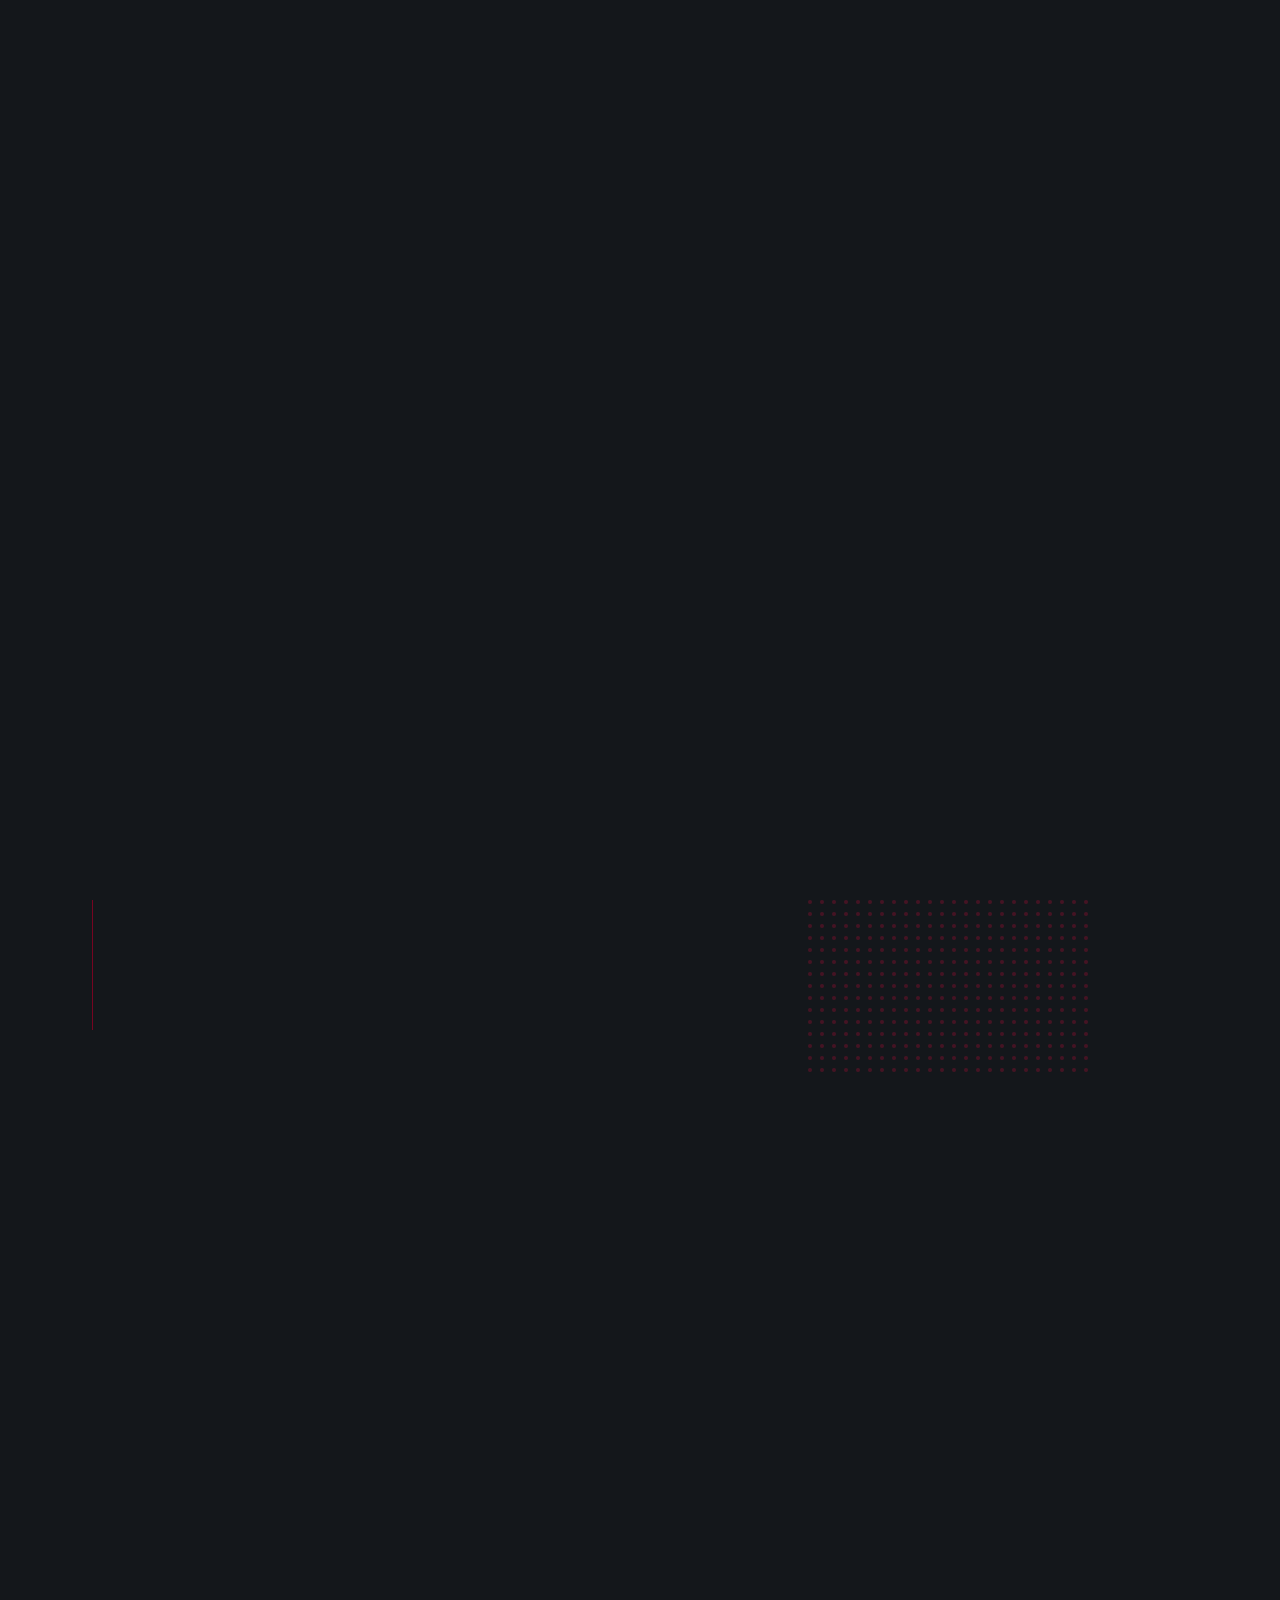
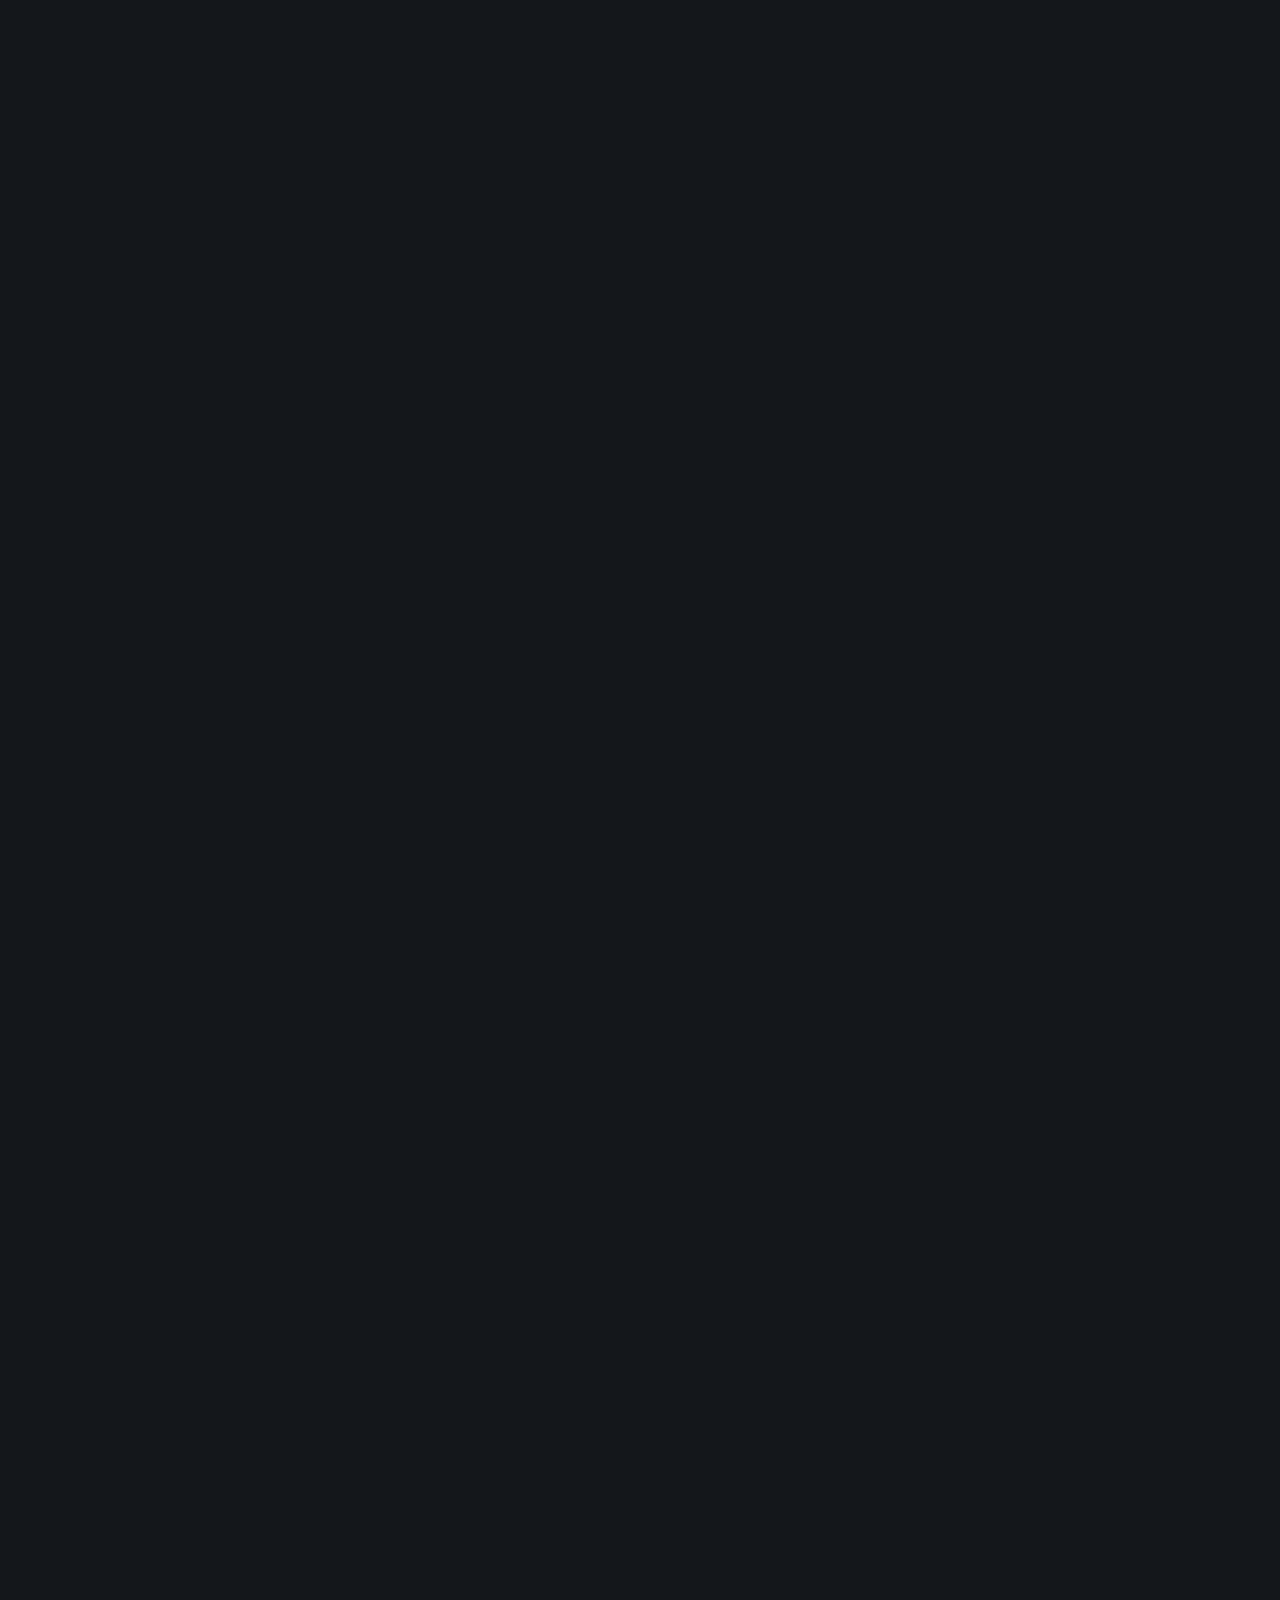
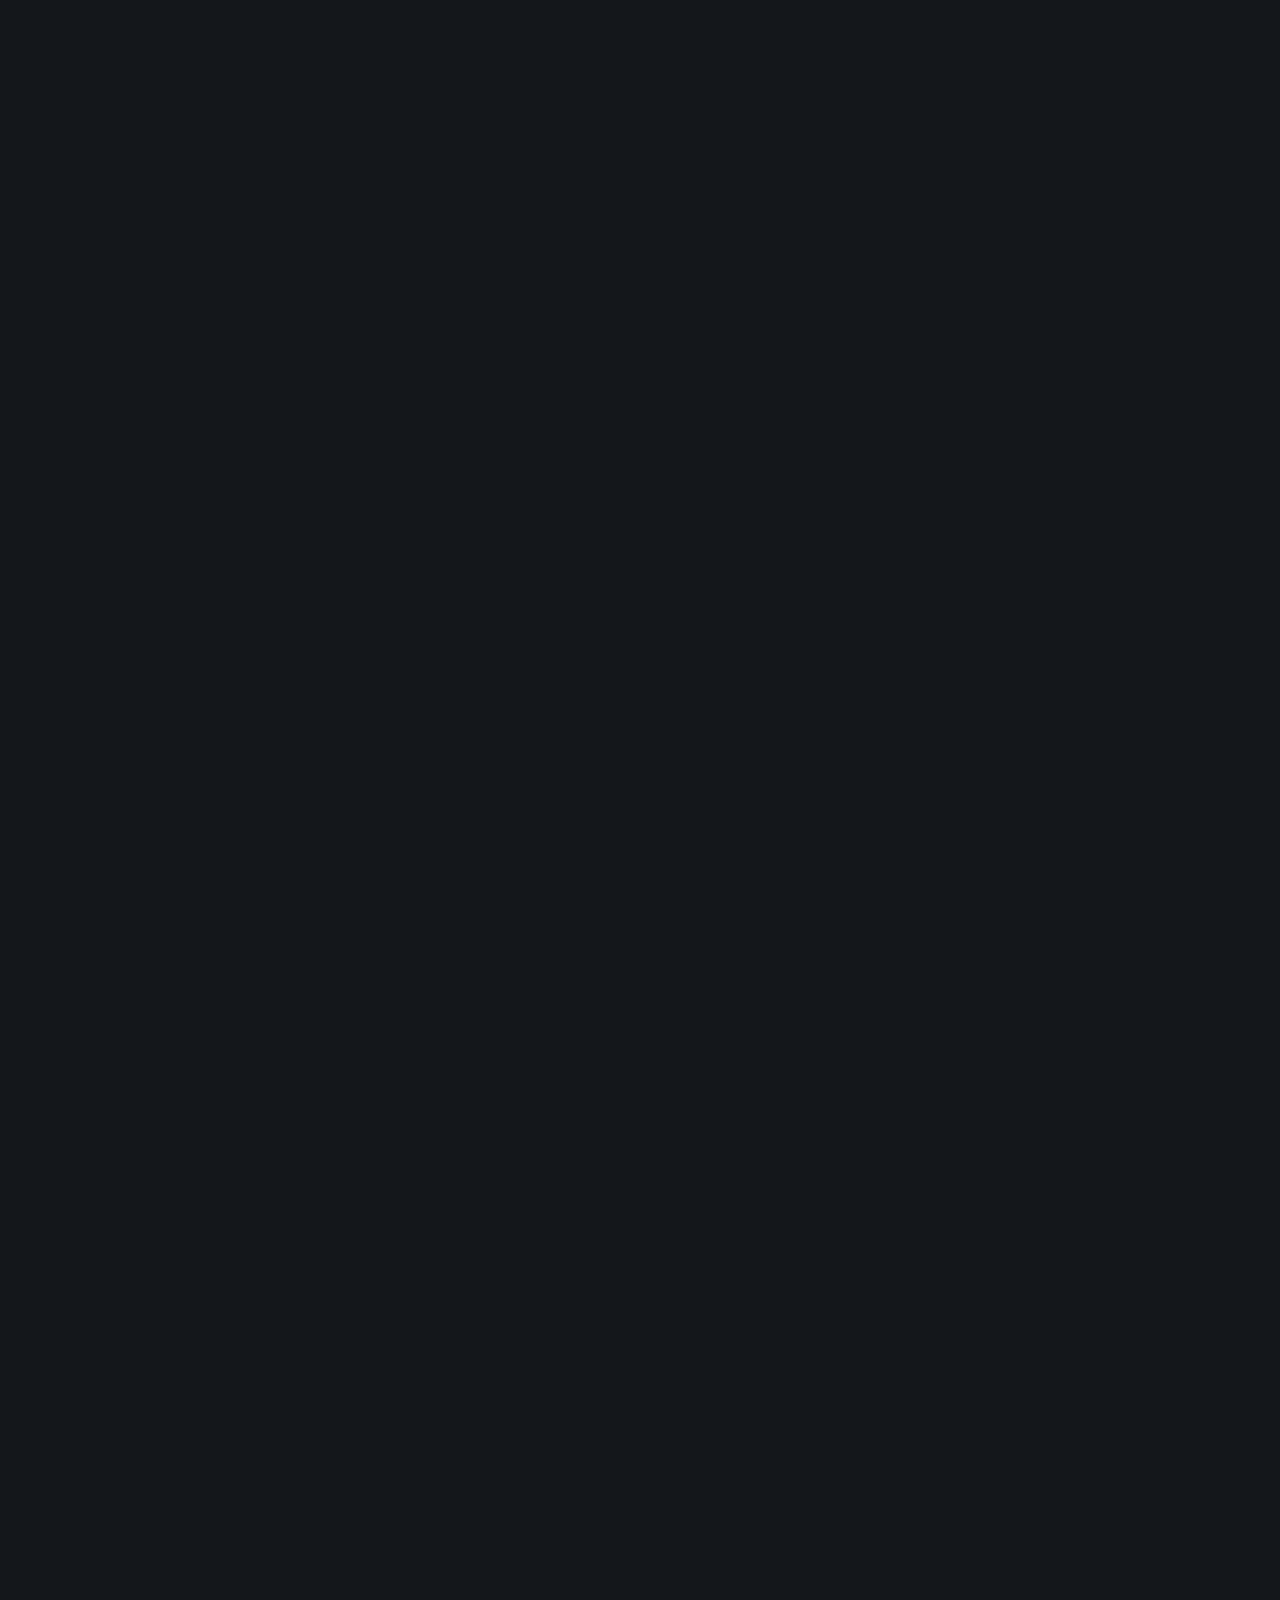
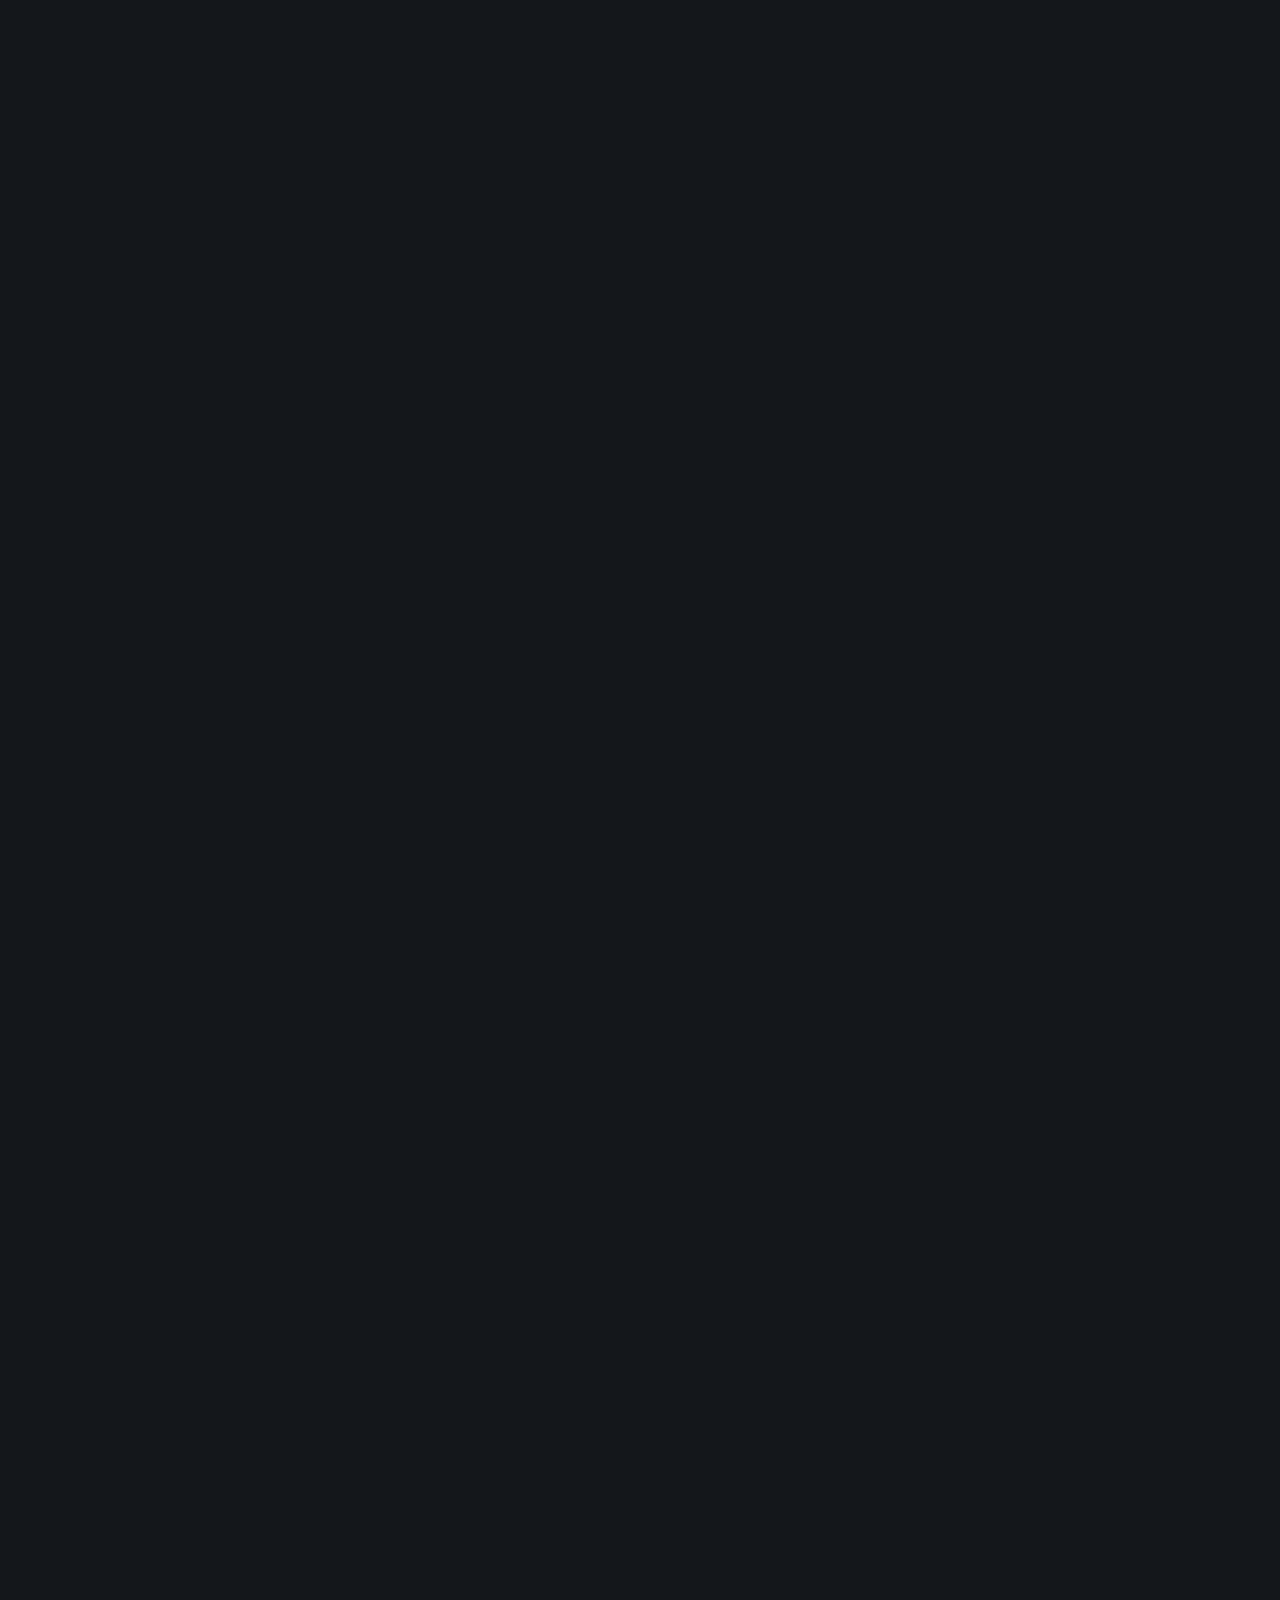
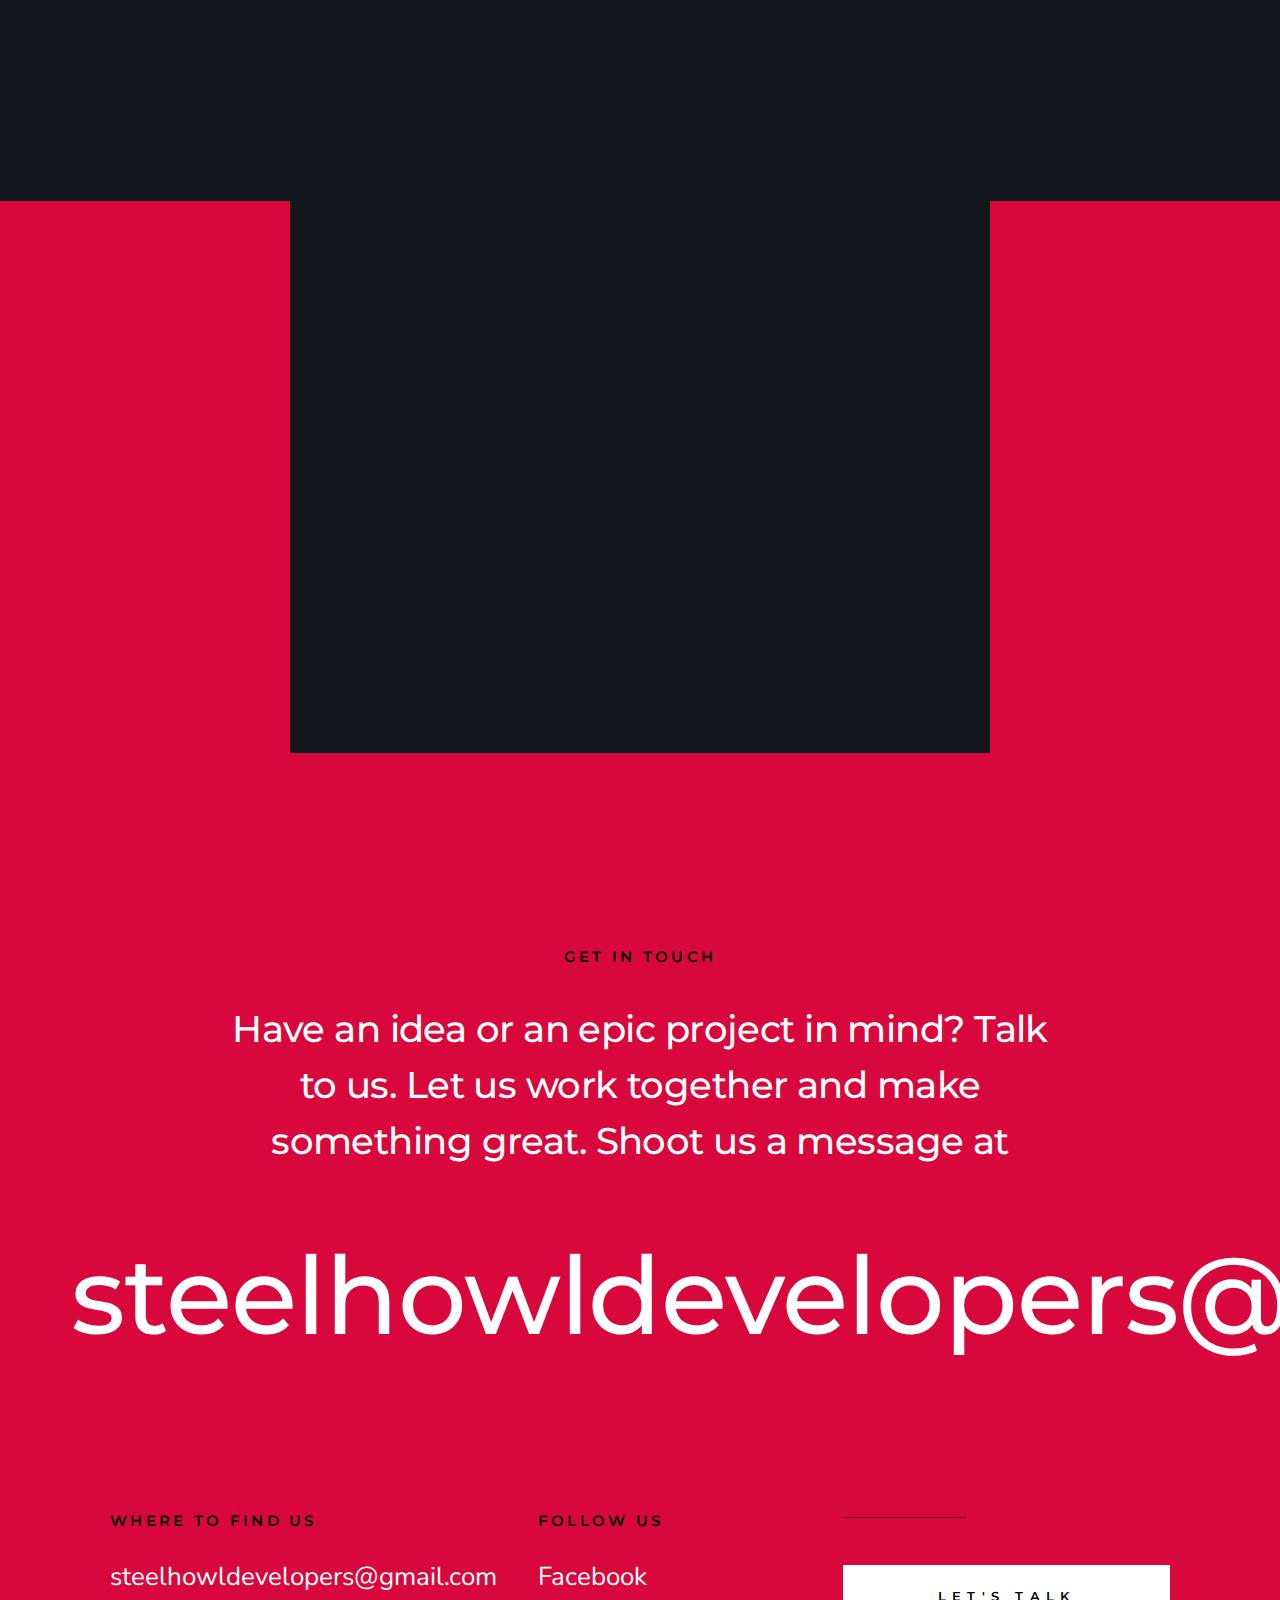
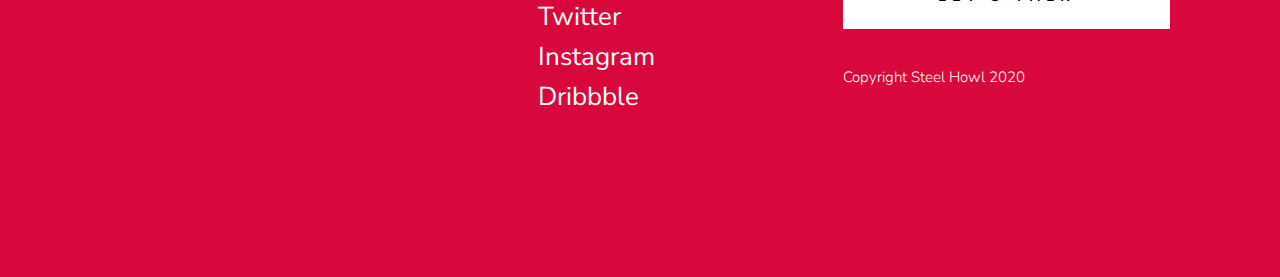
<file: index.html>
<!DOCTYPE html>
<html class="no-js" lang="en">
<head>

    <!--- basic page needs
    ================================================== -->
    <meta charset="utf-8">
    <title>Steel Howl</title>
    <meta name="description" content="">
    <meta name="author" content="">

    <!-- mobile specific metas
    ================================================== -->
    <meta name="viewport" content="width=device-width, initial-scale=1">

    <!-- CSS
    ================================================== -->
    <link rel="stylesheet" href="css/styles.css">
    <link rel="stylesheet" href="css/vendor.css">

    <!-- script
    ================================================== -->
    <script src="js/modernizr.js"></script>
    <script defer src="js/fontawesome/all.min.js"></script>

    <!-- favicons
    ================================================== -->
    <link rel="apple-touch-icon" sizes="180x180" href="logo.png">
    <link rel="icon" type="image/png" sizes="32x32" href="logo.png">
    <link rel="icon" type="image/png" sizes="16x16" href="logo.png">
    <link rel="manifest" href="site.webmanifest">

</head>

<body id="top">


    <!-- preloader
    ================================================== -->
    <div id="preloader">
        <div id="loader" class="dots-fade">
            <div></div>
            <div></div>
            <div></div>
        </div>
    </div>


    <!-- header
    ================================================== -->
    <header class="s-header">

        <div class="s-header__logo">
            <a href="index.html">
                <img src="images/logo.png" alt="Homepage">
            </a>
        </div>

        <div class="s-header__content">
    
            <nav class="s-header__nav-wrap">
                <ul class="s-header__nav">
                    <li><a class="smoothscroll" href="#hero" title="Intro">Home</a></li>
                    <li><a class="smoothscroll" href="#about" title="About">About</a></li>
                    <li><a class="smoothscroll" href="#services" title="Services">Services</a></li>
                    <li><a class="smoothscroll" href="#portfolio" title="Works">Works</a></li>
                </ul>
            </nav> <!-- end s-header__nav-wrap -->

            <a href="mailto:steelhowldevelopers@gmail.com" class="btn btn--primary btn--small">
                <svg xmlns="http://www.w3.org/2000/svg" width="24" height="24" viewBox="0 0 24 24"><path d="M24 0l-6 22-8.129-7.239 7.802-8.234-10.458 7.227-7.215-1.754 24-12zm-15 16.668v7.332l3.258-4.431-3.258-2.901z"/></svg>
                Get In Touch
            </a>

        </div> <!-- end header-content -->

        <a class="s-header__menu-toggle" href="#0"><span>Menu</span></a>

    </header> <!-- end s-header -->


    <!-- hero
    ================================================== -->
    <section id="hero" class="s-hero target-section">

        <div class="s-hero__bg">
            <div class="gradient-overlay"></div>
        </div>

        <div class="row s-hero__content">
            <div class="column">

                <h1>Hello.</h1>
                <div class="s-hero__content-about">

                    <p>
                    We are Steel Howl. We love <br>
                    building great brands <br>
                    & digital experiences.
                    </p>
    
                    <footer>
                        <div class="s-hero__content-social">
                            <a href="#0"><i class="fab fa-facebook-f" aria-hidden="true"></i></a>
                            <a href="#0"><i class="fab fa-twitter" aria-hidden="true"></i></a>
                            <a href="#0"><i class="fab fa-instagram" aria-hidden="true"></i></a>
                            <a href="#0"><i class="fab fa-dribbble" aria-hidden="true"></i></a>
                        </div>
                    </footer>
                </div>

            </div>
        </div>



        <!-- <div style="padding:56.6% 0 0 0;position:relative;"><iframe src="https://player.vimeo.com/video/1017200390?badge=0&amp;autopause=0&amp;player_id=0&amp;app_id=58479" frameborder="0" allow="autoplay; fullscreen; picture-in-picture; clipboard-write" style="position:absolute;top:0;left:0;width:100%;height:100%;" title="WhatsApp Video 2024-10-07 at 22.40.17"></iframe></div><script src="https://player.vimeo.com/api/player.js"></script> -->



        <div class="s-hero__video">
            <a class="s-hero__video-link" href="https://player.vimeo.com/video/1017200390?badge=0&amp;title=0&amp;byline=0&amp;portrait=0" data-lity="">
                <svg xmlns="http://www.w3.org/2000/svg" width="24" height="24" viewBox="0 0 24 24"><path d="M21 12l-18 12v-24z"/></svg>
                <span class="s-hero__video-text">Play Video</span>
            </a>
        </div>

        <div class="s-hero__scroll">
            <a href="#about" class="s-hero__scroll-link smoothscroll">
                Scroll Down
            </a>
        </div>

    </section> <!-- end s-hero -->


    <!-- about
    ================================================== -->
    <section id="about" class="s-about">

        <div class="horizontal-line"></div>

        <div class="row">
            <div class="column large-12">

                <div class="section-title" data-num="01" data-aos="fade-up">
                    <h3 class="h6">Who We Are</h3>
                </div>

            </div>

            <div class="column large-6 w-900-stack s-about__intro-text">
                <h1 class="display-1" data-aos="fade-up">
                    Steel Howl Developers
                </h1>

                <p class="lead" data-aos="fade-up">
                    where innovation meets scale, crafting bold solutions from web tech to AI, big data, and electronics.
                </p>
            </div>

            <div class="column large-6 w-900-stack s-about__photo-block">
                <div class="s-about__photo" data-aos="fade-up"></div>
            </div>
        </div>

        <div class="row block-large-1-2 block-tab-full s-about__process item-list">
            <div class="column item item-process" data-aos="fade-up">
                <h3 class="item-title">Define</h3>
                <p>
                Steel Howl Developers is a trailblazing tech company that thrives on pushing boundaries and bringing bold ideas to life.
                From small-scale projects to large-scale solutions, we specialize in a wide range of cutting-edge technologies. Our expertise
                spans across web development, database management, and big data analytics, to advanced fields like artificial intelligence (AI),
                machine learning (ML), electronics, and electrical engineering. Whether it's crafting high-performance web applications or building intelligent AI-powered systems,
                Steel Howl Developers is committed to delivering innovative, scalable solutions tailored to meet the unique needs of each client.
                </p>
            </div>
            <div class="column item item-process" data-aos="fade-up">
                <h3 class="item-title">Design</h3>
                <p>
                At Steel Howl Developers, we embrace the complexity and scale of any challenge, with a relentless focus on delivering excellence.
                From IoT systems and smart devices to powering data-driven enterprises, our team of dedicated professionals combines technical prowess
                with creative thinking to transform ideas into reality. We leverage the latest technologies, ensuring that every project, no matter the size,
                is designed to scale, grow, and adapt to future demands.
                </p>
            </div>
            <div class="column item item-process" data-aos="fade-up">
                <h3 class="item-title">Build</h3>
                <p>
                Our company prides itself on versatility. Whether it's deploying efficient database systems, architecting large-scale infrastructures for big data analysis,
                or working on electronics and electrical projects with precision, Steel Howl Developers excels in creating solutions that transcend industries.
                Our mission is simple: to build future-ready projects that inspire innovation and fuel success.
                </p>
            </div>
        </div>

    </section> <!-- end s-about -->


    <!-- services
    ================================================== -->
    <section id="services" class="s-services">

        <div class="row">
            <div class="column large-12">
                <div class="section-title" data-num="02" data-aos="fade-up">
                    <h3 class="h6">Our Expertise</h3>
                </div>
            </div>
            <div class="column large-6 w-900-stack">
                <h1 class="display-1" data-aos="fade-up">
                    Diverse and Cutting-Edge
                </h1>
            </div>
            <div class="column large-6 w-900-stack">
                <p class="lead" data-aos="fade-up">
                At Steel Howl Developers, our expertise spans a broad spectrum of advanced technologies.
                From crafting responsive and scalable web applications to building robust databases that manage vast
                amounts of data, we deliver solutions that meet modern demands. Our proficiency in AI and machine learning
                allows us to create intelligent systems that can automate processes, provide insights, and drive innovation.
                Additionally, our knowledge in electronics and electrical engineering enables us to develop smart devices and IoT
                solutions that enhance connectivity and efficiency. With this diverse skill set, we tackle complex projects,
                ensuring that every solution is as dynamic as it is effective.
                </p>
            </div>
        </div>

        <div class="row block-large-1-2 block-tab-full s-services__services item-list">
            <div class="column item item-service" data-aos="fade-up">
                <span class="service-icon service-icon--product-design"></span>
                <h3 class="item-title">AI & Machine Learning</h3>
                <p>
                    Our expertise in AI and machine learning allows us to create smart, adaptive systems that revolutionize industries.
                    From predictive analytics to intelligent automation, we develop solutions that make businesses more efficient,
                    insightful, and future-ready. Our AI-ML solutions help clients unlock the true value of their data and optimize decision-making.
                </p>
            </div>
            <div class="column item item-service" data-aos="fade-up">
                <span class="service-icon service-icon--branding"></span>
                <h3 class="item-title">Web Development</h3>
                <p>
                    At Steel Howl Developers, we specialize in building responsive, high-performance web applications that are scalable and secure.
                    Our team utilizes the latest technologies to deliver websites and web apps that are optimized for performance and user experience,
                    ensuring seamless functionality across all platforms.
                </p>
            </div>
            <div class="column item item-service" data-aos="fade-up">
                <span class="service-icon service-icon--frontend"></span>
                <h3 class="item-title">Big Data & Analytics</h3>
                <p>
                    Our big data solutions empower organizations to harness large volumes of data and extract actionable insights.
                    We build robust data infrastructures, enabling businesses to collect, store, and analyze data at scale. Whether it’s structured
                    or unstructured data, our solutions help drive informed business decisions.
                </p>
            </div>
            <div class="column item item-service" data-aos="fade-up">
                <span class="service-icon service-icon--research"></span>
                <h3 class="item-title">Database Management</h3>
                <p>
                    From relational databases to NoSQL systems, we design and implement high-performance database architectures that ensure data integrity,
                    security, and scalability. Our expertise in database management helps businesses handle their data efficiently while maintaining optimal performance,
                    no matter the size.
                </p>
            </div>
            <div class="column item item-service" data-aos="fade-up">
                <span class="service-icon service-icon--illustration"></span>
                <h3 class="item-title">Electronics & IoT Development</h3>
                <p>
                    We design and develop innovative electronic systems and Internet of Things (IoT) solutions that drive connectivity and automation.
                    From embedded systems to smart devices, our engineers bring concepts to life, creating products that enhance efficiency and user experience in a connected world.
                </p>
            </div>
            <div class="column item item-service" data-aos="fade-up">
                <span class="service-icon service-icon--ecommerce"></span>
                <h3 class="item-title">Electrical marveling</h3>
                <p>
                    With a strong foundation in electrical engineering, we provide end-to-end solutions for various electrical projects, including power systems,
                    circuit design, and automation. Whether it's prototyping or large-scale implementation, our engineers ensure precision, safety, and performance across all electrical systems.
                </p>
            </div>
        </div>

    </section> <!-- end s-services -->

    <section id="portfolio" class="s-portfolio">

        <div class="row s-porfolio__top">
            <div class="column large-6 w-900-stack">
                <div class="section-title" data-num="03" data-aos="fade-up">
                    <h3 class="h6">Recent Works</h3>
                </div>
            </div>
            <div class="column large-6 w-900-stack">
                <h1 class="display-1" data-aos="fade-up">
                    Here are some of our projects we done lately. Feel
                    free to check them out.
                </h1>
            </div>
        </div> <!-- end s-portfolio__top-->

        <div class="row s-portfolio__list block-large-1-2 block-tab-full collapse">

            <div class="column" data-aos="fade-up">
                <div class="folio-item">
                    <div class="folio-item__thumb">
                        <a class="folio-item__thumb-link" href="images/portfolio/gallery/g-red-wheel.jpg" title="The Red Wheel" data-size="1050x700">
                            <img src="images/portfolio/red-wheel.jpg" 
                                 srcset="images/portfolio/red-wheel.jpg 1x, images/portfolio/red-wheel@2x.jpg 2x" alt="">
                        </a>
                    </div>
                    <div class="folio-item__info">
                        <div class="folio-item__cat">Branding</div>
                        <h4 class="folio-item__title">The Red Wheel</h4>
                    </div>
                    <a href="https://www.behance.net/" title="Project Link" class="folio-item__project-link">Project Link</a>
                    <div class="folio-item__caption">
                        <p>Vero molestiae sed aut natus excepturi. Et tempora numquam. Temporibus iusto quo.Unde dolorem corrupti neque nisi.</p>
                    </div>
                </div>
            </div> <!-- end column -->
            <div class="column" data-aos="fade-up">
                <div class="folio-item">
                    <div class="folio-item__thumb">
                        <a class="folio-item__thumb-link" href="images/portfolio/gallery/g-music-life.jpg" title="Music Life" data-size="1050x700">
                            <img src="images/portfolio/music-life.jpg" 
                                 srcset="images/portfolio/music-life.jpg 1x, images/portfolio/music-life@2x.jpg 2x" alt="">
                        </a>
                    </div>
                    <div class="folio-item__info">
                        <div class="folio-item__cat">Frontend Design</div>
                        <h4 class="folio-item__title">Music Life</h4>
                    </div>
                    <a href="https://www.behance.net/" title="Project Link" class="folio-item__project-link">Project Link</a>
                    <div class="folio-item__caption">
                        <p>Vero molestiae sed aut natus excepturi. Et tempora numquam. Temporibus iusto quo.Unde dolorem corrupti neque nisi.</p>
                    </div>
                </div>
            </div> <!-- end column -->
            <div class="column" data-aos="fade-up">
                <div class="folio-item">
                    <div class="folio-item__thumb">
                        <a class="folio-item__thumb-link" href="images/portfolio/gallery/g-oi-logo.jpg" Title="OI Logo" data-size="1050x700">
                            <img src="images/portfolio/oi-logo.jpg.jpg" 
                                 srcset="images/portfolio/oi-logo.jpg 1x, images/portfolio/oi-logo@2x.jpg 2x" alt="">
                        </a>
                    </div>
                    <div class="folio-item__info">
                        <div class="folio-item__cat">Branding</div>
                        <h4 class="folio-item__title">OI Logo</h4>
                    </div>
                    <a href="https://www.behance.net/" title="Project Link" class="folio-item__project-link">Project Link</a>
                    <div class="folio-item__caption">
                        <p>Vero molestiae sed aut natus excepturi. Et tempora numquam. Temporibus iusto quo.Unde dolorem corrupti neque nisi.</p>
                    </div>
                </div>
            </div> <!-- end column -->
            <div class="column" data-aos="fade-up">
                <div class="folio-item">
                    <div class="folio-item__thumb">
                        <a class="folio-item__thumb-link" href="images/portfolio/gallery/g-corrugated-sheets.jpg" title="Corrugated Sheets" data-size="1050x700">
                            <img src="images/portfolio/corrugated-sheets.jpg" 
                                 srcset="images/portfolio/corrugated-sheets.jpg 1x, images/portfolio/corrugated-sheets@2x.jpg 2x" alt="">
                        </a>
                    </div>
                    <div class="folio-item__info">
                        <div class="folio-item__cat">Frontend Design</div>
                        <h4 class="folio-item__title">Corrugated Sheets</h4>
                    </div>
                    <a href="https://www.behance.net/" title="Project Link" class="folio-item__project-link">Project Link</a>
                    <div class="folio-item__caption">
                        <p>Vero molestiae sed aut natus excepturi. Et tempora numquam. Temporibus iusto quo.Unde dolorem corrupti neque nisi.</p>
                    </div>
                </div>
            </div> <!-- end column -->
            <div class="column" data-aos="fade-up">
                <div class="folio-item">
                    <div class="folio-item__thumb">
                        <a class="folio-item__thumb-link" href="images/portfolio/gallery/g-woodcraft.jpg" title="Sand Dunes" data-size="1050x700">
                            <img src="images/portfolio/woodcraft.jpg" 
                                 srcset="images/portfolio/woodcraft.jpg 1x, images/portfolio/woodcraft@2x.jpg 2x" alt="">
                        </a>
                    </div>
                    <div class="folio-item__info">
                        <div class="folio-item__cat">Frontend Design</div>
                        <h4 class="folio-item__title">Wooocraft</h4>
                    </div>
                    <a href="https://www.behance.net/" title="Project Link" class="folio-item__project-link">
                        Project Link
                    </a>
                    <div class="folio-item__caption">
                        <p>Vero molestiae sed aut natus excepturi. Et tempora numquam. Temporibus iusto quo.Unde dolorem corrupti neque nisi.</p>
                    </div>
                </div>
            </div> <!-- end column -->
            <div class="column" data-aos="fade-up">
                <div class="folio-item">
                    <div class="folio-item__thumb">
                        <a class="folio-item__thumb-link" href="images/portfolio/gallery/g-lamp.jpg" title="The Lamp" data-size="1050x700">
                            <img src="images/portfolio/lamp.jpg" 
                                 srcset="images/portfolio/lamp.jpg 1x, images/portfolio/lamp@2x.jpg 2x" alt="">
                        </a>
                    </div>
                    <div class="folio-item__info">
                        <div class="folio-item__cat">Frontend Design</div>
                        <h4 class="folio-item__title">The Lamp</h4>
                    </div>
                    <a href="https://www.behance.net/" title="Project Link" class="folio-item__project-link">Project Link</a>
                    <div class="folio-item__caption">
                        <p>Vero molestiae sed aut natus excepturi. Et tempora numquam. Temporibus iusto quo.Unde dolorem corrupti neque nisi.</p>
                    </div>
                </div>
            </div> <!-- end column -->

        </div> <!-- folio-list -->

    </section> <!-- end s-portfolio -->


    <!-- clients
    ================================================== -->
    <div id="clients" class="section s-clients">

        <!-- <div class="row narrower s-clients__top h-text-center">
            <div class="column">
                <h1 class="display-1" data-aos="fade-up">
                We've had the priveledge with working with
                some of the largest and most iconic brands
                </h1>
            </div>
        </div> 

        <div class="row clients-outer">
            <div class="column">
                <div class="clients" data-aos="fade-up">
                    
                    <a href="#0" title="" class="clients__slide"><img src="images/icons/clients/dropbox.svg" /></a>
                    <a href="#0" title="" class="clients__slide"><img src="images/icons/clients/atom.svg" /></a>
                    <a href="#0" title="" class="clients__slide"><img src="images/icons/clients/github.svg" /></a>
                    <a href="#0" title="" class="clients__slide"><img src="images/icons/clients/redhat.svg" /></a>
                    <a href="#0" title="" class="clients__slide"><img src="images/icons/clients/medium.svg" /></a>
                    <a href="#0" title="" class="clients__slide"><img src="images/icons/clients/messenger.svg" /></a>
                    <a href="#0" title="" class="clients__slide"><img src="images/icons/clients/steam.svg" /></a>
                    <a href="#0" title="" class="clients__slide"><img src="images/icons/clients/spotify.svg" /></a>
                     
                </div> 
            </div> -->
        </div> <!-- end clients-outer -->

        <div class="row testimonials collapse">

            <div class="column large-12">

                <div class="testimonial-slider" data-aos="fade-up">

                    <div class="testimonial-slider__slide">
                        <p>
                            "We believe that technology should be accessible to everyone and that developers should be able to create the best experiences for their users.
                             That's why we're committed to providing you with the tools and support you need to be successful."
                        </p>
                        <div class="testimonial-slider__author">
                            <img src="images/avatars/abhinav.png" alt="Author image" class="testimonial-slider__avatar">
                            <cite class="testimonial-slider__cite">
                                <strong>Abhinav R bharadwaj</strong>
                                <span>Co-founder</span>
                            </cite>
                        </div>
                    </div> <!-- end testimonials__slide -->
    
                    <div class="testimonial-slider__slide">
                        <p>
                            "At Steel Howl Developers, we believe that every project is an opportunity to push boundaries and create solutions that transform lives. 
                             Our commitment to innovation drives us to empower our teams and deliver excellence."
                        </p>
                        <div class="testimonial-slider__author">
                            <img src="images/avatars/akhilesh.png" alt="Author image" class="testimonial-slider__avatar">
                            <cite class="testimonial-slider__cite">
                                <strong>Akhilesh M K</strong>
                                <span>Co-founder</span>
                            </cite>
                        </div>
                    </div> <!-- end testimonials__slide -->
    
                    <div class="testimonial-slider__slide">
                        <p>
                            "We understand that successful projects are built on collaboration. By harnessing the collective genius of our developers,
                             we’re not just building software; we’re shaping the future of technology."
                        </p>
                        <div class="testimonial-slider__author">
                            <!-- <img src="images/avatars/user-04.jpg" alt="Author image" class="testimonial-slider__avatar"> -->
                            <cite class="testimonial-slider__cite">
                                <strong>Dhanush D</strong>
                                <span>co-founder</span>
                            </cite>
                        </div>
                    </div> <!-- end testimonials__slide -->
    
                    <div class="testimonial-slider__slide">
                        <p>
                            "Our projects are more than just code; they are pathways to new possibilities. We’re passionate about fostering a culture of innovation that
                             inspires our teams to think big and execute brilliantly."
                        </p>
                        <div class="testimonial-slider__author">
                            <img src="images/avatars/abhiram.png" alt="Author image" class="testimonial-slider__avatar">
                            <cite class="testimonial-slider__cite">
                                <strong>Abhiram H A</strong>
                                <span>Co-founder</span>
                            </cite>
                        </div>
                    </div> <!-- end testimonials__slide -->

                </div> <!-- end testimonial slider -->
                
            </div> <!-- end column -->

        </div> <!-- end row -->


    </div> <!-- end s-clients -->


    <!-- contact
    ================================================== -->
    <section class="s-contact">

        <div class="row narrower s-contact__top h-text-center">
            <div class="column">
                <h3 class="h6">Get In Touch</h3>
                <h1 class="display-1">
                Have an idea or an epic project in mind? Talk to
                us. Let us work together and make something great.
                Shoot us a message at
                </h1>
            </div>
        </div> <!-- s-footer__top -->

        <div class="row h-text-center">
            <div class="column">
                <p class="s-contact__email">
                    <a href="mailto:steelhowldevelopers@gmail.com">steelhowldevelopers@gmail.com</a>
                </p>
            </div>
        </div>

    </section>  <!-- end s-contact -->


    <!-- footer
    ================================================== -->
    <footer class="s-footer">
        <div class="row row-y-top">

            <div class="column large-8 medium-12">
                <div class="row">
                    <div class="column large-7 tab-12 s-footer__block">
                        <h4 class="h6">Where to Find Us</h4>
        
                        <p>
                        <!-- 1600 Amphitheatre Parkway <br>
                        Mountain View, California <br>
                        94043  US <br> -->
                        <a href="steelhowldeveloper@gmail.com">steelhowldevelopers@gmail.com</a>
                        </p>
                    </div>
        
                    <div class="column large-5 tab-12 s-footer__block">
                        <h4 class="h6">Follow Us</h4 class="h6">
        
                        <ul class="s-footer__list">
                            <li><a href="#0">Facebook</a></li>
                            <li><a href="#0">Twitter</a></li>
                            <li><a href="#0">Instagram</a></li>
                            <li><a href="#0">Dribbble</a></li>
                        </ul>
                    </div>
                </div>
            </div>

            <div class="column large-4 medium-12 s-footer__block--end">
                <a href="mailto:steelhowldevelopers@gmail.com" class="btn h-full-width">Let's Talk</a>

                <div class="ss-copyright">
                    <span>Copyright Steel Howl 2020</span> 
                    <!-- <span>Design by <a href="https://www.styleshout.com/">Steel Howl</a> Distribution By <a href="https://themewagon.com">ThemeWagon</a></span> -->
                </div>
            </div>

            <div class="ss-go-top">
                <a class="smoothscroll" title="Back to Top" href="#top">
                    top
                </a>
            </div> <!-- end ss-go-top -->

        </div>
    </footer>
    

    <!-- photoswipe background
    ================================================== -->
    <div aria-hidden="true" class="pswp" role="dialog" tabindex="-1">

        <div class="pswp__bg"></div>
        <div class="pswp__scroll-wrap">

            <div class="pswp__container">
                <div class="pswp__item"></div>
                <div class="pswp__item"></div>
                <div class="pswp__item"></div>
            </div>

            <div class="pswp__ui pswp__ui--hidden">
                <div class="pswp__top-bar">
                    <div class="pswp__counter"></div><button class="pswp__button pswp__button--close" title="Close (Esc)"></button> <button class="pswp__button pswp__button--share" title=
                    "Share"></button> <button class="pswp__button pswp__button--fs" title="Toggle fullscreen"></button> <button class="pswp__button pswp__button--zoom" title=
                    "Zoom in/out"></button>
                    <div class="pswp__preloader">
                        <div class="pswp__preloader__icn">
                            <div class="pswp__preloader__cut">
                                <div class="pswp__preloader__donut"></div>
                            </div>
                        </div>
                    </div>
                </div>
                <div class="pswp__share-modal pswp__share-modal--hidden pswp__single-tap">
                    <div class="pswp__share-tooltip"></div>
                </div><button class="pswp__button pswp__button--arrow--left" title="Previous (arrow left)"></button> <button class="pswp__button pswp__button--arrow--right" title=
                "Next (arrow right)"></button>
                <div class="pswp__caption">
                    <div class="pswp__caption__center"></div>
                </div>
            </div>

        </div>

    </div> <!-- end photoSwipe background -->


    <!-- Java Script
    ================================================== -->
    <script src="js/jquery-3.2.1.min.js"></script>
    <script src="js/plugins.js"></script>
    <script src="js/main.js"></script>

</body>

</html>
</file>
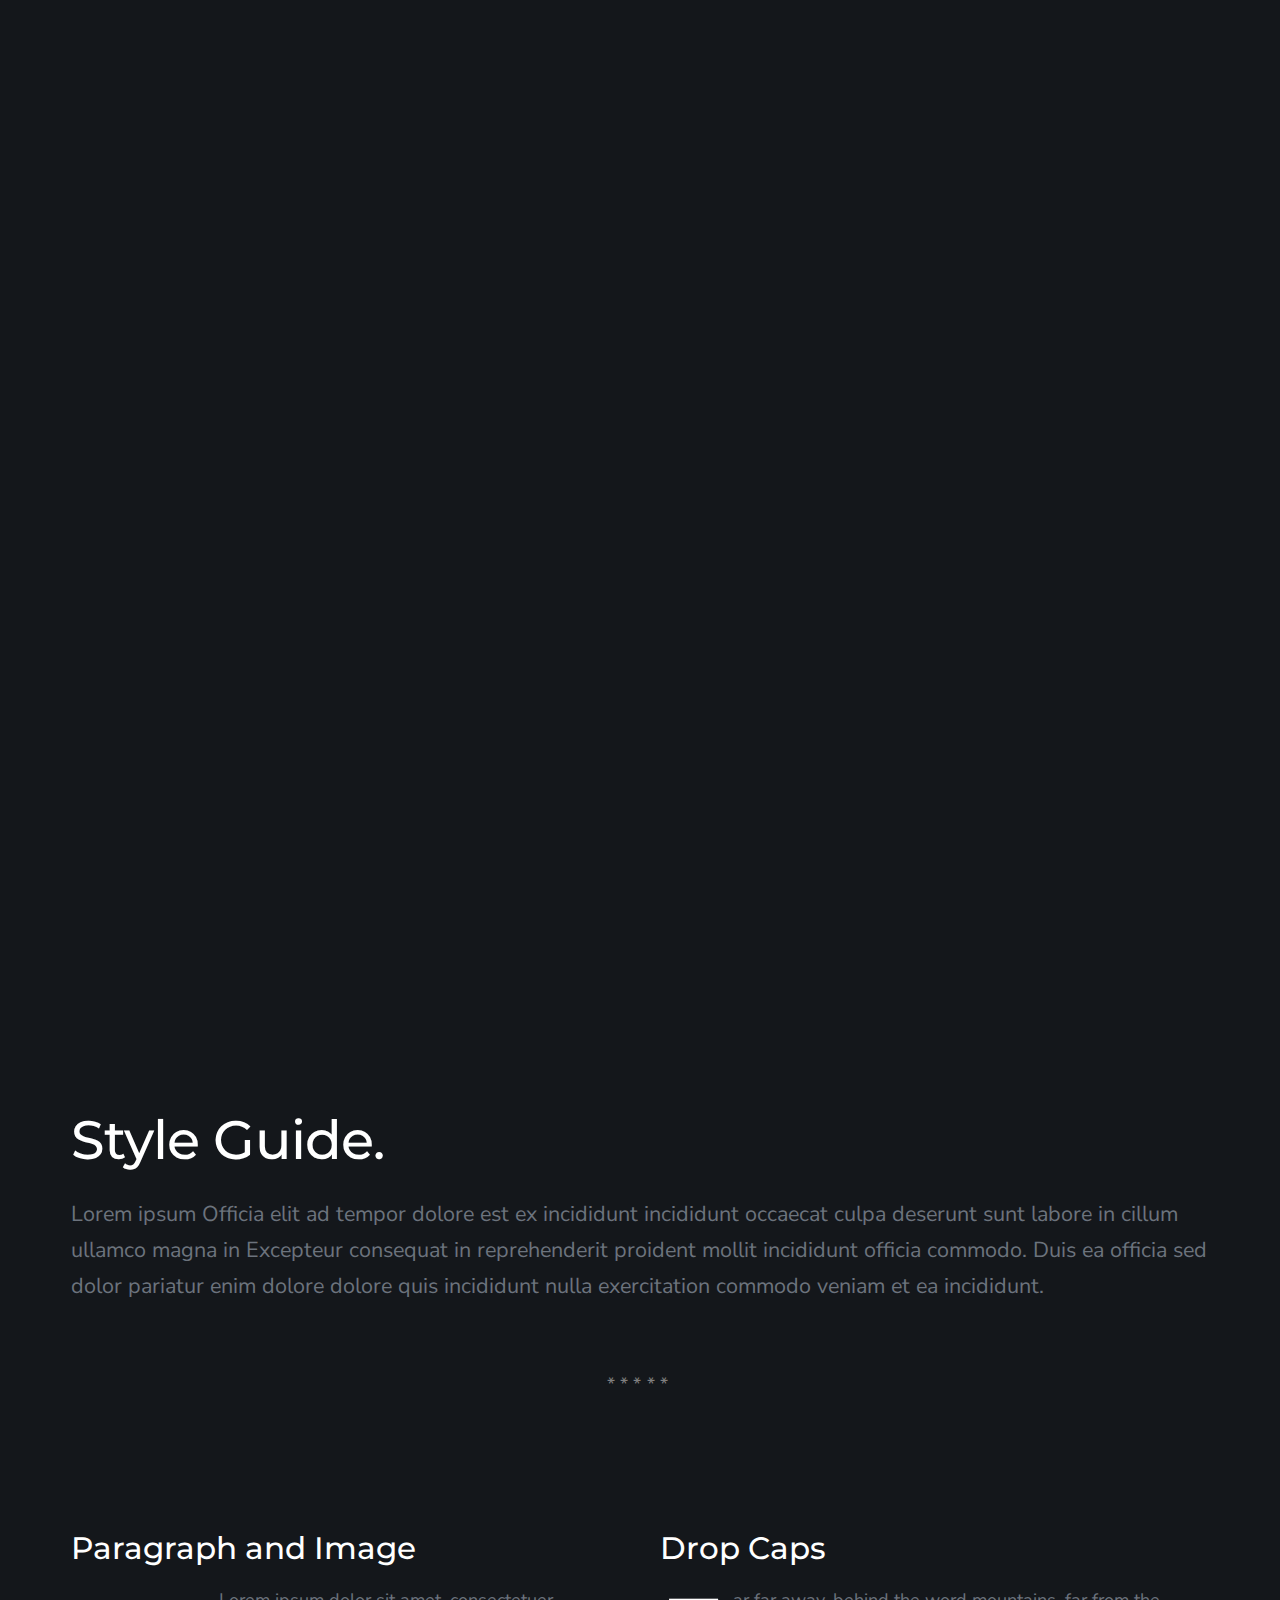
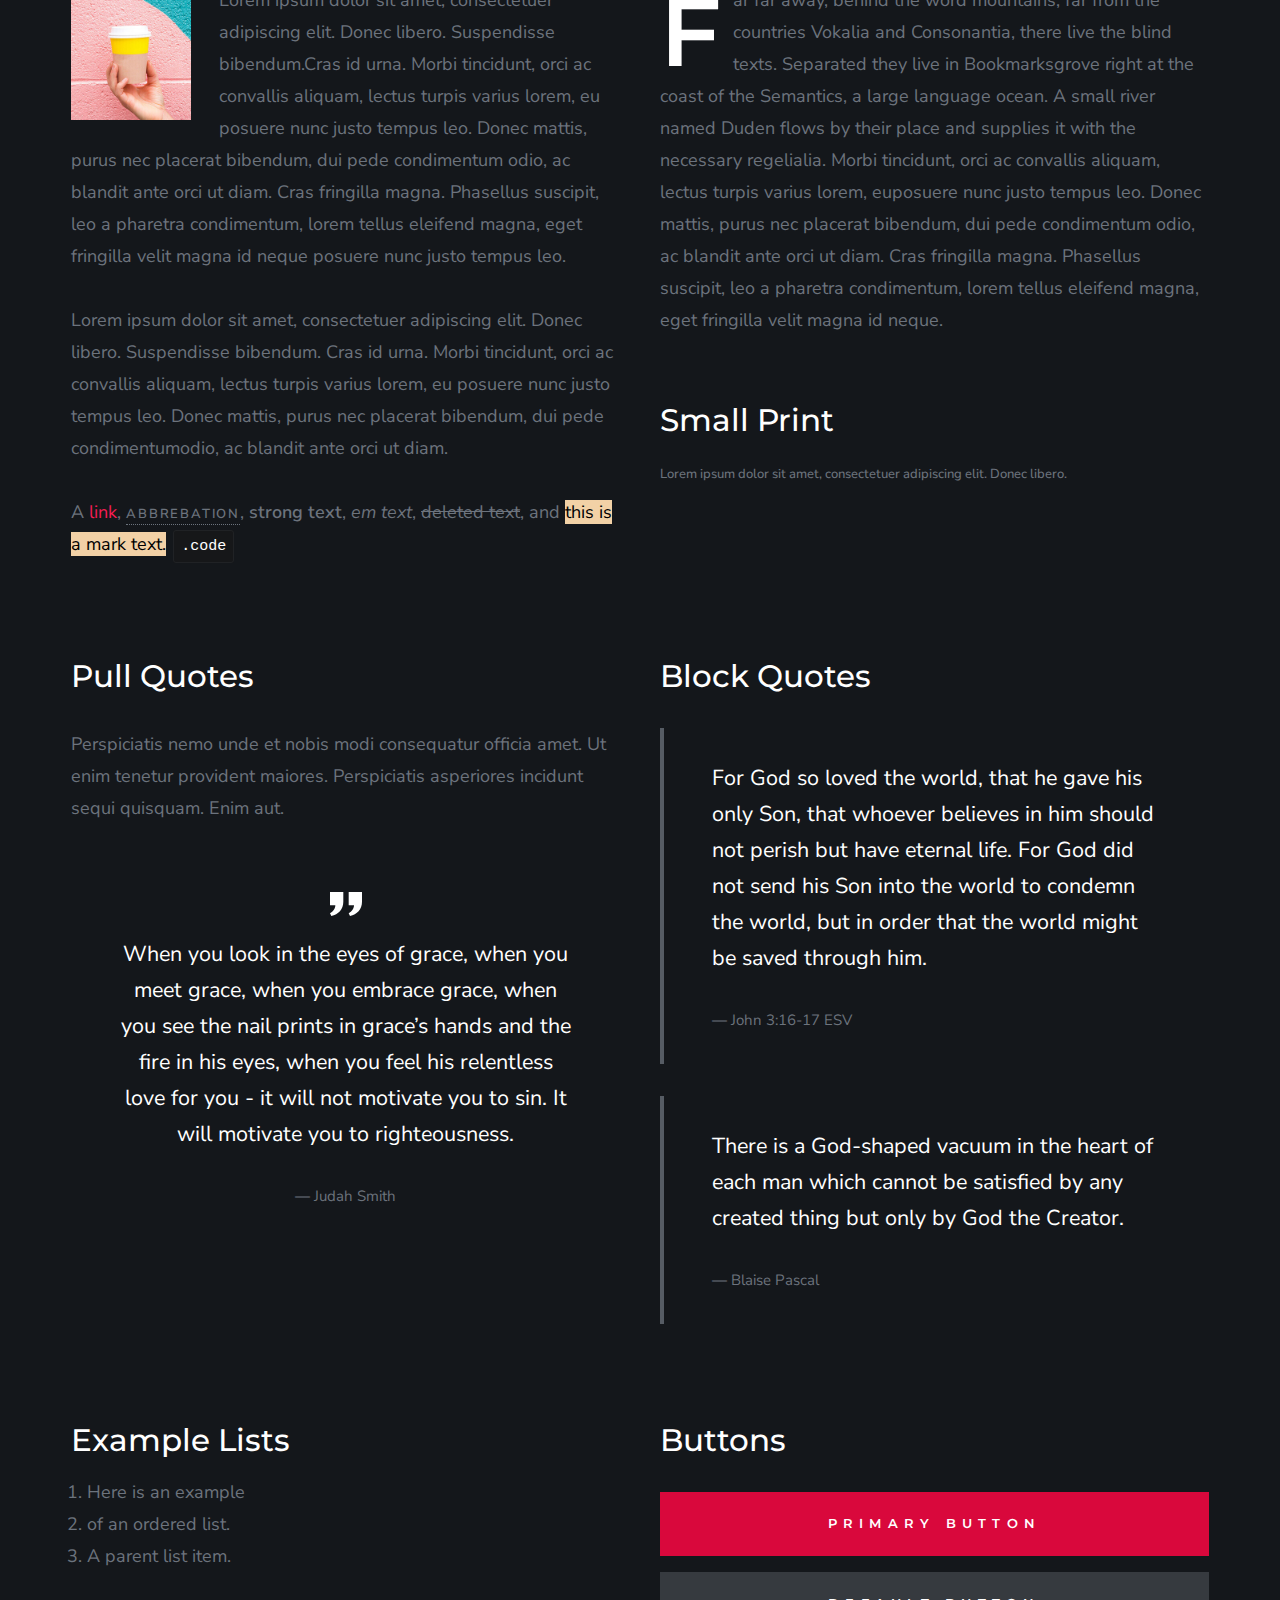
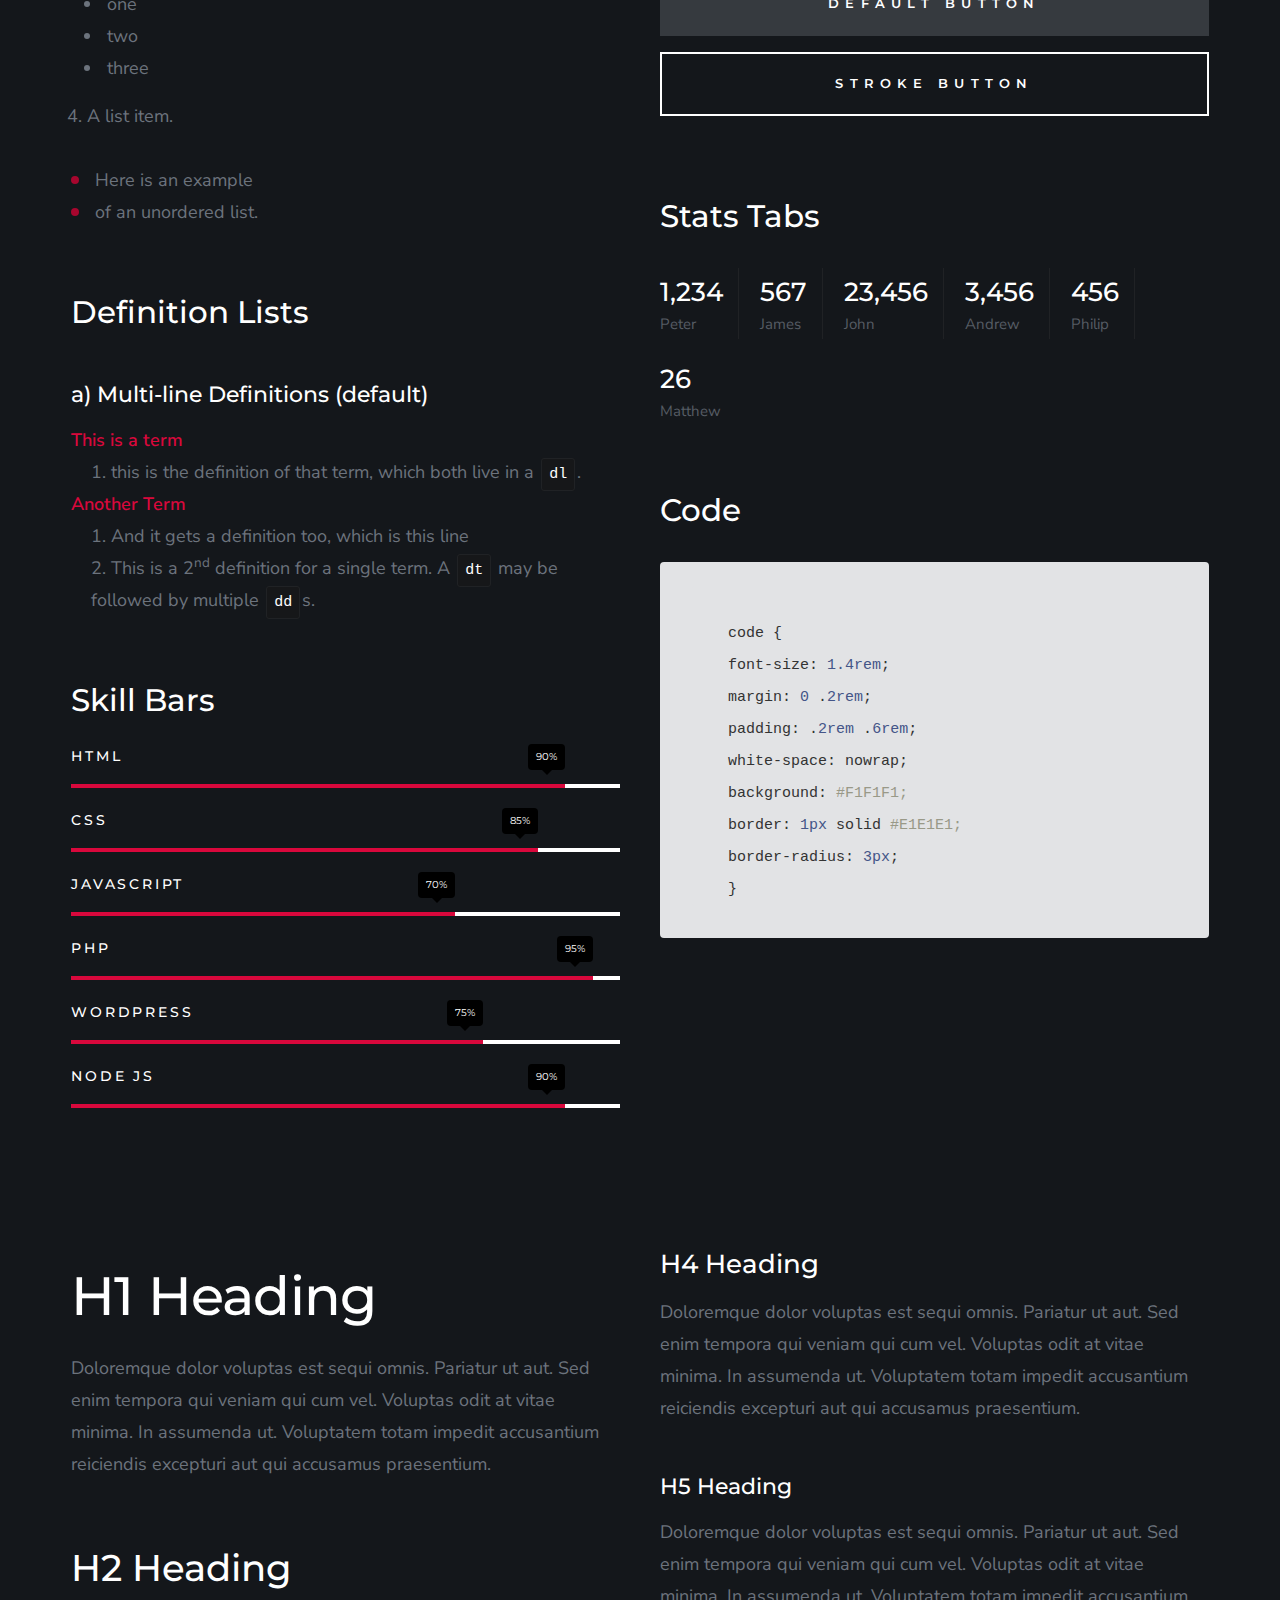
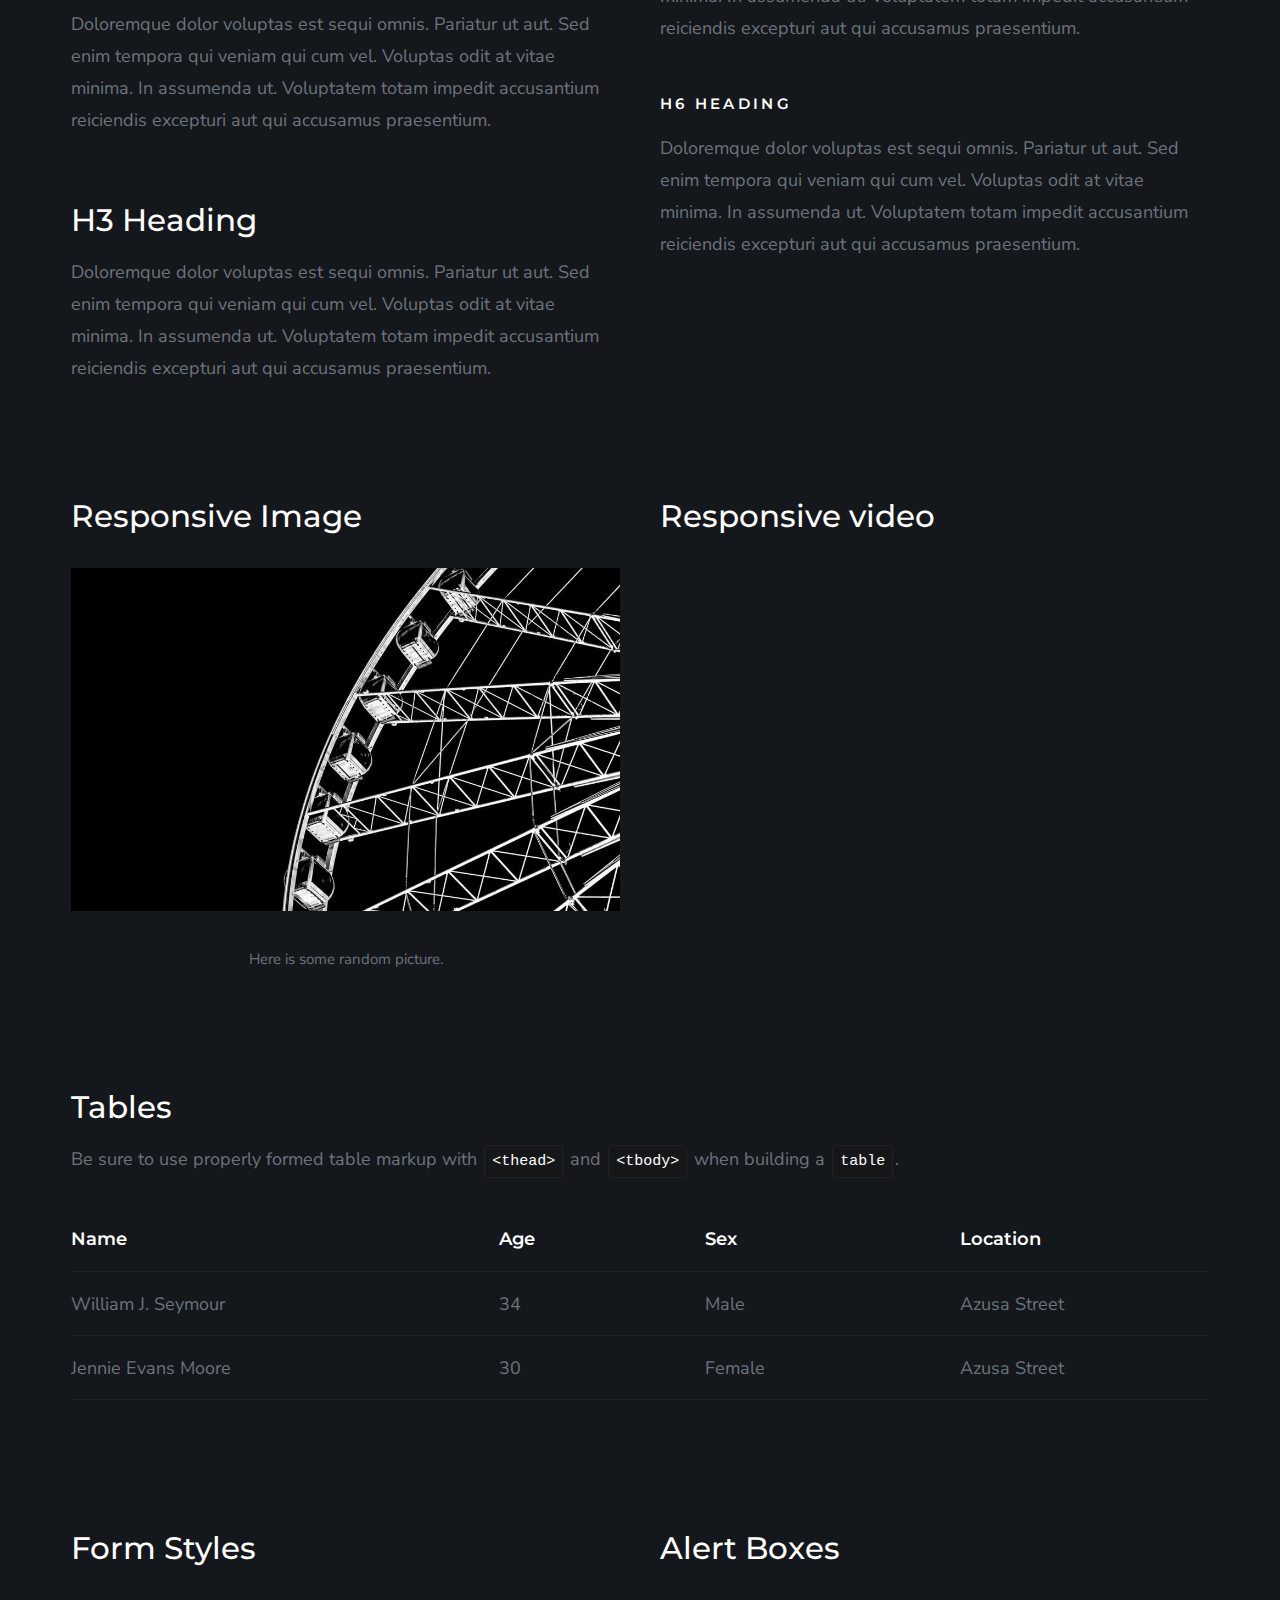
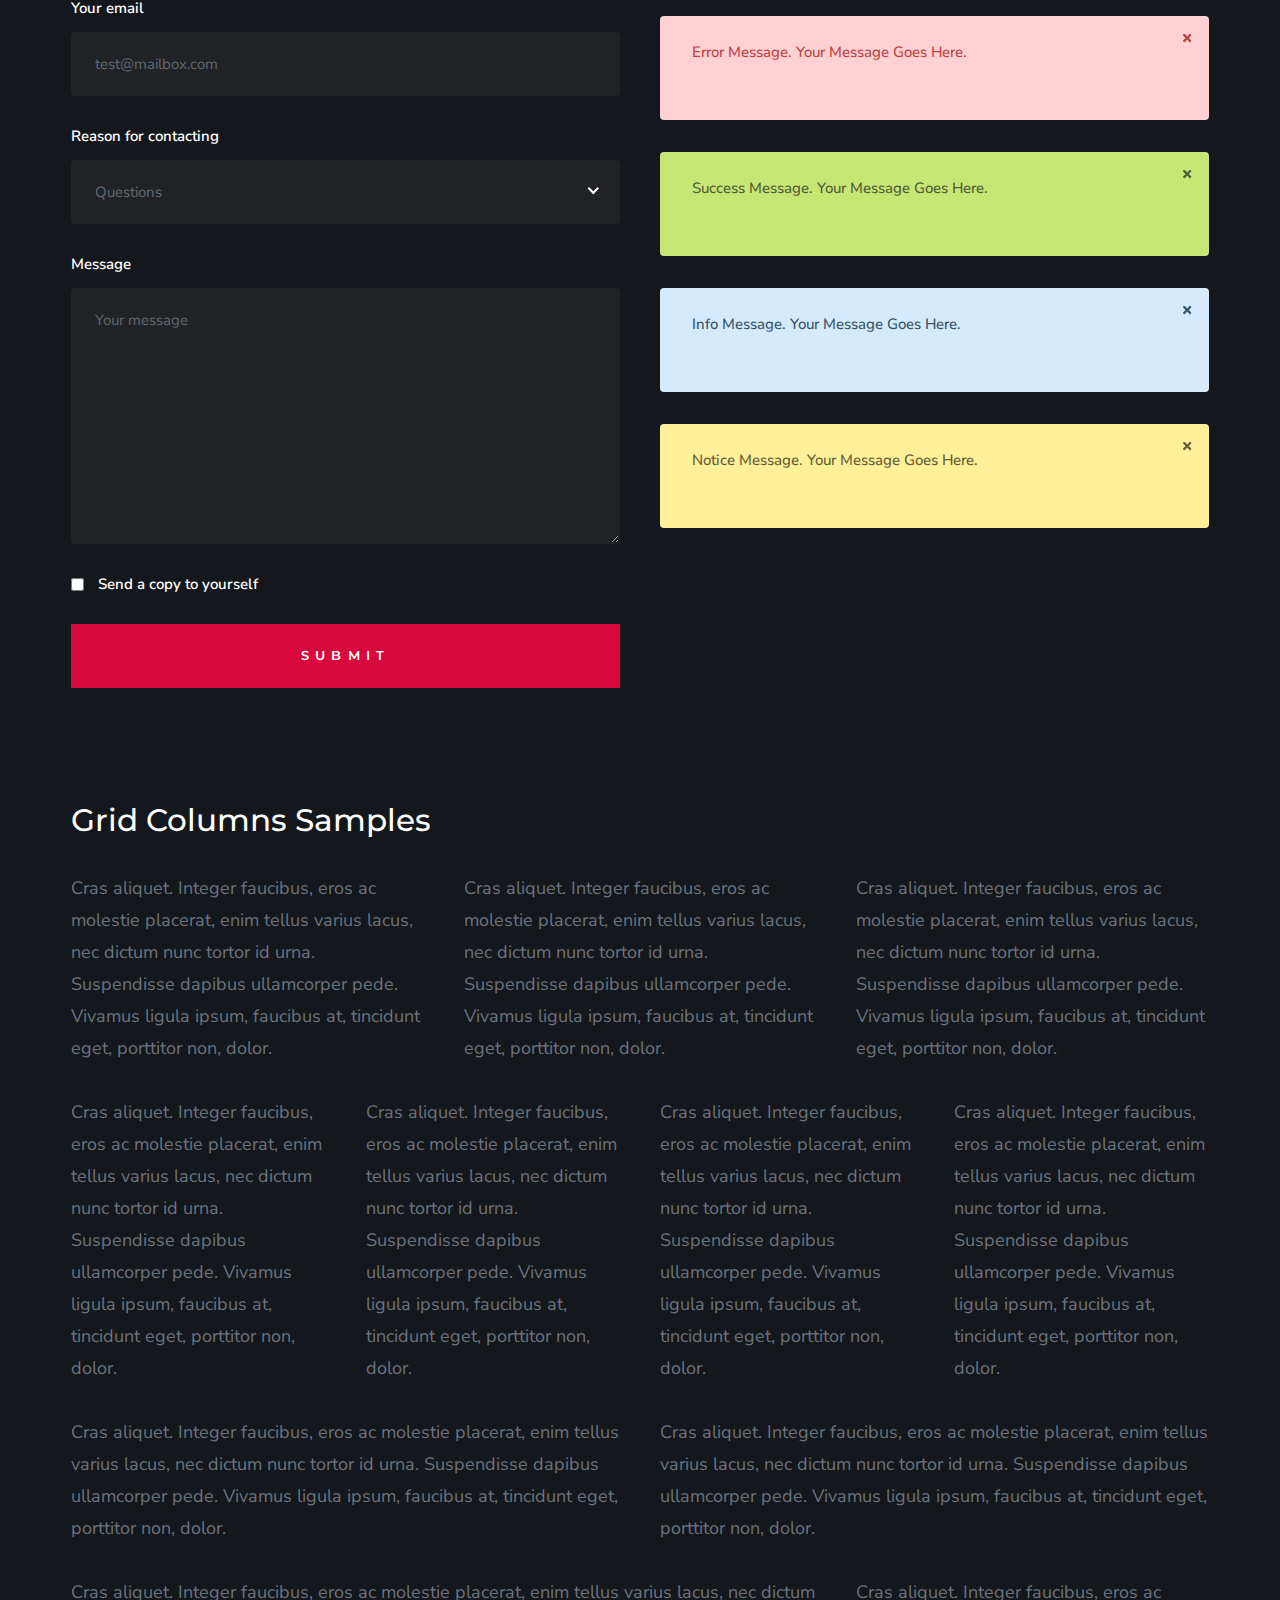
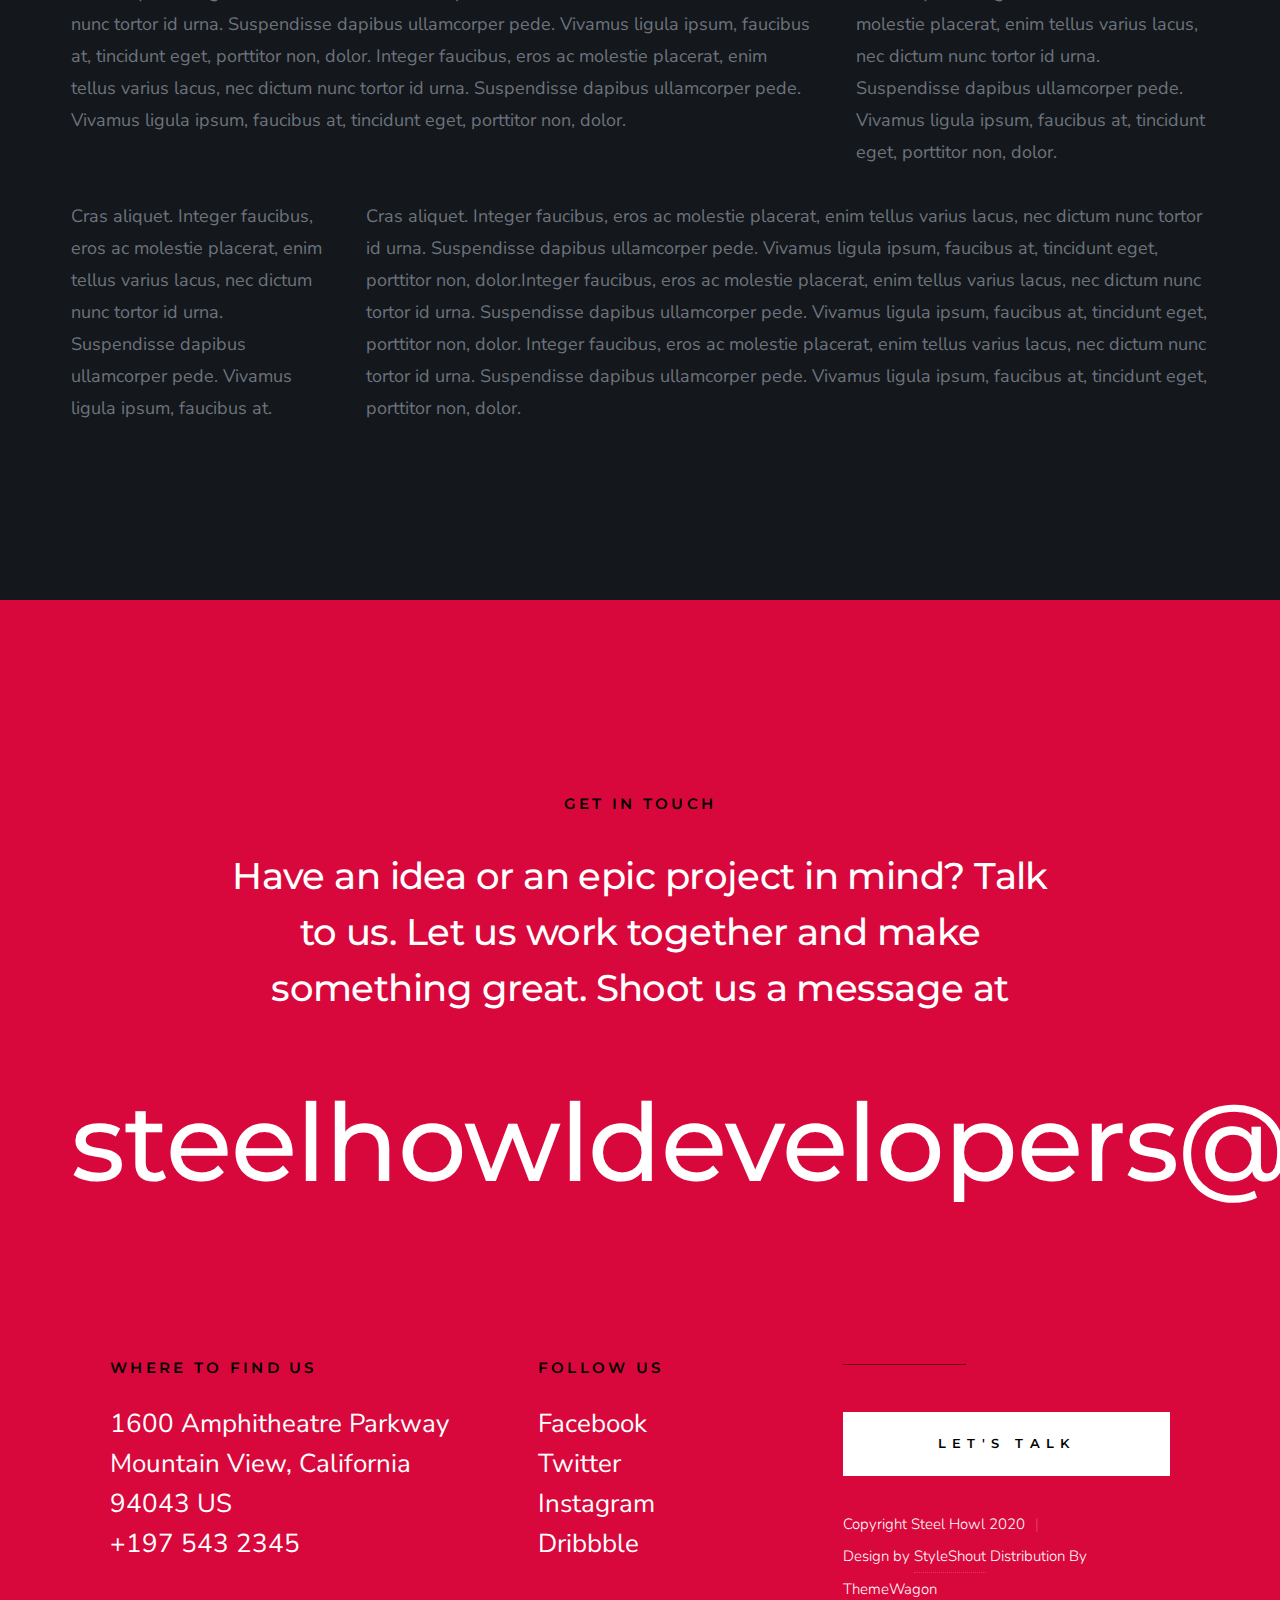
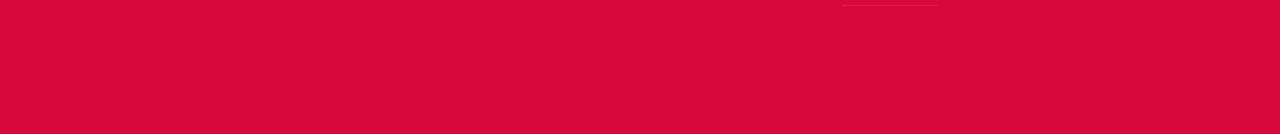
<file: styles.html>
<!DOCTYPE html>


<html class="no-js" lang="en">
<head>

    <!--- basic page needs
    ================================================== -->
    <meta charset="utf-8">
    <title>Steel Howl - Styles</title>
    <meta name="description" content="">
    <meta name="author" content="">

    <!-- mobile specific metas
    ================================================== -->
    <meta name="viewport" content="width=device-width, initial-scale=1">

    <!-- CSS
    ================================================== -->
    <link rel="stylesheet" href="css/styles.css">
    <link rel="stylesheet" href="css/vendor.css">

    <style type="text/css" media="screen">
        .s-styles { 
            background-color: var(--color-bg);
            padding-top: calc(6.5 * var(--space));
            padding-bottom: calc(4.5 * var(--space));
            position: relative;
        }
        .s-styles .intro h1 {
            margin-top: 0;
        }
    </style>

    <!-- script
    ================================================== -->
    <script src="js/modernizr.js"></script>
    <script defer src="js/fontawesome/all.min.js"></script>

    <!-- favicons
    ================================================== -->
    <link rel="apple-touch-icon" sizes="180x180" href="apple-touch-icon.png">
    <link rel="icon" type="image/png" sizes="32x32" href="favicon-32x32.png">
    <link rel="icon" type="image/png" sizes="16x16" href="favicon-16x16.png">
    <link rel="manifest" href="site.webmanifest">

</head>

<body id="top">


    <!-- preloader
    ================================================== -->
    <div id="preloader">
        <div id="loader" class="dots-fade">
            <div></div>
            <div></div>
            <div></div>
        </div>
    </div>


    <!-- header
    ================================================== -->
    <header class="s-header">

        <div class="s-header__logo">
            <a href="index.html">
                <img src="images/logo.png" alt="Homepage">
            </a>
        </div>

        <div class="s-header__content">
    
            <nav class="s-header__nav-wrap">
                <ul class="s-header__nav">
                    <li><a href="index.html#hero" title="Intro">Home</a></li>
                    <li><a href="index.html#about" title="About">About</a></li>
                    <li><a href="index.html#services" title="Services">Services</a></li>
                    <li><a href="index.html#portfolio" title="Works">Works</a></li>
                </ul>
            </nav> <!-- end s-header__nav-wrap -->

            <a href="mailto:#0" class="btn btn--primary btn--small">
                <svg xmlns="http://www.w3.org/2000/svg" width="24" height="24" viewBox="0 0 24 24"><path d="M24 0l-6 22-8.129-7.239 7.802-8.234-10.458 7.227-7.215-1.754 24-12zm-15 16.668v7.332l3.258-4.431-3.258-2.901z"/></svg>
                Get In Touch
            </a>

        </div> <!-- end header-content -->

        <a class="s-header__menu-toggle" href="#0"><span>Menu</span></a>

    </header> <!-- end s-header -->


    <!-- hero
    ================================================== -->
    <section id="hero" class="s-hero target-section">

        <div class="s-hero__bg">
            <div class="gradient-overlay"></div>
        </div>

        <div class="row s-hero__content">
            <div class="column">

                <h1>Hello.</h1>
                <div class="s-hero__content-about">

                    <p>
                    We are Steel Howl. We love <br>
                    building great brands <br>
                    & digital experiences.
                    </p>
    
                    <footer>
                        <div class="s-hero__content-social">
                            <a href="#0"><i class="fab fa-facebook-f" aria-hidden="true"></i></a>
                            <a href="#0"><i class="fab fa-twitter" aria-hidden="true"></i></a>
                            <a href="#0"><i class="fab fa-instagram" aria-hidden="true"></i></a>
                            <a href="#0"><i class="fab fa-dribbble" aria-hidden="true"></i></a>
                        </div>
                    </footer>
                </div>

            </div>
        </div>

        <div class="s-hero__video">
            <a class="s-hero__video-link" href="https://player.vimeo.com/video/117310401?color=01aef0&amp;title=0&amp;byline=0&amp;portrait=0" data-lity="">
                <svg xmlns="http://www.w3.org/2000/svg" width="24" height="24" viewBox="0 0 24 24"><path d="M21 12l-18 12v-24z"/></svg>
                <span class="s-hero__video-text">Play Video</span>
            </a>
        </div>

        <div class="s-hero__scroll">
            <a href="#styles" class="s-hero__scroll-link smoothscroll">
                Scroll Down
            </a>
        </div>

    </section> <!-- end s-hero -->


    <!-- s-styles
    ================================================== -->
    <section id="styles" class="s-styles">

        <div class="row">

            <div class="column large-12 intro">

                <h1>Style Guide.</h1>

                <p class="lead">Lorem ipsum Officia elit ad tempor dolore est ex incididunt incididunt occaecat culpa deserunt 
                sunt labore in cillum ullamco magna in Excepteur consequat in reprehenderit proident mollit incididunt officia commodo.
                Duis ea officia sed dolor pariatur enim dolore dolore quis incididunt nulla exercitation commodo veniam et ea incididunt.
                </p>

                <hr class="fancy">
            </div>

        </div> <!-- end row -->

        <div class="row">

            <div class="column large-6 tab-12">

                <h3>Paragraph and Image</h3>

                <p><a href="#"><img width="120" height="120" class="h-pull-left" alt="sample-image" src="images/sample-image.jpg"></a>
                Lorem ipsum dolor sit amet, consectetuer adipiscing elit. Donec libero. Suspendisse bibendum.Cras id urna. Morbi 
                tincidunt, orci ac convallis aliquam, lectus turpis varius lorem, eu posuere nunc justo tempus leo. Donec mattis, 
                purus nec placerat bibendum, dui pede condimentum odio, ac blandit ante orci ut diam. Cras fringilla magna. 
                Phasellus suscipit, leo a pharetra condimentum, lorem tellus eleifend magna, eget fringilla velit magna id 
                neque posuere nunc justo tempus leo. </p>

                <p>
                Lorem ipsum dolor sit amet, consectetuer adipiscing elit. Donec libero. Suspendisse bibendum. Cras id urna. 
                Morbi tincidunt, orci ac convallis aliquam, lectus turpis varius lorem, eu posuere nunc justo tempus leo. 
                Donec mattis, purus nec placerat bibendum, dui pede condimentumodio, ac blandit ante orci ut diam.	
                </p>

                <p>A <a href="#">link</a>,
                <abbr title="this really isn't a very good description">abbrebation</abbr>,
                <strong>strong text</strong>,
                <em>em text</em>,
                <del>deleted text</del>, and
                <mark>this is a mark text.</mark>
                <code>.code</code>
                </p>

            </div>

            <div class="column large-6 tab-12">

                <h3>Drop Caps</h3>

                <p class="drop-cap">Far far away, behind the word mountains, far from the countries Vokalia and Consonantia,
                there live the blind texts. Separated they live in Bookmarksgrove right at the coast of the
                Semantics, a large language ocean. A small river named Duden flows by their place and supplies it with the 
                necessary regelialia. Morbi tincidunt, orci ac convallis aliquam, lectus turpis varius lorem, 
                euposuere nunc justo tempus leo. Donec mattis, purus nec placerat bibendum, dui pede condimentum odio, 
                ac blandit ante orci ut diam. Cras fringilla magna. Phasellus suscipit, leo a pharetra condimentum, 
                lorem tellus eleifend magna, eget fringilla velit magna id neque.
                </p>

                <h3>Small Print</h3>

                <p><small>Lorem ipsum dolor sit amet, consectetuer adipiscing elit. Donec libero.</small></p>

            </div>

        </div> <!-- end row -->

        <div class="row">

            <div class="column large-6 tab-12">

                <h3 class="h-add-bottom">Pull Quotes</h3>

                <p>
                Perspiciatis nemo unde et nobis modi consequatur officia amet. Ut enim 
                tenetur provident maiores. Perspiciatis asperiores incidunt sequi 
                quisquam. Enim aut. 
                </p>

                <figure class="pull-quote">
                    <blockquote>
                        <p>
                        When you look in the eyes of grace, when you meet grace, 
                        when you embrace grace, when you see the nail prints in 
                        grace’s hands and the fire in his eyes, when you feel his 
                        relentless love for you - it will not motivate you to sin. 
                        It will motivate you to righteousness.
                        </p>

                        <footer>
                            <cite>Judah Smith</cite>
                        </footer>
                    </blockquote>
                </figure>

            </div>

            <div class="column large-6 tab-12">

                <h3 class="h-add-bottom">Block Quotes</h3>

                <blockquote cite="http://where-i-got-my-info-from.com">
                    <p>
                    For God so loved the world, that he gave his only Son, that whoever believes in 
                    him should not perish but have eternal life. For God did not send his Son into 
                    the world to condemn the world, but in order that the world might be 
                    saved through him.
                    </p>

                    <footer>
                        <cite>
                            <a href="#0">John 3:16-17 ESV</a>
                        </cite>
                    </footer>

                </blockquote>

                <blockquote>
                    <p>There is a God-shaped vacuum in the heart of each man which cannot be satisfied 
                    by any created thing but only by God the Creator.</p>

                    <footer>
                        <cite>Blaise Pascal</cite>
                    </footer>

                </blockquote>

            </div>

        </div> <!-- end row -->

        <div class="row h-add-half-bottom">

            <div class="column large-6 tab-12">

                <h3>Example Lists</h3>

                <ol>
                    <li>Here is an example</li>
                    <li>of an ordered list.</li>
                    <li>A parent list item.
                        <ul>
                            <li>one</li>
                            <li>two</li>
                            <li>three</li>
                        </ul>
                        </li>
                        <li>A list item.</li>
                    </ol>

                <ul class="disc">
                    <li>Here is an example</li>
                    <li>of an unordered list.</li>
                </ul>

                <h3>Definition Lists</h3>

                <h5>a) Multi-line Definitions (default) </h5>

                <dl class="dictionary-style">
                    <dt><strong>This is a term</strong></dt>
                        <dd>this is the definition of that term, which both live in a <code>dl</code>.</dd>
                    <dt><strong>Another Term</strong></dt>
                        <dd>And it gets a definition too, which is this line</dd>
                        <dd>This is a 2<sup>nd</sup> definition for a single term. A <code>dt</code> may be followed by multiple <code>dd</code>s.</dd>
                </dl>

                <h3 class="h-add-bottom">Skill Bars</h3>

                <ul class="skill-bars">
                    <li>
                    <div class="progress percent90"><span>90%</span></div>
                    <strong>HTML</strong>
                    </li>
                    <li>
                    <div class="progress percent85"><span>85%</span></div>
                    <strong>CSS</strong>
                    </li>
                    <li>
                    <div class="progress percent70"><span>70%</span></div>
                    <strong>Javascript</strong>
                    </li>
                    <li>
                    <div class="progress percent95"><span>95%</span></div>
                    <strong>PHP</strong>
                    </li>
                    <li>
                    <div class="progress percent75"><span>75%</span></div>
                    <strong>Wordpress</strong>
                    </li>
                    <li>
                    <div class="progress percent90"><span>90%</span></div>
                    <strong>Node JS</strong>
                    </li>
                </ul>

            </div>

            <div class="column large-6 tab-12">

                <h3 class="h-add-bottom">Buttons</h3>

                <p>
                    <a class="btn btn--primary h-full-width" href="#0">Primary Button</a>
                    <a class="btn h-full-width" href="#0">Default Button</a>
                    <a class="btn btn--stroke h-full-width" href="#0">Stroke Button</a>
                </p>

                <h3>Stats Tabs</h3>

                <ul class="stats-tabs">
                    <li><a href="#0">1,234 <em>Peter</em></a></li>
                    <li><a href="#0">567 <em>James</em></a></li>
                    <li><a href="#0">23,456 <em>John</em></a></li>
                    <li><a href="#0">3,456 <em>Andrew</em></a></li>
                    <li><a href="#0">456 <em>Philip</em></a></li>
                    <li><a href="#0">26 <em>Matthew</em></a></li>
                </ul>

                <h3 class="h-add-bottom">Code</h3>
<pre><code>
    code {
    font-size: 1.4rem;
    margin: 0 .2rem;
    padding: .2rem .6rem;
    white-space: nowrap;
    background: #F1F1F1;
    border: 1px solid #E1E1E1;	
    border-radius: 3px;
    }
</code></pre>

            </div>

        </div> <!-- end row -->

        <div class="row h-add-half-bottom">

            <div class="column large-6 tab-12">
                    
                <h1>H1 Heading</h1>
                <p>Doloremque dolor voluptas est sequi omnis. Pariatur ut aut. Sed enim tempora qui veniam qui cum vel. 
                Voluptas odit at vitae minima. In assumenda ut. Voluptatem totam impedit accusantium reiciendis excepturi aut qui accusamus praesentium.</p>

                <h2>H2 Heading</h2>
                <p>Doloremque dolor voluptas est sequi omnis. Pariatur ut aut. Sed enim tempora qui veniam qui cum vel. 
                Voluptas odit at vitae minima. In assumenda ut. Voluptatem totam impedit accusantium reiciendis excepturi aut qui accusamus praesentium.</p>

                <h3>H3 Heading</h3>
                <p>Doloremque dolor voluptas est sequi omnis. Pariatur ut aut. Sed enim tempora qui veniam qui cum vel. 
                Voluptas odit at vitae minima. In assumenda ut. Voluptatem totam impedit accusantium reiciendis excepturi aut qui accusamus praesentium.</p>

                
            </div>

            <div class="column large-6 tab-12">
                <h4>H4 Heading</h4>
                <p>Doloremque dolor voluptas est sequi omnis. Pariatur ut aut. Sed enim tempora qui veniam qui cum vel. 
                Voluptas odit at vitae minima. In assumenda ut. Voluptatem totam impedit accusantium reiciendis excepturi aut qui accusamus praesentium.</p>

                <h5>H5 Heading</h5>
                <p>Doloremque dolor voluptas est sequi omnis. Pariatur ut aut. Sed enim tempora qui veniam qui cum vel. 
                Voluptas odit at vitae minima. In assumenda ut. Voluptatem totam impedit accusantium reiciendis excepturi aut qui accusamus praesentium.</p>

                <h6>H6 Heading</h6>
                <p>Doloremque dolor voluptas est sequi omnis. Pariatur ut aut. Sed enim tempora qui veniam qui cum vel. 
                Voluptas odit at vitae minima. In assumenda ut. Voluptatem totam impedit accusantium reiciendis excepturi aut qui accusamus praesentium.</p>
    
                
            </div>

        </div> <!-- end row -->

        <div class="row h-add-half-bottom">

            <div class="column large-6 tab-12">

                <h3 class="h-add-bottom">Responsive Image</h3>

                <figure>
                    <img src="images/wheel-500.jpg" 
                    srcset="images/wheel-1000.jpg 1000w, 
                    images/wheel-500.jpg 500w" 
                    sizes="(max-width: 1000px) 100vw, 1000px" alt="">

                    <figcaption>
                        Here is some random picture.
                    </figcaption>
                </figure>

            </div>

            <div class="column large-6 tab-12">

                <h3 class="h-add-bottom">Responsive video</h3>

                <div class="video-container">
                <iframe src="https://player.vimeo.com/video/14592941?color=00a650&title=0&byline=0&portrait=0" width="500" height="281" frameborder="0" webkitallowfullscreen mozallowfullscreen allowfullscreen></iframe> 
                </div>

            </div>
            
        </div> <!-- end row -->

        <div class="row h-add-bottom">

            <div class="column large-12">

                <h3>Tables</h3>
                <p>Be sure to use properly formed table markup with <code>&lt;thead&gt;</code> and <code>&lt;tbody&gt;</code> when building a <code>table</code>.</p>

                <div class="table-responsive">

                    <table>
                            <thead>
                            <tr>
                                <th>Name</th>
                                <th>Age</th>
                                <th>Sex</th>
                                <th>Location</th>
                            </tr>
                            </thead>
                            <tbody>
                            <tr>
                                <td>William J. Seymour</td>
                                <td>34</td>
                                <td>Male</td>
                                <td>Azusa Street</td>
                            </tr>
                            <tr>
                                <td>Jennie Evans Moore</td>
                                <td>30</td>
                                <td>Female</td>
                                <td>Azusa Street</td>
                            </tr>
                            </tbody>
                    </table>

                </div>

            </div>
            
        </div> <!-- end row -->


        <div class="row">

            <div class="column large-6 tab-12">

                <h3 class="h-add-bottom">Form Styles</h3>

                <form>
                    <div>
                        <label for="sampleInput">Your email</label>
                        <input class="h-full-width" type="email" placeholder="test@mailbox.com" id="sampleInput">
                    </div>
                    <div>
                        <label for="sampleRecipientInput">Reason for contacting</label>
                        <div class="ss-custom-select">
                            <select class="h-full-width" id="sampleRecipientInput">
                                <option value="Option 1">Questions</option>
                                <option value="Option 2">Report</option>
                                <option value="Option 3">Others</option>
                            </select>
                        </div>
                    </div>
                    
                    <label for="exampleMessage">Message</label>
                    <textarea class="h-full-width" placeholder="Your message" id="exampleMessage"></textarea>

                    <label class="h-add-bottom">
                        <input type="checkbox">
                        <span class="label-text">Send a copy to yourself</span>
                    </label>
                
                    <input class="btn--primary h-full-width" type="submit" value="Submit">
                </form>

            </div>

            <div class="column large-6 tab-12">

                <h3>Alert Boxes</h3>

                <br>
                
                <div class="alert-box alert-box--error hideit">
                    <p>Error Message. Your Message Goes Here.</p>
                    <i class="fa fa-times alert-box__close" aria-hidden="true"></i>
                </div><!-- end error -->
                        
                <div class="alert-box alert-box--success hideit">
                    <p>Success Message. Your Message Goes Here.</p>
                    <i class="fa fa-times alert-box__close" aria-hidden="true"></i>
                </div><!-- end success -->
                        
                <div class="alert-box alert-box--info hideit">
                    <p>Info Message. Your Message Goes Here.</p>
                    <i class="fa fa-times alert-box__close" aria-hidden="true"></i>
                </div><!-- end info -->
                        
                <div class="alert-box alert-box--notice hideit">
                    <p>Notice Message. Your Message Goes Here.</p>
                    <i class="fa fa-times alert-box__close" aria-hidden="true"></i>
                </div><!-- end notice -->
            
            </div>

        </div> <!-- end row -->

        <div class="row">

            <div class="large-12 column">
               <h3 class="h-add-bottom">Grid Columns Samples</h3>
            </div>
   
        </div> <!-- Row End-->


        <div class="row">
   
            <div class="large-4 mob-12 column">
                <p>
                Cras aliquet. Integer faucibus, eros ac molestie placerat, enim tellus varius lacus,
                nec dictum nunc tortor id urna. Suspendisse dapibus ullamcorper pede. Vivamus ligula ipsum,
                faucibus at, tincidunt eget, porttitor non, dolor. 
                </p>
             </div>
   
            <div class="large-4 mob-12 column">
                <p>
                Cras aliquet. Integer faucibus, eros ac molestie placerat, enim tellus varius lacus,
                nec dictum nunc tortor id urna. Suspendisse dapibus ullamcorper pede. Vivamus ligula ipsum,
                faucibus at, tincidunt eget, porttitor non, dolor. 
                </p>
            </div>
   
            <div class="large-4 mob-12 column">
                <p>
                Cras aliquet. Integer faucibus, eros ac molestie placerat, enim tellus varius lacus,
                nec dictum nunc tortor id urna. Suspendisse dapibus ullamcorper pede. Vivamus ligula ipsum,
                faucibus at, tincidunt eget, porttitor non, dolor. 
                </p>
            </div>
   
        </div>
   
        <div class="row">
   
            <div class="large-3 tab-6 mob-12 column">
                <p>
                Cras aliquet. Integer faucibus, eros ac molestie placerat, enim tellus varius lacus,
                nec dictum nunc tortor id urna. Suspendisse dapibus ullamcorper pede. Vivamus ligula ipsum,
                faucibus at, tincidunt eget, porttitor non, dolor. 
                </p>
            </div>
   
            <div class="large-3 tab-6 mob-12 column">
                <p>
                Cras aliquet. Integer faucibus, eros ac molestie placerat, enim tellus varius lacus,
                nec dictum nunc tortor id urna. Suspendisse dapibus ullamcorper pede. Vivamus ligula ipsum,
                faucibus at, tincidunt eget, porttitor non, dolor. 
                </p>
            </div>
   
            <div class="large-3 tab-6 mob-12 column">
                <p>
                Cras aliquet. Integer faucibus, eros ac molestie placerat, enim tellus varius lacus,
                nec dictum nunc tortor id urna. Suspendisse dapibus ullamcorper pede. Vivamus ligula ipsum,
                faucibus at, tincidunt eget, porttitor non, dolor. 
                </p>
            </div>
   
            <div class="large-3 tab-6 mob-12 column">
                <p>
                Cras aliquet. Integer faucibus, eros ac molestie placerat, enim tellus varius lacus,
                nec dictum nunc tortor id urna. Suspendisse dapibus ullamcorper pede. Vivamus ligula ipsum,
                faucibus at, tincidunt eget, porttitor non, dolor. 
                </p>
            </div>
   
        </div>
   
        <div class="row">
   
            <div class="large-6 mob-12 column">
                <p>
                Cras aliquet. Integer faucibus, eros ac molestie placerat, enim tellus varius lacus,
                nec dictum nunc tortor id urna. Suspendisse dapibus ullamcorper pede. Vivamus ligula ipsum,
                faucibus at, tincidunt eget, porttitor non, dolor. 
                </p>
            </div>
   
            <div class="large-6 mob-12 column">
                <p>
                Cras aliquet. Integer faucibus, eros ac molestie placerat, enim tellus varius lacus,
                nec dictum nunc tortor id urna. Suspendisse dapibus ullamcorper pede. Vivamus ligula ipsum,
                faucibus at, tincidunt eget, porttitor non, dolor. 
                </p>
            </div>
   
        </div>
   
        <div class="row">
   
            <div class="large-8 tab-7 mob-12 column">
                <p>
                Cras aliquet. Integer faucibus, eros ac molestie placerat, enim tellus varius lacus,
                nec dictum nunc tortor id urna. Suspendisse dapibus ullamcorper pede. Vivamus ligula ipsum,
                faucibus at, tincidunt eget, porttitor non, dolor. Integer faucibus, eros ac molestie placerat, enim tellus varius lacus,
                nec dictum nunc tortor id urna. Suspendisse dapibus ullamcorper pede. Vivamus ligula ipsum,
                faucibus at, tincidunt eget, porttitor non, dolor.
                </p>
            </div>
   
            <div class="large-4 tab-5 mob-12 column">
                <p>
                Cras aliquet. Integer faucibus, eros ac molestie placerat, enim tellus varius lacus,
                nec dictum nunc tortor id urna. Suspendisse dapibus ullamcorper pede. Vivamus ligula ipsum,
                faucibus at, tincidunt eget, porttitor non, dolor. 
                </p>
            </div>
   
         </div>
   
         <div class="row">
   
            <div class="large-3 tab-5 mob-12 column">
                <p>
                Cras aliquet. Integer faucibus, eros ac molestie placerat, enim tellus varius lacus,
                nec dictum nunc tortor id urna. Suspendisse dapibus ullamcorper pede. Vivamus ligula ipsum,
                faucibus at. 
                </p>
             </div>
   
            <div class="large-9 tab-7 mob-12 column">
                <p>
                Cras aliquet. Integer faucibus, eros ac molestie placerat, enim tellus varius lacus,
                nec dictum nunc tortor id urna. Suspendisse dapibus ullamcorper pede. Vivamus ligula ipsum,
                faucibus at, tincidunt eget, porttitor non, dolor.Integer faucibus, eros ac molestie placerat, enim tellus varius lacus,
                nec dictum nunc tortor id urna. Suspendisse dapibus ullamcorper pede. Vivamus ligula ipsum,
                faucibus at, tincidunt eget, porttitor non, dolor. Integer faucibus, eros ac molestie placerat, enim tellus varius lacus,
                nec dictum nunc tortor id urna. Suspendisse dapibus ullamcorper pede. Vivamus ligula ipsum,
                faucibus at, tincidunt eget, porttitor non, dolor.
                </p>
             </div>
   
         </div> 

    </section> <!-- end s-styles -->


    <!-- contact
    ================================================== -->
    <section class="s-contact">

        <div class="row narrower s-contact__top h-text-center">
            <div class="column">
                <h3 class="h6">Get In Touch</h3>
                <h1 class="display-1">
                Have an idea or an epic project in mind? Talk to
                us. Let us work together and make something great.
                Shoot us a message at
                </h1>
            </div>
        </div> <!-- s-footer__top -->

        <div class="row h-text-center">
            <div class="column">
                <p class="s-contact__email">
                    <a href="mailto:#0">steelhowldevelopers@gmail.com</a>
                </p>
            </div>
        </div>

    </section>  <!-- end s-contact -->


    <!-- footer
    ================================================== -->
    <footer class="s-footer">
        <div class="row row-y-top">

            <div class="column large-8 medium-12">
                <div class="row">
                    <div class="column large-7 tab-12 s-footer__block">
                        <h4 class="h6">Where to Find Us</h4>
        
                        <p>
                        1600 Amphitheatre Parkway <br>
                        Mountain View, California <br>
                        94043  US <br>
                        <a href="tel:197-543-2345">+197 543 2345</a>
                        </p>
                    </div>
        
                    <div class="column large-5 tab-12 s-footer__block">
                        <h4 class="h6">Follow Us</h4 class="h6">
        
                        <ul class="s-footer__list">
                            <li><a href="#0">Facebook</a></li>
                            <li><a href="#0">Twitter</a></li>
                            <li><a href="#0">Instagram</a></li>
                            <li><a href="#0">Dribbble</a></li>
                        </ul>
                    </div>
                </div>
            </div>

            <div class="column large-4 medium-12 s-footer__block--end">
                <a href="mailto:#0" class="btn h-full-width">Let's Talk</a>

                <div class="ss-copyright">
                    <span>Copyright Steel Howl 2020</span> 
                    <span>Design by <a href="https://www.styleshout.com/">StyleShout</a> Distribution By <a href="https://themewagon.com">ThemeWagon</a> </span>
                </div>
            </div>

            <div class="ss-go-top">
                <a class="smoothscroll" title="Back to Top" href="#top">
                    top
                </a>
            </div> <!-- end ss-go-top -->

        </div>
    </footer>


    <!-- Java Script
    ================================================== -->
    <script src="js/jquery-3.2.1.min.js"></script>
    <script src="js/plugins.js"></script>
    <script src="js/main.js"></script>

</body>

</html>
</file>
<file: css/styles.css>
/* =================================================================== 
 * Flare Main Stylesheet
 * Template Ver. 1.0.0
 * 03-19-2020
 * ------------------------------------------------------------------
 *
 * TOC:
 * # settings and variables
 *      ## fonts
 *      ## colors
 *      ## vertical spacing and typescale
 *      ## grid variables
 * # normalize
 * # basic/base setup styles
 *      ## media
 *      ## typography resets
 *      ## links
 *      ## inputs
 * # Grid v3.0.0
 *      ## medium screen devices
 *      ## tablets
 *      ## mobile devices
 *      ## small mobile devices <= 400px
 * # block grids
 *      ## block grids - medium screen devices
 *      ## block grids - tablets
 *      ## block grids - mobile devices
 *      ## block grids - small mobile devices <= 400px
 * # MISC
 * # custom grid, block grid STACK breakpoints 
 * # base style overrides
 *      ## links
 * # typography & general theme styles
 *      ## lists
 *      ## responsive video container
 *      ## floated image
 *      ## tables
 *      ## spacing
 * # preloader
 * # forms 
 *      ## style placeholder text
 *      ## change autocomplete styles in Chrome
 * # buttons
 * # additional components
 *      ## additional typo styles
 *      ## skillbars
 *      ## alert box
 * # common and reusable styles
 *      ## item list 
 *      ## slick slider 
 * # site header
 *      ## header logo
 *      ## main navigation
 *      ## mobile menu toggle
 *      ## header contact button
 * # hero
 *      ## hero content
 *      ## hero video
 *      ## hero scroll
 *      ## animate intro content
 *      ## animations
 * # about
 *      ## about photo
 *      ## about process
 * # services
 * # portfolio
 *      ## portfolio list
 * # clients
 *      ## clients slider
 *      ## testimonials
 * # contact
 * # footer
 *      ## footer block
 *      ## footer list
 *      ## copyright
 *      ## go top
 *
 * ------------------------------------------------------------------ */



/* ===================================================================
 * # settings and variables
 *
 * ------------------------------------------------------------------- */

/* ------------------------------------------------------------------- 
 * ## fonts
 * ------------------------------------------------------------------- */

@import url("https://fonts.googleapis.com/css?family=Montserrat:300,300i,400,400i,500,500i,600,600i,700,700i|Nunito+Sans:300,300i,400,400i,600,600i,700,700i&display=swap");

:root {
    --font-1: "Nunito Sans", sans-serif;
    --font-2: "Montserrat", sans-serif;

    /* monospace
     */
    --font-mono: Consolas, "Andale Mono", Courier, "Courier New", monospace;
}


/* ------------------------------------------------------------------- 
 * ## colors
 * ------------------------------------------------------------------- */
:root {

    /* color-1(#d9083c)
     * color-2(#eb5e55)
     * color-3(#f2d0a4)
     */
    --color-1: hsla(345, 93%, 44%, 1);
    --color-2: hsla(4, 79%, 63%, 1);
    --color-3: hsla(34, 75%, 80%, 1);

    /* theme color variations
     */
    --color-1-lighter: hsla(345, 93%, 64%, 1);
    --color-1-light  : hsla(345, 93%, 54%, 1);
    --color-1-dark   : hsla(345, 93%, 34%, 1);
    --color-1-darker : hsla(345, 93%, 24%, 1);
    --color-2-lighter: hsla(4, 79%, 83%, 1);
    --color-2-light  : hsla(4, 79%, 73%, 1);
    --color-2-dark   : hsla(4, 79%, 53%, 1);
    --color-2-darker : hsla(4, 79%, 43%, 1);

    /* feedback colors
     * color-error(#ffd1d2), color-success(#c8e675), 
     * color-info(#d7ecfb), color-notice(#fff099)
     */
    --color-error          : hsla(359, 100%, 91%, 1);
    --color-success        : hsla(76, 69%, 68%, 1);
    --color-info           : hsla(205, 82%, 91%, 1);
    --color-notice         : hsla(51, 100%, 80%, 1);
    --color-error-content  : hsla(359, 50%, 50%, 1);
    --color-success-content: hsla(76, 29%, 28%, 1);
    --color-info-content   : hsla(205, 32%, 31%, 1);
    --color-notice-content : hsla(51, 30%, 30%, 1);

    /* shades 
     * generated using 
     * Tint & Shade Generator 
     * (https://maketintsandshades.com/)
     */
    --color-black  : #000000;
    --color-gray-19: #0b0b0c;
    --color-gray-18: #161719;
    --color-gray-17: #202225;
    --color-gray-16: #2b2e32;
    --color-gray-15: #363a3f;
    --color-gray-14: #41454b;
    --color-gray-13: #4c5158;
    --color-gray-12: #565c64;
    --color-gray-11: #616871;
    --color-gray-10: #6c737d;
    --color-gray-9 : #7b818a;
    --color-gray-8 : #898f97;
    --color-gray-7 : #989da4;
    --color-gray-6 : #a7abb1;
    --color-gray-5 : #b6b9be;
    --color-gray-4 : #c4c7cb;
    --color-gray-3 : #d3d5d8;
    --color-gray-2 : #e2e3e5;
    --color-gray-1 : #f0f1f2;
    --color-white  : #ffffff;

    /* text
     */
    --color-text       : var(--color-gray-10);
    --color-text-dark  : var(--color-white);
    --color-text-light : var(--color-gray-12);
    --color-placeholder: var(--color-gray-11);

    /* buttons
     */
    --color-btn                   : var(--color-gray-15);
    --color-btn-text              : var(--color-white);
    --color-btn-hover             : var(--color-white);
    --color-btn-hover-text        : var(--color-black);
    --color-btn-primary           : var(--color-1);
    --color-btn-primary-text      : var(--color-white);
    --color-btn-primary-hover     : var(--color-white);
    --color-btn-primary-hover-text: var(--color-black);
    --color-btn-stroke            : var(--color-white);
    --color-btn-stroke-text       : var(--color-white);
    --color-btn-stroke-hover      : var(--color-white);
    --color-btn-stroke-hover-text : var(--color-black);

    /* others
     */
    --color-body  : var(--color-1);
    --color-bg    : #14171B;
    --color-border: var(--color-gray-17);
}


/* ------------------------------------------------------------------- 
 * ## vertical spacing and typescale
 * ------------------------------------------------------------------- */
:root {

    /* spacing
     * base font size: 18px 
     * vertical space unit : 32px
     */
    --base-size     : 62.5%;
    --base-font-size: 1.8rem;
    --space         : 3.2rem;

    /* vertical spacing 
     */
    --vspace-0_25: calc(0.25 * var(--space));
    --vspace-0_5 : calc(0.5 * var(--space));
    --vspace-0_75: calc(0.75 * var(--space));
    --vspace-1   : calc(var(--space));
    --vspace-1_25: calc(1.25 * var(--space));
    --vspace-1_5 : calc(1.5 * var(--space));
    --vspace-1_75: calc(1.75 * var(--space));
    --vspace-2   : calc(2 * var(--space));
    --vspace-2_5 : calc(2.5 * var(--space));
    --vspace-3   : calc(3 * var(--space));
    --vspace-3_5 : calc(3.5 * var(--space));
    --vspace-4   : calc(4 * var(--space));

    /* type scale
     * ratio 1:2 | base: 18px
     * -------------------------------------------------------
     *
     * --text-display-3 = (77.40px)
     * --text-display-2 = (64.50px)
     * --text-display-1 = (53.75px)
     * --text-xxxl      = (44.79px)
     * --text-xxl       = (37.32px)
     * --text-xl        = (31.10px)
     * --text-lg        = (25.92px)
     * --text-md        = (21.60px)
     * --text-size      = (18.00px) BASE
     * --text-sm        = (15.00px)
     * --text-xs        = (12.50px)
     *
     * -------------------------------------------------------
     */
    --text-scale-ratio: 1.2;
    --text-size       : var(--base-font-size);
    --text-xs         : calc((var(--text-size) / var(--text-scale-ratio)) / var(--text-scale-ratio));
    --text-sm         : calc(var(--text-xs) * var(--text-scale-ratio));
    --text-md         : calc(var(--text-sm) * var(--text-scale-ratio) * var(--text-scale-ratio));
    --text-lg         : calc(var(--text-md) * var(--text-scale-ratio));
    --text-xl         : calc(var(--text-lg) * var(--text-scale-ratio));
    --text-xxl        : calc(var(--text-xl) * var(--text-scale-ratio));
    --text-xxxl       : calc(var(--text-xxl) * var(--text-scale-ratio));
    --text-display-1  : calc(var(--text-xxxl) * var(--text-scale-ratio));
    --text-display-2  : calc(var(--text-display-1) * var(--text-scale-ratio));
    --text-display-3  : calc(var(--text-display-2) * var(--text-scale-ratio));

    /* default button height
     */
    --vspace-btn: var(--vspace-2);
}

/* on mobile devices below 480px
 */
@media screen and (max-width: 480px) {
    :root {
        --base-font-size: 1.6rem;
        --space         : 2.8rem;
    }
}


/* ------------------------------------------------------------------- 
 * ## grid variables
 * ------------------------------------------------------------------- */
:root {

    /* widths for rows and containers
     */
    --width-full    : 100%;
    --width-max     : 1200px;
    --width-wide    : 1400px;
    --width-wider   : 1600px;
    --width-widest  : 1800px;
    --width-narrow  : 1000px;
    --width-narrower: 900px;
    --width-grid-max: var(--width-max);

    /* gutters
     */
    --gutter-lg : 2rem;
    --gutter-md : 1.6rem;
    --gutter-mob: 1rem;
}



/* ==========================================================================
 * # normalize
 * normalize.css v8.0.1 | MIT License |
 * github.com/necolas/normalize.css
 *
 * -------------------------------------------------------------------------- */

/* ------------------------------------------------------------------- 
 * ## document
 * ------------------------------------------------------------------- */

/* 1. Correct the line height in all browsers.
 * 2. Prevent adjustments of font size after orientation changes in iOS.*/

html {
    line-height: 1.15;
    /* 1 */
    -webkit-text-size-adjust: 100%;
    /* 2 */
}

/* ------------------------------------------------------------------- 
 * ## sections
 * ------------------------------------------------------------------- */

/* Remove the margin in all browsers. */

body {
    margin: 0;
}

/* Render the `main` element consistently in IE. */

main {
    display: block;
}

/* Correct the font size and margin on `h1` elements within `section` and
 * `article` contexts in Chrome, Firefox, and Safari. */

h1 {
    font-size: 2em;
    margin: 0.67em 0;
}

/* ------------------------------------------------------------------- 
 * ## grouping
 * ------------------------------------------------------------------- */

/* 1. Add the correct box sizing in Firefox.
 * 2. Show the overflow in Edge and IE. */

hr {
    -webkit-box-sizing: content-box;
    box-sizing: content-box;
    /* 1 */
    height: 0;
    /* 1 */
    overflow: visible;
    /* 2 */
}

/* 1. Correct the inheritance and scaling of font size in all browsers.
 * 2. Correct the odd `em` font sizing in all browsers. */

pre {
    font-family: monospace, monospace;
    /* 1 */
    font-size: 1em;
    /* 2 */
}

/* ------------------------------------------------------------------- 
 * ## text-level semantics
 * ------------------------------------------------------------------- */

/* Remove the gray background on active links in IE 10. */

a {
    background-color: transparent;
}

/* 1. Remove the bottom border in Chrome 57-
 * 2. Add the correct text decoration in Chrome, Edge, IE, Opera, and Safari. */

abbr[title] {
    border-bottom: none;
    /* 1 */
    text-decoration: underline;
    /* 2 */
    -webkit-text-decoration: underline dotted;
    text-decoration: underline dotted;
    /* 2 */
}

/* Add the correct font weight in Chrome, Edge, and Safari. */

b, strong {
    font-weight: bolder;
}

/* 1. Correct the inheritance and scaling of font size in all browsers.
 * 2. Correct the odd `em` font sizing in all browsers. */

code, kbd, samp {
    font-family: monospace, monospace;
    /* 1 */
    font-size: 1em;
    /* 2 */
}

/* Add the correct font size in all browsers. */

small {
    font-size: 80%;
}

/* Prevent `sub` and `sup` elements from affecting the line height in
 * all browsers. */

sub, sup {
    font-size: 75%;
    line-height: 0;
    position: relative;
    vertical-align: baseline;
}

sub {
    bottom: -0.25em;
}

sup {
    top: -0.5em;
}

/* ------------------------------------------------------------------- 
 * ## embedded content
 * ------------------------------------------------------------------- */

/* Remove the border on images inside links in IE 10. */

img {
    border-style: none;
}

/* ------------------------------------------------------------------- 
 * ## forms
 * ------------------------------------------------------------------- */

/* 1. Change the font styles in all browsers.
 * 2. Remove the margin in Firefox and Safari. */

button, input, optgroup, select, textarea {
    font-family: inherit;
    /* 1 */
    font-size: 100%;
    /* 1 */
    line-height: 1.15;
    /* 1 */
    margin: 0;
    /* 2 */
}

/* Show the overflow in IE.
 * 1. Show the overflow in Edge. */

button, input {
    /* 1 */
    overflow: visible;
}

/* Remove the inheritance of text transform in Edge, Firefox, and IE.
 * 1. Remove the inheritance of text transform in Firefox. */

button, select {
    /* 1 */
    text-transform: none;
}

/* Correct the inability to style clickable types in iOS and Safari. */

button, [type="button"], [type="reset"], [type="submit"] {
    -webkit-appearance: button;
}

/* Remove the inner border and padding in Firefox. */

button::-moz-focus-inner, [type="button"]::-moz-focus-inner, [type="reset"]::-moz-focus-inner, [type="submit"]::-moz-focus-inner {
    border-style: none;
    padding: 0;
}

/* Restore the focus styles unset by the previous rule. */

button:-moz-focusring, [type="button"]:-moz-focusring, [type="reset"]:-moz-focusring, [type="submit"]:-moz-focusring {
    outline: 1px dotted ButtonText;
}

/* Correct the padding in Firefox. */

fieldset {
    padding: 0.35em 0.75em 0.625em;
}

/* 1. Correct the text wrapping in Edge and IE.
 * 2. Correct the color inheritance from `fieldset` elements in IE.
 * 3. Remove the padding so developers are not caught out when they zero out
 *    `fieldset` elements in all browsers. */

legend {
    -webkit-box-sizing: border-box;
    box-sizing: border-box;
    /* 1 */
    color: inherit;
    /* 2 */
    display: table;
    /* 1 */
    max-width: 100%;
    /* 1 */
    padding: 0;
    /* 3 */
    white-space: normal;
    /* 1 */
}

/* Add the correct vertical alignment in Chrome, Firefox, and Opera. */

progress {
    vertical-align: baseline;
}

/* Remove the default vertical scrollbar in IE 10+. */

textarea {
    overflow: auto;
}

/* 1. Add the correct box sizing in IE 10.
 * 2. Remove the padding in IE 10. */

[type="checkbox"], [type="radio"] {
    -webkit-box-sizing: border-box;
    box-sizing: border-box;
    /* 1 */
    padding: 0;
    /* 2 */
}

/* Correct the cursor style of increment and decrement buttons in Chrome. */

[type="number"]::-webkit-inner-spin-button, [type="number"]::-webkit-outer-spin-button {
    height: auto;
}

/* 1. Correct the odd appearance in Chrome and Safari.
 * 2. Correct the outline style in Safari. */

[type="search"] {
    -webkit-appearance: textfield;
    /* 1 */
    outline-offset: -2px;
    /* 2 */
}

/* Remove the inner padding in Chrome and Safari on macOS. */

[type="search"]::-webkit-search-decoration {
    -webkit-appearance: none;
}

/* 1. Correct the inability to style clickable types in iOS and Safari.
 * 2. Change font properties to `inherit` in Safari. */

::-webkit-file-upload-button {
    -webkit-appearance: button;
    /* 1 */
    font: inherit;
    /* 2 */
}

/* ------------------------------------------------------------------- 
 * ## interactive
 * ------------------------------------------------------------------- */

/* Add the correct display in Edge, IE 10+, and Firefox. */

details {
    display: block;
}

/* Add the correct display in all browsers. */

summary {
    display: list-item;
}

/* ------------------------------------------------------------------- 
 * ## misc
 * ------------------------------------------------------------------- */

/* Add the correct display in IE 10+. */

template {
    display: none;
}

/* Add the correct display in IE 10. */

[hidden] {
    display: none;
}



/* ===================================================================
 * # basic/base setup styles
 *
 * ------------------------------------------------------------------- */
html {
    font-size: 62.5%;
    -webkit-box-sizing: border-box;
    box-sizing: border-box;
}

*, *::before, *::after {
    -webkit-box-sizing: inherit;
    box-sizing: inherit;
}

body {
    font-weight: normal;
    line-height: 1;
    word-wrap: break-word;
    -moz-font-smoothing: grayscale;
    -moz-osx-font-smoothing: grayscale;
    -webkit-font-smoothing: antialiased;
    -webkit-overflow-scrolling: touch;
    -webkit-text-size-adjust: none;
}


/* ------------------------------------------------------------------- 
 * ## media
 * ------------------------------------------------------------------- */
svg, img, video embed, iframe, object {
    max-width: 100%;
    height: auto;
}


/* ------------------------------------------------------------------- 
 * ## typography resets
 * ------------------------------------------------------------------- */
div, dl, dt, dd, ul, ol, li, h1, h2, h3, h4, h5, h6, pre, form, p, blockquote, th, td {
    margin: 0;
    padding: 0;
}

p {
    font-size: inherit;
    text-rendering: optimizeLegibility;
}

em, i {
    font-style: italic;
    line-height: inherit;
}

strong, b {
    font-weight: bold;
    line-height: inherit;
}

small {
    font-size: 60%;
    line-height: inherit;
}

ol, ul {
    list-style: none;
}

li {
    display: block;
}


/* ------------------------------------------------------------------- 
 * ## links
 * ------------------------------------------------------------------- */
a {
    text-decoration: none;
    line-height: inherit;
}

a img {
    border: none;
}


/* ------------------------------------------------------------------- 
 * ## inputs
 * ------------------------------------------------------------------- */
fieldset {
    margin: 0;
    padding: 0;
}

input[type="email"], 
input[type="number"], 
input[type="search"], 
input[type="text"], 
input[type="tel"], 
input[type="url"], 
input[type="password"], 
textarea {
    -webkit-appearance: none;
    -moz-appearance: none;
    appearance: none;
}



/* ===================================================================
 * # Grid v3.0.0
 *
 *   -----------------------------------------------------------------
 * - Grid breakpoints are based on MAXIMUM WIDTH media queries, 
 *   meaning they apply to that one breakpoint and ALL THOSE BELOW IT.
 * - Grid columns without a specified width will automatically layout 
 *   as equal width columns.
 * ------------------------------------------------------------------- */

/* rows
 * ------------------------------------- */
.row {
    width: 92%;
    max-width: var(--width-grid-max);
    margin: 0 auto;
    display: -ms-flexbox;
    display: -webkit-box;
    display: flex;
    -ms-flex-flow: row wrap;
    -webkit-box-orient: horizontal;
    -webkit-box-direction: normal;
    flex-flow: row wrap;
}

.row .row {
    width: auto;
    max-width: none;
    margin-left: calc(var(--gutter-lg) * -1);
    margin-right: calc(var(--gutter-lg) * -1);
}

/* columns
 * -------------------------------------- */
.column {
    -ms-flex: 1 1 0%;
    -webkit-box-flex: 1;
    flex: 1 1 0%;
    padding: 0 var(--gutter-lg);
}

.collapse>.column, .column.collapse {
    padding: 0;
}

/* flex row containers utility classes
 */
.row.row-wrap {
    -ms-flex-wrap: wrap;
    flex-wrap: wrap;
}

.row.row-nowrap {
    -ms-flex-wrap: none;
    flex-wrap: nowrap;
}

.row.row-y-top {
    -ms-flex-align: start;
    -webkit-box-align: start;
    align-items: flex-start;
}

.row.row-y-bottom {
    -ms-flex-align: end;
    -webkit-box-align: end;
    align-items: flex-end;
}

.row.row-y-center {
    -ms-flex-align: center;
    -webkit-box-align: center;
    align-items: center;
}

.row.row-stretch {
    -ms-flex-align: stretch;
    -webkit-box-align: stretch;
    align-items: stretch;
}

.row.row-baseline {
    -ms-flex-align: baseline;
    -webkit-box-align: baseline;
    align-items: baseline;
}

.row.row-x-left {
    -ms-flex-pack: start;
    -webkit-box-pack: start;
    justify-content: flex-start;
}

.row.row-x-right {
    -ms-flex-pack: end;
    -webkit-box-pack: end;
    justify-content: flex-end;
}

.row.row-x-center {
    -ms-flex-pack: center;
    -webkit-box-pack: center;
    justify-content: center;
}

/* flex item utility alignment classes
 */
.align-center {
    margin: auto;
    -webkit-align-self: center;
    -ms-flex-item-align: center;
    -ms-grid-row-align: center;
    align-self: center;
}

.align-left {
    margin-right: auto;
    -webkit-align-self: center;
    -ms-flex-item-align: center;
    -ms-grid-row-align: center;
    align-self: center;
}

.align-right {
    margin-left: auto;
    -webkit-align-self: center;
    -ms-flex-item-align: center;
    -ms-grid-row-align: center;
    align-self: center;
}

.align-x-center {
    margin-right: auto;
    margin-left: auto;
}

.align-x-left {
    margin-right: auto;
}

.align-x-right {
    margin-left: auto;
}

.align-y-center {
    -webkit-align-self: center;
    -ms-flex-item-align: center;
    -ms-grid-row-align: center;
    align-self: center;
}

.align-y-top {
    -webkit-align-self: flex-start;
    -ms-flex-item-align: start;
    align-self: flex-start;
}

.align-y-bottom {
    -webkit-align-self: flex-end;
    -ms-flex-item-align: end;
    align-self: flex-end;
}

/* large screen column widths 
 */
.large-1 {
    -ms-flex: 0 0 8.33333%;
    -webkit-box-flex: 0;
    flex: 0 0 8.33333%;
    max-width: 8.33333%;
}

.large-2 {
    -ms-flex: 0 0 16.66667%;
    -webkit-box-flex: 0;
    flex: 0 0 16.66667%;
    max-width: 16.66667%;
}

.large-3 {
    -ms-flex: 0 0 25%;
    -webkit-box-flex: 0;
    flex: 0 0 25%;
    max-width: 25%;
}

.large-4 {
    -ms-flex: 0 0 33.33333%;
    -webkit-box-flex: 0;
    flex: 0 0 33.33333%;
    max-width: 33.33333%;
}

.large-5 {
    -ms-flex: 0 0 41.66667%;
    -webkit-box-flex: 0;
    flex: 0 0 41.66667%;
    max-width: 41.66667%;
}

.large-6 {
    -ms-flex: 0 0 50%;
    -webkit-box-flex: 0;
    flex: 0 0 50%;
    max-width: 50%;
}

.large-7 {
    -ms-flex: 0 0 58.33333%;
    -webkit-box-flex: 0;
    flex: 0 0 58.33333%;
    max-width: 58.33333%;
}

.large-8 {
    -ms-flex: 0 0 66.66667%;
    -webkit-box-flex: 0;
    flex: 0 0 66.66667%;
    max-width: 66.66667%;
}

.large-9 {
    -ms-flex: 0 0 75%;
    -webkit-box-flex: 0;
    flex: 0 0 75%;
    max-width: 75%;
}

.large-10 {
    -ms-flex: 0 0 83.33333%;
    -webkit-box-flex: 0;
    flex: 0 0 83.33333%;
    max-width: 83.33333%;
}

.large-11 {
    -ms-flex: 0 0 91.66667%;
    -webkit-box-flex: 0;
    flex: 0 0 91.66667%;
    max-width: 91.66667%;
}

.large-12 {
    -ms-flex: 0 0 100%;
    -webkit-box-flex: 0;
    flex: 0 0 100%;
    max-width: 100%;
}


/* ------------------------------------------------------------------- 
 * ## medium screen devices
 * ------------------------------------------------------------------- */
@media screen and (max-width: 1200px) {
    .row .row {
        margin-left: calc(var(--gutter-md) * -1);
        margin-right: calc(var(--gutter-md) * -1);
    }
    .column {
        padding: 0 var(--gutter-md);
    }
    .medium-1 {
        -ms-flex: 0 0 8.33333%;
        -webkit-box-flex: 0;
        flex: 0 0 8.33333%;
        max-width: 8.33333%;
    }
    .medium-2 {
        -ms-flex: 0 0 16.66667%;
        -webkit-box-flex: 0;
        flex: 0 0 16.66667%;
        max-width: 16.66667%;
    }
    .medium-3 {
        -ms-flex: 0 0 25%;
        -webkit-box-flex: 0;
        flex: 0 0 25%;
        max-width: 25%;
    }
    .medium-4 {
        -ms-flex: 0 0 33.33333%;
        -webkit-box-flex: 0;
        flex: 0 0 33.33333%;
        max-width: 33.33333%;
    }
    .medium-5 {
        -ms-flex: 0 0 41.66667%;
        -webkit-box-flex: 0;
        flex: 0 0 41.66667%;
        max-width: 41.66667%;
    }
    .medium-6 {
        -ms-flex: 0 0 50%;
        -webkit-box-flex: 0;
        flex: 0 0 50%;
        max-width: 50%;
    }
    .medium-7 {
        -ms-flex: 0 0 58.33333%;
        -webkit-box-flex: 0;
        flex: 0 0 58.33333%;
        max-width: 58.33333%;
    }
    .medium-8 {
        -ms-flex: 0 0 66.66667%;
        -webkit-box-flex: 0;
        flex: 0 0 66.66667%;
        max-width: 66.66667%;
    }
    .medium-9 {
        -ms-flex: 0 0 75%;
        -webkit-box-flex: 0;
        flex: 0 0 75%;
        max-width: 75%;
    }
    .medium-10 {
        -ms-flex: 0 0 83.33333%;
        -webkit-box-flex: 0;
        flex: 0 0 83.33333%;
        max-width: 83.33333%;
    }
    .medium-11 {
        -ms-flex: 0 0 91.66667%;
        -webkit-box-flex: 0;
        flex: 0 0 91.66667%;
        max-width: 91.66667%;
    }
    .medium-12 {
        -ms-flex: 0 0 100%;
        -webkit-box-flex: 0;
        flex: 0 0 100%;
        max-width: 100%;
    }
}


/* ------------------------------------------------------------------- 
 * ## tablets
 * ------------------------------------------------------------------- */
@media screen and (max-width: 800px) {
    .row {
        width: 90%;
    }
    .tab-1 {
        -ms-flex: 0 0 8.33333%;
        -webkit-box-flex: 0;
        flex: 0 0 8.33333%;
        max-width: 8.33333%;
    }
    .tab-2 {
        -ms-flex: 0 0 16.66667%;
        -webkit-box-flex: 0;
        flex: 0 0 16.66667%;
        max-width: 16.66667%;
    }
    .tab-3 {
        -ms-flex: 0 0 25%;
        -webkit-box-flex: 0;
        flex: 0 0 25%;
        max-width: 25%;
    }
    .tab-4 {
        -ms-flex: 0 0 33.33333%;
        -webkit-box-flex: 0;
        flex: 0 0 33.33333%;
        max-width: 33.33333%;
    }
    .tab-5 {
        -ms-flex: 0 0 41.66667%;
        -webkit-box-flex: 0;
        flex: 0 0 41.66667%;
        max-width: 41.66667%;
    }
    .tab-6 {
        -ms-flex: 0 0 50%;
        -webkit-box-flex: 0;
        flex: 0 0 50%;
        max-width: 50%;
    }
    .tab-7 {
        -ms-flex: 0 0 58.33333%;
        -webkit-box-flex: 0;
        flex: 0 0 58.33333%;
        max-width: 58.33333%;
    }
    .tab-8 {
        -ms-flex: 0 0 66.66667%;
        -webkit-box-flex: 0;
        flex: 0 0 66.66667%;
        max-width: 66.66667%;
    }
    .tab-9 {
        -ms-flex: 0 0 75%;
        -webkit-box-flex: 0;
        flex: 0 0 75%;
        max-width: 75%;
    }
    .tab-10 {
        -ms-flex: 0 0 83.33333%;
        -webkit-box-flex: 0;
        flex: 0 0 83.33333%;
        max-width: 83.33333%;
    }
    .tab-11 {
        -ms-flex: 0 0 91.66667%;
        -webkit-box-flex: 0;
        flex: 0 0 91.66667%;
        max-width: 91.66667%;
    }
    .tab-12 {
        -ms-flex: 0 0 100%;
        -webkit-box-flex: 0;
        flex: 0 0 100%;
        max-width: 100%;
    }
    .hide-on-tablet {
        display: none;
    }
}


/* ------------------------------------------------------------------- 
 * ## mobile devices
 * ------------------------------------------------------------------- */
@media screen and (max-width: 600px) {
    .row {
        width: 100%;
        padding-left: 6vw;
        padding-right: 6vw;
    }
    .row .row {
        margin-left: calc(var(--gutter-mob) * -1);
        margin-right: calc(var(--gutter-mob) * -1);
        padding-left: 0;
        padding-right: 0;
    }
    .column {
        padding: 0 var(--gutter-mob);
    }
    .mob-1 {
        -ms-flex: 0 0 8.33333%;
        -webkit-box-flex: 0;
        flex: 0 0 8.33333%;
        max-width: 8.33333%;
    }
    .mob-2 {
        -ms-flex: 0 0 16.66667%;
        -webkit-box-flex: 0;
        flex: 0 0 16.66667%;
        max-width: 16.66667%;
    }
    .mob-3 {
        -ms-flex: 0 0 25%;
        -webkit-box-flex: 0;
        flex: 0 0 25%;
        max-width: 25%;
    }
    .mob-4 {
        -ms-flex: 0 0 33.33333%;
        -webkit-box-flex: 0;
        flex: 0 0 33.33333%;
        max-width: 33.33333%;
    }
    .mob-5 {
        -ms-flex: 0 0 41.66667%;
        -webkit-box-flex: 0;
        flex: 0 0 41.66667%;
        max-width: 41.66667%;
    }
    .mob-6 {
        -ms-flex: 0 0 50%;
        -webkit-box-flex: 0;
        flex: 0 0 50%;
        max-width: 50%;
    }
    .mob-7 {
        -ms-flex: 0 0 58.33333%;
        -webkit-box-flex: 0;
        flex: 0 0 58.33333%;
        max-width: 58.33333%;
    }
    .mob-8 {
        -ms-flex: 0 0 66.66667%;
        -webkit-box-flex: 0;
        flex: 0 0 66.66667%;
        max-width: 66.66667%;
    }
    .mob-9 {
        -ms-flex: 0 0 75%;
        -webkit-box-flex: 0;
        flex: 0 0 75%;
        max-width: 75%;
    }
    .mob-10 {
        -ms-flex: 0 0 83.33333%;
        -webkit-box-flex: 0;
        flex: 0 0 83.33333%;
        max-width: 83.33333%;
    }
    .mob-11 {
        -ms-flex: 0 0 91.66667%;
        -webkit-box-flex: 0;
        flex: 0 0 91.66667%;
        max-width: 91.66667%;
    }
    .mob-12 {
        -ms-flex: 0 0 100%;
        -webkit-box-flex: 0;
        flex: 0 0 100%;
        max-width: 100%;
    }
    .hide-on-mobile {
        display: none;
    }
}

/* ------------------------------------------------------------------- 
 * ## small mobile devices <= 400px
 * ------------------------------------------------------------------- */
@media screen and (max-width: 400px) {
    .row .row {
        margin-left: 0;
        margin-right: 0;
    }
    .column {
        -ms-flex: 0 0 100%;
        -webkit-box-flex: 0;
        flex: 0 0 100%;
        max-width: 100%;
        margin-left: 0;
        margin-right: 0;
        padding: 0;
    }
}



/* ===================================================================
 * # block grids
 *
 * -------------------------------------------------------------------
 * Equally-sized columns define at parent/row level.
 * ------------------------------------------------------------------- */
.block-large-1-8>.column {
    -ms-flex: 0 0 12.5%;
    -webkit-box-flex: 0;
    flex: 0 0 12.5%;
    max-width: 12.5%;
}

.block-large-1-6>.column {
    -ms-flex: 0 0 16.66667%;
    -webkit-box-flex: 0;
    flex: 0 0 16.66667%;
    max-width: 16.66667%;
}

.block-large-1-5>.column {
    -ms-flex: 0 0 20%;
    -webkit-box-flex: 0;
    flex: 0 0 20%;
    max-width: 20%;
}

.block-large-1-4>.column {
    -ms-flex: 0 0 25%;
    -webkit-box-flex: 0;
    flex: 0 0 25%;
    max-width: 25%;
}

.block-large-1-3>.column {
    -ms-flex: 0 0 33.33333%;
    -webkit-box-flex: 0;
    flex: 0 0 33.33333%;
    max-width: 33.33333%;
}

.block-large-1-2>.column {
    -ms-flex: 0 0 50%;
    -webkit-box-flex: 0;
    flex: 0 0 50%;
    max-width: 50%;
}

.block-large-full>.column {
    -ms-flex: 0 0 100%;
    -webkit-box-flex: 0;
    flex: 0 0 100%;
    max-width: 100%;
}


/* ------------------------------------------------------------------- 
 * ## block grids - medium screen devices
 * ------------------------------------------------------------------- */
@media screen and (max-width: 1200px) {
    .block-medium-1-8>.column {
        -ms-flex: 0 0 12.5%;
        -webkit-box-flex: 0;
        flex: 0 0 12.5%;
        max-width: 12.5%;
    }
    .block-medium-1-6>.column {
        -ms-flex: 0 0 16.66667%;
        -webkit-box-flex: 0;
        flex: 0 0 16.66667%;
        max-width: 16.66667%;
    }
    .block-medium-1-5>.column {
        -ms-flex: 0 0 20%;
        -webkit-box-flex: 0;
        flex: 0 0 20%;
        max-width: 20%;
    }
    .block-medium-1-4>.column {
        -ms-flex: 0 0 25%;
        -webkit-box-flex: 0;
        flex: 0 0 25%;
        max-width: 25%;
    }
    .block-medium-1-3>.column {
        -ms-flex: 0 0 33.33333%;
        -webkit-box-flex: 0;
        flex: 0 0 33.33333%;
        max-width: 33.33333%;
    }
    .block-medium-1-2>.column {
        -ms-flex: 0 0 50%;
        -webkit-box-flex: 0;
        flex: 0 0 50%;
        max-width: 50%;
    }
    .block-medium-full>.column {
        -ms-flex: 0 0 100%;
        -webkit-box-flex: 0;
        flex: 0 0 100%;
        max-width: 100%;
    }
}


/* ------------------------------------------------------------------- 
 * ## block grids - tablets
 * ------------------------------------------------------------------- */
@media screen and (max-width: 800px) {
    .block-tab-1-8>.column {
        -ms-flex: 0 0 12.5%;
        -webkit-box-flex: 0;
        flex: 0 0 12.5%;
        max-width: 12.5%;
    }
    .block-tab-1-6>.column {
        -ms-flex: 0 0 16.66667%;
        -webkit-box-flex: 0;
        flex: 0 0 16.66667%;
        max-width: 16.66667%;
    }
    .block-tab-1-5>.column {
        -ms-flex: 0 0 20%;
        -webkit-box-flex: 0;
        flex: 0 0 20%;
        max-width: 20%;
    }
    .block-tab-1-4>.column {
        -ms-flex: 0 0 25%;
        -webkit-box-flex: 0;
        flex: 0 0 25%;
        max-width: 25%;
    }
    .block-tab-1-3>.column {
        -ms-flex: 0 0 33.33333%;
        -webkit-box-flex: 0;
        flex: 0 0 33.33333%;
        max-width: 33.33333%;
    }
    .block-tab-1-2>.column {
        -ms-flex: 0 0 50%;
        -webkit-box-flex: 0;
        flex: 0 0 50%;
        max-width: 50%;
    }
    .block-tab-full>.column {
        -ms-flex: 0 0 100%;
        -webkit-box-flex: 0;
        flex: 0 0 100%;
        max-width: 100%;
    }
}


/* ------------------------------------------------------------------- 
 * ## block grids - mobile devices
 * ------------------------------------------------------------------- */
@media screen and (max-width: 600px) {
    .block-mob-1-8>.column {
        -ms-flex: 0 0 12.5%;
        -webkit-box-flex: 0;
        flex: 0 0 12.5%;
        max-width: 12.5%;
    }
    .block-mob-1-6>.column {
        -ms-flex: 0 0 16.66667%;
        -webkit-box-flex: 0;
        flex: 0 0 16.66667%;
        max-width: 16.66667%;
    }
    .block-mob-1-5>.column {
        -ms-flex: 0 0 20%;
        -webkit-box-flex: 0;
        flex: 0 0 20%;
        max-width: 20%;
    }
    .block-mob-1-4>.column {
        -ms-flex: 0 0 25%;
        -webkit-box-flex: 0;
        flex: 0 0 25%;
        max-width: 25%;
    }
    .block-mob-1-3>.column {
        -ms-flex: 0 0 33.33333%;
        -webkit-box-flex: 0;
        flex: 0 0 33.33333%;
        max-width: 33.33333%;
    }
    .block-mob-1-2>.column {
        -ms-flex: 0 0 50%;
        -webkit-box-flex: 0;
        flex: 0 0 50%;
        max-width: 50%;
    }
    .block-mob-full>.column {
        -ms-flex: 0 0 100%;
        -webkit-box-flex: 0;
        flex: 0 0 100%;
        max-width: 100%;
    }
}


/* ------------------------------------------------------------------- 
 * ## block grids - small mobile devices <= 400px
 * ------------------------------------------------------------------- */
@media screen and (max-width: 400px) {
    .stack>.column {
        -ms-flex: 0 0 100%;
        -webkit-box-flex: 0;
        flex: 0 0 100%;
        max-width: 100%;
        margin-left: 0;
        margin-right: 0;
        padding: 0;
    }
}



/* ===================================================================
 * # MISC
 *
 * ------------------------------------------------------------------- */
.h-group:after {
    content: "";
    display: table;
    clear: both;
}

/* misc helper classes
 */
.is-hidden {
    display: none;
}
.is-invisible {
    visibility: hidden;
}
.h-antialiased {
    -webkit-font-smoothing: antialiased;
    -moz-osx-font-smoothing: grayscale;
}
.h-overflow-hidden {
    overflow: hidden;
}
.h-remove-top {
    margin-top: 0;
}
.h-remove-bottom {
    margin-bottom: 0;
}
.h-add-half-bottom {
    margin-bottom: var(--vspace-0_5) !important;
}
.h-add-bottom {
    margin-bottom: var(--vspace-1) !important;
}
.h-no-border {
    border: none;
}
.h-full-width {
    width: 100%;
}
.h-text-center {
    text-align: center;
}
.h-text-left {
    text-align: left;
}
.h-text-right {
    text-align: right;
}
.h-pull-left {
    float: left;
}
.h-pull-right {
    float: right;
}



/* ===================================================================
 * # custom grid, block grid STACK breakpoints 
 *
 * ------------------------------------------------------------------- */
@media screen and (max-width: 1000px) {
    .block-1000-stack>.column {
        -ms-flex: 0 0 100%;
        -webkit-box-flex: 0;
        flex: 0 0 100%;
        max-width: 100%;
    }
}
@media screen and (max-width: 900px) {
    .w-900-stack, .block-900-stack>.column {
        -ms-flex: 0 0 100%;
        -webkit-box-flex: 0;
        flex: 0 0 100%;
        max-width: 100%;
    }
}



/* ===================================================================
 * # base style overrides
 *
 * ------------------------------------------------------------------- */
html {
    font-size: var(--base-size);
}

html, body {
    height: 100%;
}

body {
    background: var(--color-body);
    font-family: var(--font-1);
    font-size: var(--text-size);
    font-style: normal;
    font-weight: normal;
    line-height: var(--vspace-1);
    color: var(--color-text);
    margin: 0;
    padding: 0;
}


/* ------------------------------------------------------------------- 
 * ## links
 * ------------------------------------------------------------------- */
a {
    color: var(--color-1-light);
    -webkit-transition: all 0.3s ease-in-out;
    transition: all 0.3s ease-in-out;
}

a:hover, a:focus, a:active {
    color: white;
}

a:hover, a:active {
    outline: 0;
}



/* ===================================================================
 * # typography & general theme styles
 * 
 * ------------------------------------------------------------------- */

/* type scale - ratio 1:2 | base: 18px
 * -------------------------------------------------------------------
    --text-display-3 = (77.40px)
    --text-display-2 = (64.50px)
    --text-display-1 = (53.75px)
    --text-xxxl      = (44.79px)
    --text-xxl       = (37.32px)
    --text-xl        = (31.10px)
    --text-lg        = (25.92px)
    --text-md        = (21.60px)
    --text-size      = (18.00px) BASE
    --text-sm        = (15.00px)
    --text-xs        = (12.50px)
 * -------------------------------------------------------------------- */
h1, h2, h3, h4, h5, h6, .h1, .h2, .h3, .h4, .h5, .h6 {
    font-family: var(--font-2);
    font-weight: 500;
    font-style: normal;
    color: var(--color-text-dark);
    -webkit-font-variant-ligatures: common-ligatures;
    font-variant-ligatures: common-ligatures;
    text-rendering: optimizeLegibility;
}

h1, .h1 {
    margin-top: var(--vspace-2_5);
    margin-bottom: var(--vspace-0_75);
}

h2, .h2, h3, .h3, h4, .h4 {
    margin-top: var(--vspace-2);
    margin-bottom: var(--vspace-0_5);
}

h5, .h5, h6, .h6 {
    margin-top: var(--vspace-1_5);
    margin-bottom: var(--vspace-0_5);
}

h1, .h1 {
    font-size: var(--text-display-1);
    line-height: var(--vspace-2);
    letter-spacing: -.015em;
}

@media screen and (max-width: 400px) {
    h1, .h1 {
        font-size: var(--text-xxxl);
        line-height: var(--vspace-1_75);
    }
}

h2, .h2 {
    font-size: var(--text-xxl);
    line-height: var(--vspace-1_5);
}

h3, .h3 {
    font-size: var(--text-xl);
    line-height: var(--vspace-1_25);
}

h4, .h4 {
    font-size: var(--text-lg);
    line-height: var(--vspace-1);
}

h5, .h5 {
    font-size: var(--text-md);
    line-height: calc(0.875 * var(--space));
}

h6, .h6 {
    font-size: var(--text-sm);
    font-weight: 600;
    line-height: var(--vspace-0_75);
    text-transform: uppercase;
    letter-spacing: .22em;
}

.lead, .attention-getter {
    font-family: var(--font-1);
    font-weight: 400;
    font-size: var(--text-md);
    line-height: calc(1.125 * var(--space));
}

@media screen and (max-width: 400px) {
    .lead, .attention-getter {
        font-size: 1.9rem;
    }
}

figure img, p img {
    margin: 0;
    vertical-align: bottom;
}

em, i, strong, b {
    font-size: inherit;
    line-height: inherit;
}

em, i {
    font-family: var(--font-1);
    font-style: italic;
}

strong, b {
    font-family: var(--font-1);
    font-weight: 600;
}

small {
    font-size: 1.3rem;
    font-weight: 500;
    line-height: calc(0.5 * var(--space));
}

blockquote {
    margin: 0 0 var(--vspace-1) 0;
    padding: var(--vspace-1) var(--vspace-1_5);
    border-left: 4px solid var(--color-text-light);
    position: relative;
}

@media screen and (max-width: 400px) {
    blockquote {
        padding: var(--vspace-0_75) var(--vspace-0_75);
    }
}

blockquote p {
    font-family: var(--font-1);
    font-weight: 400;
    font-size: var(--text-md);
    font-style: normal;
    line-height: calc(1.125 * var(--space));
    color: var(--color-text-dark);
    padding: 0;
}

blockquote cite {
    display: block;
    font-family: var(--font-1);
    font-weight: 400;
    font-size: var(--text-sm);
    line-height: var(--vspace-0_75);
    font-style: normal;
}

blockquote cite:before {
    content: "\2014 \0020";
}

blockquote cite, blockquote cite a, blockquote cite a:visited {
    color: var(--color-text);
    border: none;
}

figure {
    display: block;
    margin-left: 0;
    margin-right: 0;
}

figure img+figcaption {
    margin-top: var(--vspace-1);
}

figcaption {
    font-size: var(--text-sm);
    text-align: center;
    margin-bottom: 0;
}

var, kbd, samp, code, pre {
    font-family: var(--font-mono);
}

pre {
    padding: var(--vspace-0_75) var(--vspace-1) var(--vspace-1);
    background: var(--color-gray-18);
    overflow-x: auto;
}

code {
    font-size: var(--text-sm);
    line-height: 1.6rem;
    margin: 0 .2rem;
    padding: calc(((var(--vspace-1) - 1.6rem) / 2) - .1rem) calc(.8rem - .1rem);
    white-space: nowrap;
    background: var(--color-gray-18);
    border: 1px solid var(--color-gray-17);
    color: var(--color-text-dark);
    border-radius: 3px;
}

pre>code {
    display: block;
    white-space: pre;
    line-height: var(--vspace-1);
    padding: 0;
    margin: 0;
    border: none;
}

.prettyprint code {
    background: var(--color-gray-2);
}

pre.prettyprint>code {
    border: none;
}

del {
    text-decoration: line-through;
}

abbr {
    font-family: var(--font-1);
    font-weight: 600;
    font-variant: small-caps;
    text-transform: lowercase;
    letter-spacing: .1em;
}

abbr[title], dfn[title] {
    border-bottom: 1px dotted;
    cursor: help;
    text-decoration: none;
}

mark {
    background: var(--color-3);
    color: black;
}

hr {
    border: solid var(--color-border);
    border-width: .1rem 0 0;
    clear: both;
    margin: var(--vspace-2) 0 calc(var(--vspace-2) - .1rem);
    height: 0;
}

hr.fancy {
    border: none;
    margin: var(--vspace-2) 0;
    height: var(--vspace-1);
    text-align: center;
}

hr.fancy::before {
    content: "*****";
    letter-spacing: .3em;
}


/* ------------------------------------------------------------------- 
 * ## lists
 * ------------------------------------------------------------------- */
ol {
    list-style: decimal;
}
ul {
    list-style: disc;
}
li {
    display: list-item;
}
ol, ul {
    margin-left: 1.6rem;
}
ul li {
    padding-left: .4rem;
}
ul ul, ul ol, ol ol, ol ul {
    margin: var(--vspace-0_5) 0 var(--vspace-0_5) var(--vspace-0_5);
}

ul.disc li {
    display: list-item;
    list-style: none;
    padding: 0 0 0 .8rem;
    position: relative;
}

ul.disc li::before {
    content: "";
    display: inline-block;
    width: var(--vspace-0_25);
    height: var(--vspace-0_25);
    border-radius: 50%;
    background: var(--color-1-dark);
    position: absolute;
    left: -.9em;
    top: .65em;
    vertical-align: middle;
}

dt {
    margin: 0;
    color: var(--color-1);
}

dd {
    margin: 0 0 0 2rem;
}


/* ------------------------------------------------------------------- 
 * ## responsive video container
 * ------------------------------------------------------------------- */
.video-container {
    position: relative;
    padding-bottom: 56.25%;
    height: 0;
    overflow: hidden;
}

.video-container iframe, 
.video-container object, 
.video-container embed, 
.video-container video {
    position: absolute;
    top: 0;
    left: 0;
    width: 100%;
    height: 100%;
}


/* ------------------------------------------------------------------- 
 * ## floated image
 * ------------------------------------------------------------------- */
img.h-pull-right {
    margin: var(--vspace-0_5) 0 var(--vspace-0_5) 2.8rem;
}

img.h-pull-left {
    margin: var(--vspace-0_5) 2.8rem var(--vspace-0_5) 0;
}


/* ------------------------------------------------------------------- 
 * ## tables
 * ------------------------------------------------------------------- */
table {
    border-width: 0;
    width: 100%;
    max-width: 100%;
    font-family: var(--font-1);
    border-collapse: collapse;
}

th, td {
    padding: var(--vspace-0_5) 3.2rem calc(var(--vspace-0_5) - .1rem);
    text-align: left;
    border-bottom: 1px solid var(--color-border);
}

th {
    padding: var(--vspace-0_5) 3.2rem;
    color: var(--color-text-dark);
    font-family: var(--font-2);
    font-weight: 600;
}

th:first-child, 
td:first-child {
    padding-left: 0;
}

th:last-child, td:last-child {
    padding-right: 0;
}

.table-responsive {
    overflow-x: auto;
    -webkit-overflow-scrolling: touch;
}


/* ------------------------------------------------------------------- 
 * ## spacing
 * ------------------------------------------------------------------- */
img, 
p, 
pre, 
table, 
blockquote, 
figure, 
figcaption, 
ul, 
ol,
dl, 
form, 
fieldset, 
input, 
textarea, 
select, 
button, 
.btn, 
.video-container, 
.ss-custom-select {
    margin-bottom: var(--vspace-1);
}



/* ===================================================================
 * # preloader
 *
 * ------------------------------------------------------------------- */
#preloader {
    position: fixed;
    top: 0;
    left: 0;
    right: 0;
    bottom: 0;
    background: var(--color-bg);
    z-index: 500;
    height: 100vh;
    width: 100%;
    overflow: hidden;
}

.no-js #preloader, .oldie #preloader {
    display: none;
}

#loader {
    position: absolute;
    left: 50%;
    top: 50%;
    width: 6px;
    height: 6px;
    padding: 0;
    display: inline-block;
    -webkit-transform: translate3d(-50%, -50%, 0);
    transform: translate3d(-50%, -50%, 0);
}

#loader>div {
    content: "";
    background: white;
    width: 6px;
    height: 6px;
    position: absolute;
    top: 0;
    left: 0;
    border-radius: 50%;
}

#loader>div:nth-of-type(1) {
    left: 15px;
}

#loader>div:nth-of-type(3) {
    left: -15px;
}

/* dots jump */
.dots-jump>div {
    -webkit-animation: dots-jump 1.2s infinite ease;
    animation: dots-jump 1.2s infinite ease;
    -webkit-animation-delay: 0.2s;
    animation-delay: 0.2s;
}

.dots-jump>div:nth-of-type(1) {
    -webkit-animation-delay: 0.4s;
    animation-delay: 0.4s;
}

.dots-jump>div:nth-of-type(3) {
    -webkit-animation-delay: 0s;
    animation-delay: 0s;
}

@-webkit-keyframes dots-jump {
    0% {
        top: 0;
    }
    40% {
        top: -6px;
    }
    80% {
        top: 0;
    }
}

@keyframes dots-jump {
    0% {
        top: 0;
    }
    40% {
        top: -6px;
    }
    80% {
        top: 0;
    }
}

/* dots fade */
.dots-fade>div {
    -webkit-animation: dots-fade 1.6s infinite ease;
    animation: dots-fade 1.6s infinite ease;
    -webkit-animation-delay: 0.4s;
    animation-delay: 0.4s;
}

.dots-fade>div:nth-of-type(1) {
    -webkit-animation-delay: 0.8s;
    animation-delay: 0.8s;
}

.dots-fade>div:nth-of-type(3) {
    -webkit-animation-delay: 0s;
    animation-delay: 0s;
}

@-webkit-keyframes dots-fade {
    0% {
        opacity: 1;
    }
    40% {
        opacity: 0.2;
    }
    80% {
        opacity: 1;
    }
}

@keyframes dots-fade {
    0% {
        opacity: 1;
    }
    40% {
        opacity: 0.2;
    }
    80% {
        opacity: 1;
    }
}

/* dots pulse */
.dots-pulse>div {
    -webkit-animation: dots-pulse 1.2s infinite ease;
    animation: dots-pulse 1.2s infinite ease;
    -webkit-animation-delay: 0.2s;
    animation-delay: 0.2s;
}

.dots-pulse>div:nth-of-type(1) {
    -webkit-animation-delay: 0.4s;
    animation-delay: 0.4s;
}

.dots-pulse>div:nth-of-type(3) {
    -webkit-animation-delay: 0s;
    animation-delay: 0s;
}

@-webkit-keyframes dots-pulse {
    0% {
        -webkit-transform: scale(1);
        transform: scale(1);
    }
    40% {
        -webkit-transform: scale(1.1);
        transform: scale(1.3);
    }
    80% {
        -webkit-transform: scale(1);
        transform: scale(1);
    }
}

@keyframes dots-pulse {
    0% {
        -webkit-transform: scale(1);
        transform: scale(1);
    }
    40% {
        -webkit-transform: scale(1.1);
        transform: scale(1.3);
    }
    80% {
        -webkit-transform: scale(1);
        transform: scale(1);
    }
}



/* ===================================================================
 * # forms 
 *
 * ------------------------------------------------------------------- */
fieldset {
    border: none;
    margin-bottom: var(--vspace-0_5);
}

input[type="email"], 
input[type="number"], 
input[type="search"], 
input[type="text"], 
input[type="tel"], 
input[type="url"], 
input[type="password"], 
textarea, 
select {
    --input-height: var(--vspace-2);
    --input-line-height: var(--vspace-1);
    --input-vpadding: calc(((var(--input-height) - var(--input-line-height)) / 2) - .1rem);

    display: block;
    height: var(--input-height);
    padding: var(--input-vpadding) calc(2.4rem - .1rem);
    border: 0;
    outline: none;
    color: var(--color-placeholder);
    font-family: var(--font-1);
    font-size: var(--text-sm);
    line-height: var(--input-line-height);
    max-width: 100%;
    background-color: var(--color-gray-17);
    border: .1rem solid transparent;
    -webkit-transition: all .3s ease-in-out;
    transition: all .3s ease-in-out;
    border-radius: 4px;
}

.ss-custom-select {
    position: relative;
    padding: 0;
}

.ss-custom-select select {
    -webkit-appearance: none;
    -moz-appearance: none;
    appearance: none;
    text-indent: 0.01px;
    text-overflow: '';
    margin: 0;
    vertical-align: middle;
}

.ss-custom-select select option {
    padding-left: 2rem;
    padding-right: 2rem;
}

.ss-custom-select select::-ms-expand {
    display: none;
}

.ss-custom-select::after {
    border-bottom: 2px solid var(--color-white);
    border-right: 2px solid var(--color-white);
    content: '';
    display: block;
    height: 8px;
    width: 8px;
    margin-top: -7px;
    pointer-events: none;
    position: absolute;
    right: 2.4rem;
    top: 50%;
    -webkit-transition: all 0.15s ease-in-out;
    transition: all 0.15s ease-in-out;
    -webkit-transform-origin: 66% 66%;
    transform-origin: 66% 66%;
    -webkit-transform: rotate(45deg);
    transform: rotate(45deg);
}

textarea {
    min-height: calc(8 * var(--space));
}

input[type="email"]:focus, 
input[type="number"]:focus, 
input[type="search"]:focus, 
input[type="text"]:focus, 
input[type="tel"]:focus, 
input[type="url"]:focus, 
input[type="password"]:focus, 
textarea:focus, 
select:focus {
    color: white;
    -webkit-box-shadow: 0 0 8px var(--color-gray-15);
    box-shadow: 0 0 8px var(--color-gray-15);
    border: 1px solid var(--color-gray-15);
}

label, legend {
    font-family: var(--font-1);
    font-weight: 600;
    font-size: var(--text-sm);
    line-height: var(--vspace-0_5);
    margin-bottom: var(--vspace-0_5);
    color: var(--color-text-dark);
    display: block;
}

input[type="checkbox"], 
input[type="radio"] {
    display: inline;
}

label>.label-text {
    display: inline-block;
    margin-left: 1rem;
    font-family: var(--font-1);
    line-height: inherit;
}

label>input[type="checkbox"], 
label>input[type="radio"] {
    margin: 0;
    position: relative;
    top: .2rem;
}


/* ------------------------------------------------------------------- 
 * ## style placeholder text
 * ------------------------------------------------------------------- */
::-webkit-input-placeholder {
    /* WebKit, Blink, Edge */
    color: var(--color-placeholder);
}
:-ms-input-placeholder {
    /* Internet Explorer 10-11 */
    color: var(--color-placeholder);
}
::-ms-input-placeholder {
    /* Microsoft Edge */
    color: var(--color-placeholder);
}
::placeholder {
    /* Most modern browsers support this now. */
    color: var(--color-placeholder);
}
.placeholder {
    color: var(--color-placeholder) !important;
}


/* ------------------------------------------------------------------- 
 * ## change autocomplete styles in Chrome
 * ------------------------------------------------------------------- */
input:-webkit-autofill, input:-webkit-autofill:hover, input:-webkit-autofill:focus input:-webkit-autofill, textarea:-webkit-autofill, textarea:-webkit-autofill:hover textarea:-webkit-autofill:focus, select:-webkit-autofill, select:-webkit-autofill:hover, select:-webkit-autofill:focus {
    -webkit-text-fill-color: var(--color-1);
    -webkit-transition: background-color 5000s ease-in-out 0s;
    transition: background-color 5000s ease-in-out 0s;
}



/* ===================================================================
 * # buttons
 *
 * ------------------------------------------------------------------- */
.btn, 
button, 
input[type="submit"], 
input[type="reset"], 
input[type="button"] {
    --btn-height: var(--vspace-btn);

    display: inline-block;
    font-family: var(--font-2);
    font-weight: 600;
    font-size: var(--text-xs);
    text-transform: uppercase;
    letter-spacing: .5em;
    height: var(--btn-height);
    line-height: calc(var(--btn-height) - .4rem);
    padding: 0 3.2rem;
    margin: 0 0.4rem var(--vspace-0_5) 0;
    color: var(--color-btn-text);
    text-decoration: none;
    text-align: center;
    white-space: nowrap;
    cursor: pointer;
    -webkit-transition: all .3s;
    transition: all .3s;
    -webkit-font-smoothing: antialiased;
    -moz-osx-font-smoothing: grayscale;
    background-color: var(--color-btn);
    border: 0.2rem solid var(--color-btn);
}

.btn:hover, 
button:hover, 
input[type="submit"]:hover, 
input[type="reset"]:hover, 
input[type="button"]:hover, 
.btn:focus, 
button:focus, 
input[type="submit"]:focus, 
input[type="reset"]:focus, 
input[type="button"]:focus {
    background-color: var(--color-btn-hover);
    border-color: var(--color-btn-hover);
    color: var(--color-btn-hover-text);
    outline: 0;
}

/* button primary
 * ------------------------------------------------- */
.btn.btn--primary, 
button.btn--primary, 
input[type="submit"].btn--primary, 
input[type="reset"].btn--primary, 
input[type="button"].btn--primary {
    background: var(--color-btn-primary);
    border-color: var(--color-btn-primary);
    color: var(--color-btn-primary-text);
}

.btn.btn--primary:hover, 
button.btn--primary:hover, 
input[type="submit"].btn--primary:hover, 
input[type="reset"].btn--primary:hover, 
input[type="button"].btn--primary:hover, 
.btn.btn--primary:focus, 
button.btn--primary:focus, 
input[type="submit"].btn--primary:focus, 
input[type="reset"].btn--primary:focus, 
input[type="button"].btn--primary:focus {
    background: var(--color-btn-primary-hover);
    border-color: var(--color-btn-primary-hover);
    color: var(--color-btn-primary-hover-text);
}

/* button modifiers
 * ------------------------------------------------- */
.btn.h-full-width, 
button.h-full-width {
    width: 100%;
    margin-right: 0;
}

.btn--small, 
button.btn--small {
    font-size: 1.2rem;
    --btn-height: calc(var(--vspace-btn) - var(--vspace-0_5));
}

.btn--medium, 
button.btn--medium {
    --btn-height: calc(var(--vspace-btn) + var(--vspace-0_25));
}

.btn--large, 
button.btn--large {
    --btn-height: calc(var(--vspace-btn) + var(--vspace-0_5));
}

.btn--stroke, 
button.btn--stroke {
    background: transparent !important;
    border: 0.2rem solid var(--color-btn-stroke);
    color: var(--color-btn-stroke-text);
}

.btn--stroke:hover, 
button.btn--stroke:hover {
    background: var(--color-btn-stroke-hover) !important;
    border: 0.2rem solid var(--color-btn-stroke-hover);
    color: var(--color-btn-stroke-hover-text);
}

.btn--pill, 
button.btn--pill {
    padding-left: 3.2rem !important;
    padding-right: 3.2rem !important;
    border-radius: 1000px !important;
}

button::-moz-focus-inner, 
input::-moz-focus-inner {
    border: 0;
    padding: 0;
}



/* =================================================================== 
 * # additional components
 *
 * ------------------------------------------------------------------- */

/* ------------------------------------------------------------------- 
 * ## additional typo styles
 * ------------------------------------------------------------------- */
.drop-cap:first-letter {
    float: left;
    font-family: var(--font-2);
    font-weight: 600;
    font-size: calc(3 * var(--space));
    line-height: 1;
    padding: 0 0.125em 0 0;
    text-transform: uppercase;
    background: transparent;
    color: var(--color-text-dark);
}

/* line definition style 
 * ----------------------------------------------- */
.lining dt, .lining dd {
    display: inline;
    margin: 0;
}

.lining dt+dt:before, .lining dd+dt:before {
    content: "\A";
    white-space: pre;
}

.lining dd+dd:before {
    content: ", ";
}

.lining dd+dd:before {
    content: ", ";
}

.lining dd:before {
    content: ": ";
    margin-left: -0.2em;
}

/* dictionary definition style 
 * ----------------------------------------------- */
.dictionary-style dt {
    display: inline;
    counter-reset: definitions;
}

.dictionary-style dt+dt:before {
    content: ", ";
    margin-left: -0.2em;
}

.dictionary-style dd {
    display: block;
    counter-increment: definitions;
}

.dictionary-style dd:before {
    content: counter(definitions, decimal) ". ";
}

/** 
 * Pull Quotes
 * -----------
 * markup:
 *
 * <figure class="pull-quote">
 *		<blockquote>
 *			<p></p>
 *		</blockquote>
 * </figure>
 *
 * --------------------------------------------------------------------- */
.pull-quote {
    position: relative;
    padding: 0;
    margin-top: 0;
    text-align: center;
}

.pull-quote blockquote {
    border: none;
    margin: 0 auto;
    max-width: 62rem;
    padding-top: var(--vspace-2_5);
    position: relative;
}

.pull-quote blockquote p {
    font-weight: 400;
    color: var(--color-text-dark);
}

.pull-quote blockquote:before {
    content: "";
    display: block;
    height: var(--vspace-1);
    width: var(--vspace-1);
    background-repeat: no-repeat;
    background: center center;
    background-size: contain;
    background-image: url(../images/icons/icon-quote.svg);
    -webkit-transform: translateX(-50%);
    transform: translateX(-50%);
    position: absolute;
    top: var(--vspace-1);
    left: 50%;
}

/** 
 * Stats Tab
 * ---------
 * markup:
 *
 * <ul class="stats-tabs">
 *		<li><a href="#">[value]<em>[name]</em></a></li>
 *	</ul>
 *
 * Extend this object into your markup.
 *
 * --------------------------------------------------------------------- */
.stats-tabs {
    padding: 0;
    margin: var(--vspace-1) 0;
}

.stats-tabs li {
    display: inline-block;
    margin: 0 1.6rem var(--vspace-0_5) 0;
    padding: 0 1.5rem 0 0;
    border-right: 1px solid var(--color-border);
}

.stats-tabs li:last-child {
    margin: 0;
    padding: 0;
    border: none;
}

.stats-tabs li a {
    display: inline-block;
    font-size: var(--text-lg);
    font-family: var(--font-2);
    font-weight: 500;
    line-height: var(--vspace-1_5);
    border: none;
    color: var(--color-white);
}

.stats-tabs li a:hover {
    color: var(--color-1-light);
}

.stats-tabs li a em {
    display: block;
    margin: 0;
    font-family: var(--font-1);
    font-size: var(--text-sm);
    line-height: var(--vspace-0_5);
    font-weight: normal;
    font-style: normal;
    color: var(--color-text-light);
}


/* ------------------------------------------------------------------- 
 * ## skillbars
 * ------------------------------------------------------------------- */
.skill-bars {
    list-style: none;
    margin: var(--vspace-2) 0 var(--vspace-1);
}

.skill-bars li {
    height: .4rem;
    background: var(--color-white);
    width: 100%;
    margin-bottom: calc(var(--vspace-2) - .4rem);
    padding: 0;
    position: relative;
}

.skill-bars li strong {
    position: absolute;
    left: 0;
    top: calc((var(--vspace-1) * 1.25) * -1);
    font-family: var(--font-2);
    font-weight: 500;
    color: var(--color-white);
    text-transform: uppercase;
    letter-spacing: .2em;
    font-size: 1.4rem;
    line-height: var(--vspace-0_75);
}

.skill-bars li .progress {
    background: var(--color-1);
    position: relative;
    height: 100%;
}

.skill-bars li .progress span {
    position: absolute;
    right: 0;
    top: calc((var(--vspace-1) + .8rem) * -1);
    display: block;
    font-family: var(--font-2);
    color: var(--color-white);
    font-size: 1rem;
    line-height: 1;
    background: var(--color-black);
    padding: calc(0.25 * var(--space)) calc(0.25 * var(--space));
    border-radius: 4px;
}

.skill-bars li .progress span::after {
    position: absolute;
    left: 50%;
    bottom: -10px;
    margin-left: -5px;
    width: 0;
    height: 0;
    border: 5px solid transparent;
    border-top-color: var(--color-black, var(--color-black));
    content: "";
}

.skill-bars li .percent5 {
    width: 5%;
}
.skill-bars li .percent10 {
    width: 10%;
}
.skill-bars li .percent15 {
    width: 15%;
}
.skill-bars li .percent20 {
    width: 20%;
}
.skill-bars li .percent25 {
    width: 25%;
}
.skill-bars li .percent30 {
    width: 30%;
}
.skill-bars li .percent35 {
    width: 35%;
}
.skill-bars li .percent40 {
    width: 40%;
}
.skill-bars li .percent45 {
    width: 45%;
}
.skill-bars li .percent50 {
    width: 50%;
}
.skill-bars li .percent55 {
    width: 55%;
}
.skill-bars li .percent60 {
    width: 60%;
}
.skill-bars li .percent65 {
    width: 65%;
}
.skill-bars li .percent70 {
    width: 70%;
}
.skill-bars li .percent75 {
    width: 75%;
}
.skill-bars li .percent80 {
    width: 80%;
}
.skill-bars li .percent85 {
    width: 85%;
}
.skill-bars li .percent90 {
    width: 90%;
}
.skill-bars li .percent95 {
    width: 95%;
}
.skill-bars li .percent100 {
    width: 100%;
}


/* ------------------------------------------------------------------- 
 * ## alert box
 * ------------------------------------------------------------------- */
.alert-box {
    padding: var(--vspace-0_75) 4rem var(--vspace-0_75) 3.2rem;
    position: relative;
    margin-bottom: var(--vspace-1);
    border-radius: 4px;
    font-family: var(--font-1);
    font-weight: 500;
    font-size: var(--text-sm);
    line-height: var(--vspace-0_75);
}

.alert-box__close {
    position: absolute;
    display: block;
    right: 1.6rem;
    top: 1.6rem;
    cursor: pointer;
    width: 12px;
    height: 12px;
}

.alert-box__close::before, 
.alert-box__close::after {
    content: '';
    position: absolute;
    display: inline-block;
    width: 2px;
    height: 12px;
    top: 0;
    left: 5px;
}

.alert-box__close::before {
    -webkit-transform: rotate(45deg);
    transform: rotate(45deg);
}

.alert-box__close::after {
    -webkit-transform: rotate(-45deg);
    transform: rotate(-45deg);
}

.alert-box--error {
    background-color: var(--color-error);
    color: var(--color-error-content);
}

.alert-box--error .alert-box__close::before, 
.alert-box--error .alert-box__close::after {
    background-color: var(--color-error-content);
}

.alert-box--success {
    background-color: var(--color-success);
    color: var(--color-success-content);
}

.alert-box--success .alert-box__close::before, 
.alert-box--success .alert-box__close::after {
    background-color: var(--color-success-content);
}

.alert-box--info {
    background-color: var(--color-info);
    color: var(--color-info-content);
}

.alert-box--info .alert-box__close::before, 
.alert-box--info .alert-box__close::after {
    background-color: var(--color-info-content);
}

.alert-box--notice {
    background-color: var(--color-notice);
    color: var(--color-notice-content);
}

.alert-box--notice .alert-box__close::before, 
.alert-box--notice .alert-box__close::after {
    background-color: var(--color-notice-content);
}



/* ===================================================================
 * # common and reusable styles
 *
 * ------------------------------------------------------------------- */
.wide {
    max-width: var(--width-wide);
}
.wider {
    max-width: var(--width-wider);
}
.narrow {
    max-width: var(--width-narrow);
}
.narrower {
    max-width: var(--width-narrower);
}

.section-title {
    display: block;
    margin-bottom: var(--vspace-2);
    position: relative;
}
.section-title::before {
    content: attr(data-num);
    font-family: var(--font-2);
    font-weight: 600;
    font-size: calc(var(--text-size) * 10);
    line-height: 1;
    letter-spacing: -0.02em;
    color: var(--color-text);
    opacity: .1;
}

.section-title h3 {
    z-index: 2;
    font-weight: 500;
    color: var(--color-1);
    padding-bottom: 2em;
    margin-top: 0;
    position: absolute;
    left: 1em;
    bottom: 0;
}

.display-1 {
    font-size: var(--text-xxl);
    font-weight: 500;
    line-height: var(--vspace-1_75);
    margin-top: 0;
}

.item-title {
    font-family: var(--font-2);
    font-weight: 500;
    font-size: var(--text-lg);
    line-height: var(--vspace-1_25);
    margin-top: 0;
    margin-bottom: var(--vspace-0_5);
}


/* ------------------------------------------------------------------- 
 * ## item list 
 * ------------------------------------------------------------------- */
.item-list {
    margin-top: var(--vspace-2_5);
}
.item-list .item {
    padding-right: 8.6rem;
    margin-bottom: var(--vspace-0_5);
}


/* ------------------------------------------------------------------- 
 * ## slick slider 
 * ------------------------------------------------------------------- */
.slick-slider .slick-slide {
    outline: none;
}

.slick-slider .slick-dots {
    display: block;
    list-style: none;
    width: 100%;
    padding: 0;
    margin: var(--vspace-1) 0 0 0;
    text-align: center;
    position: absolute;
    top: 100%;
    left: 0;
}

.slick-slider .slick-dots li {
    display: inline-block;
    width: 28px;
    height: 28px;
    margin: 0;
    padding: 10px;
    cursor: pointer;
}

.slick-slider .slick-dots li button {
    display: block;
    width: 8px;
    height: 8px;
    border-radius: 50%;
    background: white;
    border: none;
    line-height: 8px;
    padding: 0;
    margin: 0;
    cursor: pointer;
    font: 0/0 a;
    text-shadow: none;
    color: transparent;
}

.slick-slider .slick-dots li button:hover, 
.slick-slider .slick-dots li button:focus {
    outline: none;
}

.slick-slider .slick-dots li.slick-active button, 
.slick-slider .slick-dots li:hover button {
    background: var(--color-1);
}


/* ------------------------------------------------------------------- 
 * responsive:
 * common and reusable styles
 * ------------------------------------------------------------------- */
@media screen and (max-width: 1100px) {
    .item-list .item {
        padding-right: 2rem;
    }
}
@media screen and (max-width: 1000px) {
    .section-title::before {
        font-size: calc(var(--text-size) * 8);
    }
}
@media screen and (max-width: 800px) {
    .section-title {
        margin-bottom: var(--vspace-1);
    }
    .item-list .item {
        margin-bottom: 0;
    }
    .item-list .item {
        padding-right: var(--gutter-md);
    }
}
@media screen and (max-width: 600px) {
    .item-list .item {
        padding-right: var(--gutter-mob);
    }
}
@media screen and (max-width: 400px) {
    .display-1 {
        font-size: var(--text-xl);
        line-height: var(--vspace-1_5);
    }
    .item-title {
        font-size: var(--text-md);
        line-height: var(--vspace-1);
    }
    .item-list .item {
        padding-right: 0;
    }
}



/* ===================================================================
 * # site header
 *
 * ------------------------------------------------------------------- */
.s-header {
    z-index: 100;
    width: 100%;
    height: 8.8rem;
    position: absolute;
    top: var(--vspace-0_75);
    left: 0;
}

.s-header.offset {
    -webkit-transform: translateY(-100%);
    transform: translateY(-100%);
    -webkit-transition: all .5s;
    transition: all .5s;
}

.s-header.scrolling {
    -webkit-transform: translateY(0);
    transform: translateY(0);
}

.s-header.sticky {
    background-color: var(--color-gray-19);
    opacity: 0;
    visibility: hidden;
    position: fixed;
    top: 0;
    left: 0;
}

.s-header.sticky .s-header__content .btn {
    --btn-height: calc(var(--vspace-btn) - 1.6rem) !important;
}

.s-header.sticky .header-nav a {
    color: rgba(255, 255, 255, 0.6);
}

.s-header.sticky.scrolling {
    opacity: 1;
    visibility: visible;
}

.s-header__content {
    height: 8.8rem;
    position: relative;
}


/* -------------------------------------------------------------------
 * ## header logo
 * ------------------------------------------------------------------- */
.s-header__logo {
    z-index: 101;
    display: inline-block;
    margin: 0;
    padding: 0;
    -webkit-transform: translateY(-50%);
    transform: translateY(-50%);
    -webkit-transition: all .5s;
    transition: all .5s;
    position: absolute;
    left: 8rem;
    top: calc(50% - 2px);
}

.s-header__logo a {
    display: block;
    border: none;
    padding: 0;
    outline: 0;
}

.s-header__logo img {
    width: 80px;
    height: 80px;
    margin-bottom: 0;
}


/* -------------------------------------------------------------------
 * ## main navigation
 * ------------------------------------------------------------------- */
.s-header__nav-wrap {
    padding-left: 21.6rem;
}

.s-header__nav {
    list-style: none;
    font-family: var(--font-2);
    font-weight: 500;
    font-size: 1rem;
    line-height: 6rem;
    padding-top: 1.4rem;
    padding-bottom: 1.4rem;
    margin: 0;
    text-transform: uppercase;
    letter-spacing: .4em;
}

.s-header__nav a {
    color: var(--color-gray-8);
}

.s-header__nav a:hover, .s-header__nav a:focus {
    color: white !important;
}

.s-header__nav li {
    display: inline-block;
    padding-left: 0;
    margin: 0 1rem;
}


/* ------------------------------------------------------------------- 
 * ## mobile menu toggle
 * ------------------------------------------------------------------- */
.s-header__menu-toggle {
    z-index: 101;
    display: none;
    height: 4.2rem;
    width: 4.2rem;
    line-height: 4.2rem;
    font-family: var(--font-2);
    font-size: 1.4rem;
    text-transform: uppercase;
    letter-spacing: .2rem;
    color: white;
    outline: none;
    -webkit-transition: all .5s;
    transition: all .5s;
    position: absolute;
    right: 5.2rem;
    top: 1.6rem;
}

.s-header__menu-toggle:hover, 
.s-header__menu-toggle:focus {
    color: white;
}

.s-header__menu-toggle span {
    display: block;
    width: 2.4rem;
    height: 2px;
    background-color: white;
    -webkit-transition: all .5s;
    transition: all .5s;
    font: 0/0 a;
    text-shadow: none;
    color: transparent;
    margin-top: -1px;
    position: absolute;
    top: 50%;
    left: .9rem;
    right: auto;
    bottom: auto;
}

.s-header__menu-toggle span::before, 
.s-header__menu-toggle span::after {
    content: '';
    width: 100%;
    height: 100%;
    background-color: inherit;
    -webkit-transition: all .5s;
    transition: all .5s;
    position: absolute;
    left: 0;
}

.s-header__menu-toggle span::before {
    top: -.9rem;
}

.s-header__menu-toggle span::after {
    bottom: -.9rem;
}

.s-header__menu-toggle.is-clicked span {
    background-color: rgba(255, 255, 255, 0);
    -webkit-transition: all .1s;
    transition: all .1s;
}

.s-header__menu-toggle.is-clicked span::before, 
.s-header__menu-toggle.is-clicked span::after {
    background-color: white;
}

.s-header__menu-toggle.is-clicked span::before {
    top: 0;
    -webkit-transform: rotate(135deg);
    transform: rotate(135deg);
}

.s-header__menu-toggle.is-clicked span::after {
    bottom: 0;
    -webkit-transform: rotate(225deg);
    transform: rotate(225deg);
}


/* ------------------------------------------------------------------- 
 * ## header contact button
 * ------------------------------------------------------------------- */
.s-header__content .btn {
    --btn-height: calc(var(--vspace-btn) - 1.2rem);

    font-size: 1rem;
    padding: 0 2.8rem;
    margin: 0;
    -webkit-transform: translateY(-50%);
    transform: translateY(-50%);
    display: -ms-flexbox;
    display: -webkit-box;
    display: flex;
    -ms-flex-align: center;
    -webkit-box-align: center;
    align-items: center;
    -ms-flex-pack: center;
    -webkit-box-pack: center;
    justify-content: center;
    position: absolute;
    top: 50%;
    right: 10rem;
}

.s-header__content .btn svg {
    height: var(--vspace-0_5);
    width: var(--vspace-0_5);
    margin-right: 1.6rem;
    -webkit-transform: translateY(-0.1rem);
    transform: translateY(-0.1rem);
}

.s-header__content .btn svg path {
    fill: white;
}

.s-header__content .btn:hover, 
.s-header__content .btn:focus {
    background-color: var(--color-gray-19) !important;
    border-color: var(--color-gray-19) !important;
    color: white;
}

.sticky .s-header__content .btn:hover, 
.sticky .s-header__content .btn:focus {
    background-color: white !important;
    border-color: white !important;
    color: black;
}

.sticky .s-header__content .btn:hover svg path, 
.sticky .s-header__content .btn:focus svg path {
    fill: black;
}


/* ------------------------------------------------------------------- 
 * responsive:
 * header
 * ------------------------------------------------------------------- */
@media screen and (max-width: 1700px) {
    .s-header__logo {
        left: 6rem;
    }
    .s-header__nav-wrap {
        padding-left: 19.6rem;
    }
    .s-header__content .btn {
        right: 6rem;
    }
}

@media screen and (max-width: 1000px) {
    .s-header__nav-wrap {
        padding-left: 17.6rem;
    }
    .s-header__content .btn {
        --btn-height: calc(var(--vspace-btn) - 1.6rem) !important;
    }
}

@media screen and (max-width: 900px) {
    .s-header {
        top: var(--vspace-0_5);
        height: 8rem;
    }
    .s-header.sticky .s-header__content .btn, 
    .s-header .s-header__content .btn {
        --btn-height: calc(var(--vspace-btn) - 1.2rem) !important;
    }
    .s-header.sticky .s-header__content .btn:hover, 
    .s-header.sticky .s-header__content .btn:focus, 
    .s-header .s-header__content .btn:hover, 
    .s-header .s-header__content .btn:focus {
        background-color: white !important;
        border-color: white !important;
        color: black;
    }
    .s-header.sticky .s-header__content .btn:hover svg path, 
    .s-header.sticky .s-header__content .btn:focus svg path, 
    .s-header .s-header__content .btn:hover svg path, 
    .s-header .s-header__content .btn:focus svg path {
        fill: black;
    }
    .s-header__content {
        display: block;
        background-color: var(--color-gray-19);
        height: auto;
        width: 100%;
        padding: calc(5 * var(--space)) 6rem var(--vspace-2);
        -webkit-transform: translateY(-100%);
        transform: translateY(-100%);
        position: absolute;
        top: calc(var(--vspace-0_5) * -1);
        left: 0;
    }
    .s-header__content .btn {
        margin-top: var(--vspace-1_5);
        text-align: center;
        -webkit-transform: translateY(-2rem);
        transform: translateY(-2rem);
        opacity: 0;
        visibility: hidden;
        position: static;
    }
    .s-header__nav-wrap {
        padding: 0;
        -webkit-transform: translateY(-2rem);
        transform: translateY(-2rem);
        opacity: 0;
        visibility: hidden;
    }
    .s-header__nav {
        display: block;
        width: 100%;
        padding: 0;
    }
    .s-header__nav a {
        display: block;
    }
    .s-header__nav li {
        border-top: 1px solid rgba(255, 255, 255, 0.03);
        display: block;
        margin: 0;
    }
    .s-header__nav li:last-child {
        border-bottom: 1px solid rgba(255, 255, 255, 0.03);
    }
    .s-header__menu-toggle {
        display: block;
    }
    .menu-is-open .s-header__content {
        -webkit-transform: translateY(0);
        transform: translateY(0);
        -webkit-transition: -webkit-transform 0.5s cubic-bezier(0.215, 0.61, 0.355, 1);
        transition: -webkit-transform 0.5s cubic-bezier(0.215, 0.61, 0.355, 1);
        transition: transform 0.5s cubic-bezier(0.215, 0.61, 0.355, 1);
        transition: transform 0.5s cubic-bezier(0.215, 0.61, 0.355, 1), -webkit-transform 0.5s cubic-bezier(0.215, 0.61, 0.355, 1);
    }
    .menu-is-open .s-header__content .btn {
        -webkit-transform: translateY(0);
        transform: translateY(0);
        opacity: 1;
        visibility: visible;
        -webkit-transition-property: opacity, -webkit-transform;
        transition-property: opacity, -webkit-transform;
        transition-property: transform, opacity;
        transition-property: transform, opacity, -webkit-transform;
        -webkit-transition-duration: .5s;
        transition-duration: .5s;
        -webkit-transition-timing-function: cubic-bezier(0.215, 0.61, 0.355, 1);
        transition-timing-function: cubic-bezier(0.215, 0.61, 0.355, 1);
        -webkit-transition-delay: .7s;
        transition-delay: .7s;
    }
    .menu-is-open .s-header__nav-wrap {
        -webkit-transform: translateY(0);
        transform: translateY(0);
        opacity: 1;
        visibility: visible;
        -webkit-transition: all 0.5s cubic-bezier(0.215, 0.61, 0.355, 1);
        transition: all 0.5s cubic-bezier(0.215, 0.61, 0.355, 1);
        -webkit-transition-delay: .6s;
        transition-delay: .6s;
    }
}

@media screen and (max-width: 600px) {
    .s-header__logo {
        left: 4rem;
    }
    .s-header__menu-toggle {
        right: 4rem;
    }
    .s-header__content {
        padding: calc(5 * var(--space)) 4rem var(--vspace-2);
    }
    .s-header__content .btn {
        display: block;
    }
    .s-header__content .btn svg {
        -webkit-transform: translateY(0.3rem);
        transform: translateY(0.3rem);
    }
}



/* ===================================================================
 * # hero
 *
 * ------------------------------------------------------------------- */
.s-hero {
    background-color: #121417;
    width: 100%;
    height: 100vh;
    min-height: calc(25.5 * var(--space));
    overflow: hidden;
    position: relative;
}

.s-hero__bg {
    background-image: url(../images/hero-bg.jpg);
    background-repeat: no-repeat;
    background-position: center;
    background-size: cover;
    position: absolute;
    top: 0;
    right: 0;
    bottom: 0;
    left: 36.5vw;
}

.s-hero__bg::after {
    display: block;
    content: "";
    position: absolute;
    top: 0;
    left: 0;
    width: 100%;
    height: 100%;
    background: var(--color-black);
    opacity: .25;
}

.s-hero__bg .gradient-overlay {
    display: block;
    position: absolute;
    top: 0;
    left: 0;
    width: 100%;
    height: 100%;
    background: -webkit-gradient(linear, left top, left bottom, color-stop(10%, black), to(rgba(0, 0, 0, 0)));
    background: linear-gradient(180deg, black 10%, rgba(0, 0, 0, 0) 100%);
    opacity: .35;
}


/* ------------------------------------------------------------------- 
 * ## hero content
 * ------------------------------------------------------------------- */
.s-hero__content {
    height: 100%;
    -ms-flex-align: end;
    -webkit-box-align: end;
    align-items: flex-end;
    padding-top: 20vh;
    padding-bottom: 7vh;
    position: relative;
}

.s-hero__content h1 {
    font-size: 22rem;
    font-weight: 600;
    letter-spacing: -.04em;
    line-height: 1;
    color: var(--color-1);
    margin-bottom: 0;
    position: relative;
}

.s-hero__content h1::before {
    display: block;
    content: "";
    height: 10rem;
    width: 20rem;
    background-image: url(../images/dots.svg);
    -webkit-transform: translateX(-4rem);
    transform: translateX(-4rem);
    opacity: .25;
    position: absolute;
    bottom: .14em;
    right: 100%;
}

/* hero content about
 * ----------------------------------------------- */
.s-hero__content-about {
    font-family: var(--font-2);
    font-weight: 400;
    font-size: 3.6rem;
    line-height: 1.444;
    color: var(--color-white);
    padding-left: 3.6em;
    position: relative;
}

.s-hero__content-about::before {
    content: "";
    display: block;
    height: 1px;
    width: 2.4em;
    background-color: var(--color-border);
    position: absolute;
    left: .5em;
    top: .8em;
}

.s-hero__content-about p {
    margin-bottom: var(--vspace-2);
}

/* hero content social
 * ----------------------------------------------- */
.s-hero__content-social {
    display: inline-block;
    font-size: 1.8rem;
    line-height: var(--vspace-1);
}

.s-hero__content-social a {
    color: white;
    margin-right: 1.2rem;
}

.s-hero__content-social a:hover, 
.s-hero__content-social a:focus {
    color: var(--color-1-light);
}

.s-hero__content-social a:last-child {
    margin-right: 0;
}


/* ------------------------------------------------------------------- 
 * ## hero video
 * ------------------------------------------------------------------- */
.s-hero__video {
    position: absolute;
    right: 10.4rem;
    bottom: 20vh;
}

.s-hero__video svg {
    height: 1.4rem;
    width: 1.4rem;
    position: absolute;
    -webkit-transform: translate3d(-50%, -50%, 0);
    transform: translate3d(-50%, -50%, 0);
    left: 50%;
    top: 50%;
}

.s-hero__video svg path {
    fill: white;
}

.s-hero__video-link {
    display: block;
    height: 9.6rem;
    width: 9.6rem;
    background-color: var(--color-1);
    -webkit-transition: background-color 0.3s ease-in-out, color 0.3s ease-in-out;
    transition: background-color 0.3s ease-in-out, color 0.3s ease-in-out;
    color: white;
    border-radius: 100%;
    position: relative;
}

.s-hero__video-link:hover, 
.s-hero__video-link:focus {
    background-color: var(--color-gray-19);
    outline: 0;
}

.s-hero__video-text {
    display: none;
}


/* ------------------------------------------------------------------- 
 * ## hero scroll
 * ------------------------------------------------------------------- */
.s-hero__scroll {
    position: absolute;
    left: 6vw;
    bottom: 0;
    -webkit-transform: rotate(90deg) translateX(-200px);
    transform: rotate(90deg) translateX(-200px);
    -webkit-transform-origin: left bottom;
    transform-origin: left bottom;
}

.s-hero__scroll-link {
    display: inline-block;
    font-family: var(--font-2);
    font-weight: 300;
    font-size: 9px;
    line-height: 3.2rem;
    height: 3.2rem;
    text-transform: uppercase;
    letter-spacing: .4em;
    text-align: left;
    vertical-align: middle;
    color: var(--color-text);
    position: relative;
}

.s-hero__scroll-link:hover, 
.s-hero__scroll-link:focus {
    color: white;
}


/* -------------------------------------------------------------------
 * ## animate intro content
 * ------------------------------------------------------------------- */
html.ss-preload .s-hero__content {
    opacity: 0;
}

html.ss-loaded .s-hero__content {
    -webkit-animation-name: fadeIn;
    animation-name: fadeIn;
    -webkit-animation-duration: 3s;
    animation-duration: 3s;
    -webkit-animation-timing-function: cubic-bezier(0.23, 1, 0.32, 1);
    animation-timing-function: cubic-bezier(0.23, 1, 0.32, 1);
    -webkit-animation-fill-mode: both;
    animation-fill-mode: both;
}

html.no-csstransitions .s-hero__content {
    opacity: 1;
}


/* ------------------------------------------------------------------- 
 * ## animations
 * ------------------------------------------------------------------- */

/* fade in */
@-webkit-keyframes fadeIn {
    from {
        opacity: 0;
        visibility: hidden;
        -webkit-transform: translate3d(0, 100%, 0);
        transform: translate3d(0, 100%, 0);
    }
    to {
        opacity: 1;
        visibility: visible;
        -webkit-transform: translate3d(0, 0, 0);
        transform: translate3d(0, 0, 0);
    }
}

@keyframes fadeIn {
    from {
        opacity: 0;
        visibility: hidden;
        -webkit-transform: translate3d(0, 100%, 0);
        transform: translate3d(0, 100%, 0);
    }
    to {
        opacity: 1;
        visibility: visible;
        -webkit-transform: translate3d(0, 0, 0);
        transform: translate3d(0, 0, 0);
    }
}

/* fade in left */
@-webkit-keyframes fadeInLeft {
    from {
        opacity: 0;
        visibility: hidden;
        -webkit-transform: translate3d(-100%, 0, 0);
        transform: translate3d(-100%, 0, 0);
    }
    to {
        opacity: 1;
        visibility: visible;
        -webkit-transform: translate3d(0, 0, 0);
        transform: translate3d(0, 0, 0);
    }
}

@keyframes fadeInLeft {
    from {
        opacity: 0;
        visibility: hidden;
        -webkit-transform: translate3d(-100%, 0, 0);
        transform: translate3d(-100%, 0, 0);
    }
    to {
        opacity: 1;
        visibility: visible;
        -webkit-transform: translate3d(0, 0, 0);
        transform: translate3d(0, 0, 0);
    }
}

/* fade out */
@-webkit-keyframes fadeOut {
    from {
        opacity: 1;
        visibility: visible;
    }
    to {
        opacity: 0;
        visibility: hidden;
        -webkit-transform: translate3d(0, -100%, 0);
        transform: translate3d(0, -100%, 0);
    }
}

@keyframes fadeOut {
    from {
        opacity: 1;
        visibility: visible;
    }
    to {
        opacity: 0;
        visibility: hidden;
        -webkit-transform: translate3d(0, -100%, 0);
        transform: translate3d(0, -100%, 0);
    }
}


/* ------------------------------------------------------------------- 
 * responsive:
 * content
 * ------------------------------------------------------------------- */
@media screen and (max-width: 1600px) {
    .s-hero__content {
        max-width: 1100px;
    }
}

@media screen and (max-width: 1400px) {
    .s-hero__content {
        max-width: 1000px;
    }
    .s-hero__content h1 {
        font-size: 20rem;
    }
    .s-hero__content-about {
        font-size: 3.3rem;
    }
    .s-hero__video-link {
        height: 8.8rem;
        width: 8.8rem;
    }
}

@media screen and (max-width: 1200px) {
    .s-hero__content {
        max-width: 900px;
    }
}

@media screen and (max-width: 1100px) {
    .s-hero__content {
        max-width: 800px;
    }
    .s-hero__content h1 {
        font-size: 18rem;
    }
}

@media screen and (max-width: 1000px) {
    .s-hero__content {
        max-width: 700px;
    }
    .s-hero__content-about {
        padding-left: .6em;
    }
    .s-hero__content-about::before {
        display: none;
    }
    .s-hero__video {
        right: calc(100% - 48vw);
        bottom: calc(7vh);
    }
    .s-hero__video svg {
        display: inline-block;
        -webkit-transform: translate3d(0, 0, 0);
        transform: translate3d(0, 0, 0);
        margin-right: .4rem;
        position: static;
    }
    .s-hero__video-link {
        display: inline-block;
        height: auto;
        width: auto;
        background-color: transparent !important;
        -webkit-transition: background-color 0s ease-in-out, color 0.3s ease-in-out;
        transition: background-color 0s ease-in-out, color 0.3s ease-in-out;
        border-radius: 0;
    }
    .s-hero__video-text {
        display: inline-block;
    }
    .s-hero__scroll {
        left: auto;
        right: 4.8rem;
        -webkit-transform: rotate(90deg) translateX(-100px) translateY(3.2rem);
        transform: rotate(90deg) translateX(-100px) translateY(3.2rem);
        -webkit-transform-origin: right bottom;
        transform-origin: right bottom;
    }
    .s-hero__scroll-link {
        color: var(--color-white);
    }
}

@media screen and (max-width: 900px) {
    .s-hero__bg {
        display: block;
        width: 50vw;
        height: 50vh;
        top: 12rem;
        right: 0;
        bottom: auto;
        left: auto;
    }
    .s-hero__content {
        max-width: 600px;
    }
    .s-hero__video {
        right: calc(100% - 54vw);
    }
    .s-hero__scroll-link {
        color: var(--color-text);
    }
}

@media screen and (max-width: 800px) {
    .s-hero__content {
        padding-bottom: 8vh;
    }
    .s-hero__content h1::before {
        -webkit-transform: translateX(0);
        transform: translateX(0);
        left: -1.2rem;
        bottom: .8em;
    }
    .s-hero__video {
        bottom: calc(8vh);
    }
}

@media screen and (max-width: 700px) {
    .s-hero__content h1 {
        font-size: 16rem;
    }
    .s-hero__content-about {
        font-size: 2.8rem;
    }
    .s-hero__content-social, .s-hero__video {
        font-size: 1.6rem;
    }
}

@media screen and (max-width: 600px) {
    .s-hero__content h1 {
        font-size: 28vw;
    }
    .s-hero__content-about {
        padding-right: 15vw;
    }
    .s-hero__content-about br {
        display: none;
    }
    .s-hero__scroll {
        right: 2.8rem;
    }
    .s-hero__video {
        right: calc(100% - 30rem);
    }
}

@media screen and (max-width: 500px) {
    .s-hero__content h1::before {
        left: -6rem;
        bottom: .6em;
    }
    .s-hero__content-about {
        font-size: 2.6rem;
        padding-right: 4rem;
        padding-left: .5em;
    }
}

@media screen and (max-width: 400px) {
    .s-header__logo {
        left: 3.2rem;
    }
    .s-header__menu-toggle {
        right: 3.2rem;
    }
    .s-hero__content h1::before {
        left: -8rem;
    }
    .s-hero__content {
        padding-bottom: 14vh;
    }
    .s-hero__content-about {
        font-size: 2.2rem;
        padding-right: 6rem;
    }
    .s-hero__video {
        right: auto;
        left: 9vw;
        bottom: 8.2vh;
    }
}

@media screen and (max-width: 360px) {
    .s-hero__scroll {
        right: 2rem;
        -webkit-transform: rotate(90deg) translateX(-4rem) translateY(3.2rem);
        transform: rotate(90deg) translateX(-4rem) translateY(3.2rem);
        padding-right: 0;
    }
}



/* ===================================================================
 * # about
 *
 * ------------------------------------------------------------------- */
.s-about {
    background-color: var(--color-bg);
    padding-top: calc(7 * var(--space));
    padding-bottom: 0;
    position: relative;
}

.s-about::before {
    content: "";
    display: block;
    width: 28rem;
    height: 17.6rem;
    background-image: url(../images/dots.svg);
    opacity: .25;
    position: absolute;
    top: 0;
    left: 50%;
}

.s-about .horizontal-line {
    width: 32px;
    height: 20rem;
    position: absolute;
    top: -7rem;
    left: calc(6vw + 1px);
}

.s-about .horizontal-line::before {
    content: "";
    display: block;
    width: 1px;
    background-color: var(--color-1-darker);
    position: absolute;
    right: calc(50% + 1px);
    top: 0;
    bottom: 0;
}


/* ------------------------------------------------------------------- 
 * ## about photo
 * ------------------------------------------------------------------- */
.s-about__photo-block {
    position: relative;
}

.s-about__photo {
    background-image: url(../images/about-photo.jpg);
    background-repeat: no-repeat;
    background-position: center;
    background-size: cover;
    position: absolute;
    top: var(--vspace-0_5);
    right: var(--gutter-lg);
    left: var(--gutter-lg);
    bottom: var(--vspace-1);
}


/* ------------------------------------------------------------------- 
 * ## about process
 * ------------------------------------------------------------------- */
.s-about__process {
    counter-reset: ctr;
}

.s-about__process h3 {
    padding-left: 2.5em;
    position: relative;
}

.s-about__process h3::before {
    content: counter(ctr);
    counter-increment: ctr;
    display: block;
    font-family: var(--font-2);
    font-size: var(--text-size);
    font-weight: 600;
    text-align: center;
    color: white;
    background-color: var(--color-1);
    height: var(--vspace-1_5);
    width: var(--vspace-1_5);
    line-height: var(--vspace-1_5);
    border-radius: 50%;
    position: absolute;
    left: 0;
    top: -5px;
}

.s-about__process .item-process {
    position: relative;
}


/* ------------------------------------------------------------------- 
 * responsive:
 * about
 * ------------------------------------------------------------------- */
@media screen and (max-width: 1400px) {
    .s-about::before {
        right: 15vw;
        left: auto;
    }
}

@media screen and (max-width: 1000px) {
    .s-about {
        padding-top: calc(5 * var(--space));
    }
    .s-about .horizontal-line {
        right: calc(4.6rem);
        left: auto;
    }
}

@media screen and (max-width: 900px) {
    .s-about__photo-block {
        display: none;
    }
}

@media screen and (max-width: 800px) {
    .s-about::before {
        display: none;
    }
}

@media screen and (max-width: 600px) {
    .s-about .horizontal-line {
        right: calc(2.6rem);
    }
}

@media screen and (max-width: 400px) {
    .s-about {
        padding-top: var(--vspace-4);
    }
    .s-about__process h3 {
        padding-left: 3em;
        margin-bottom: var(--vspace-0_75);
    }
}

@media screen and (max-width: 360px) {
    .s-about .horizontal-line {
        height: 16rem;
        top: -2rem;
        right: calc(1.8rem);
    }
}



/* ===================================================================
 * # services
 *
 * ------------------------------------------------------------------- */
.s-services {
    background-color: var(--color-bg);
    padding-top: calc(6 * var(--space));
    padding-bottom: var(--vspace-2);
}

.s-services .lead {
    margin-top: var(--vspace-0_25);
}

.s-services .item-service {
    margin-bottom: 0;
}

.service-icon {
    display: block;
    width: calc(2.25 * var(--space));
    height: calc(2.25 * var(--space));
    background-repeat: no-repeat;
    background-position: center;
    background-size: contain;
}

.service-icon--product-design {
    background-image: url(../images/icons/services/icon-product-design.svg);
}

.service-icon--branding {
    background-image: url(../images/icons/services/icon-branding.svg);
}

.service-icon--frontend {
    background-image: url(../images/icons/services/icon-frontend.svg);
}

.service-icon--research {
    background-image: url(../images/icons/services/icon-research.svg);
}

.service-icon--illustration {
    background-image: url(../images/icons/services/icon-illustration.svg);
}

.service-icon--ecommerce {
    background-image: url(../images/icons/services/icon-ecommerce.svg);
}


/* ------------------------------------------------------------------- 
 * responsive:
 * services
 * ------------------------------------------------------------------- */
@media screen and (max-width: 1200px) {
    .s-services {
        padding-top: calc(5 * var(--space));
    }
}

@media screen and (max-width: 400px) {
    .s-services {
        padding-top: var(--vspace-4);
    }
}



/* ===================================================================
 * # portfolio
 *
 * ------------------------------------------------------------------- */
.s-portfolio {
    background-color: var(--color-bg);
    padding-top: calc(7 * var(--space));
    padding-bottom: 0;
}


/* ------------------------------------------------------------------- 
 * ## portfolio list
 * ------------------------------------------------------------------- */
.s-portfolio__list {
    max-width: calc(var(--width-max) + 40px);
    padding-top: var(--vspace-1_5);
}

.folio-item {
    position: relative;
    overflow: hidden;
}

.folio-item__caption {
    display: none;
}

/* thumbnail
 *---------------------------------------------- */
.folio-item__thumb a {
    display: block;
}

.folio-item__thumb a::before {
    z-index: 1;
    content: "";
    display: block;
    background-color: rgba(0, 0, 0, 0.85);
    opacity: 0;
    visibility: hidden;
    position: absolute;
    top: 0;
    left: 0;
    width: 100%;
    height: 100%;
    -webkit-transition: all, .5s;
    transition: all, .5s;
}

.folio-item__thumb a::after {
    z-index: 1;
    content: "+";
    font-family: var(--font-2);
    font-weight: 300;
    font-size: 3rem;
    color: white;
    display: block;
    height: 32px;
    width: 32px;
    line-height: 32px;
    margin-left: -16px;
    margin-top: -16px;
    text-align: center;
    opacity: 0;
    visibility: hidden;
    -webkit-transform: scale(0.5);
    transform: scale(0.5);
    -webkit-transition: all, 0.5s cubic-bezier(0.215, 0.61, 0.355, 1);
    transition: all, 0.5s cubic-bezier(0.215, 0.61, 0.355, 1);
    position: absolute;
    left: 50%;
    top: 50%;
}

.folio-item__thumb img {
    vertical-align: bottom;
    margin-bottom: 0;
}

/* portfolio info
 *---------------------------------------------- */
.folio-item__info {
    z-index: 2;
    padding: 0 3rem;
    -webkit-transform: translateY(-100%);
    transform: translateY(-100%);
    opacity: 0;
    visibility: hidden;
    -webkit-transition: all, 0.5s cubic-bezier(0.215, 0.61, 0.355, 1);
    transition: all, 0.5s cubic-bezier(0.215, 0.61, 0.355, 1);
    position: absolute;
    left: 0;
    top: 3.6rem;
}

.folio-item__title {
    color: white;
    font-weight: 400;
    font-size: 1.6rem;
    line-height: 1.5;
    margin: 0;
}

.folio-item__cat {
    color: rgba(255, 255, 255, 0.5);
    font-family: var(--font-2);
    font-size: 1.2rem;
    line-height: 2;
    margin-bottom: 0;
}

.folio-item__project-link {
    z-index: 2;
    display: block;
    font-family: var(--font-2);
    font-weight: 400;
    font-size: 1.2rem;
    line-height: 2rem;
    color: white;
    background-color: transparent;
    border: 1px solid rgba(255, 255, 255, 0.3);
    padding: .6rem 1.2rem;
    opacity: 0;
    visibility: hidden;
    -webkit-transform: translateX(-100%);
    transform: translateX(-100%);
    -webkit-transition: all, 0.5s cubic-bezier(0.215, 0.61, 0.355, 1);
    transition: all, 0.5s cubic-bezier(0.215, 0.61, 0.355, 1);
    position: absolute;
    bottom: 3.9rem;
    left: 3rem;
}

.folio-item__project-link::before {
    display: block;
    content: "";
    height: 1px;
    width: 3rem;
    background-color: rgba(255, 255, 255, 0.3);
    position: absolute;
    top: 50%;
    left: -3rem;
}

.folio-item__project-link:hover, 
.folio-item__project-link:focus, 
.folio-item__project-link:active {
    background-color: white;
    border: 1px solid white;
    color: black;
}

/* on hover
 *---------------------------------------------- */
.folio-item:hover .folio-item__thumb a::before {
    opacity: 1;
    visibility: visible;
}

.folio-item:hover .folio-item__thumb a::after {
    opacity: 1;
    visibility: visible;
    -webkit-transform: scale(1);
    transform: scale(1);
}

.folio-item:hover .folio-item__info {
    opacity: 1;
    visibility: visible;
    -webkit-transform: translateY(0);
    transform: translateY(0);
}

.folio-item:hover .folio-item__project-link {
    opacity: 1;
    visibility: visible;
    -webkit-transform: translateX(0);
    transform: translateX(0);
}


/* ------------------------------------------------------------------- 
 * responsive:
 * portfolio
 * ------------------------------------------------------------------- */
@media screen and (max-width: 1200px) {
    .s-portfolio {
        padding-top: calc(5 * var(--space));
    }
    .folio-item__thumb a::after {
        font-size: 2rem;
    }
    .folio-item__title {
        font-size: 1.5rem;
    }
    .folio-item__cat {
        font-size: 1.1rem;
    }
}

@media screen and (max-width: 800px) {
    .folio-item__thumb a::after {
        font-size: 3rem;
    }
    .folio-item__title {
        font-size: 1.6rem;
    }
    .folio-item__cat {
        font-size: 1.2rem;
    }
}

@media screen and (max-width: 600px) {
    .folio-item__thumb a::after {
        font-size: 2rem;
    }
    .folio-item__title {
        font-size: 1.5rem;
    }
    .folio-item__cat {
        font-size: 1.1rem;
    }
}

@media screen and (max-width: 400px) {
    .s-portfolio {
        padding-top: var(--vspace-4);
    }
}



/* ===================================================================
 * # clients
 *
 * ------------------------------------------------------------------- */
.s-clients {
    background-color: var(--color-bg);
    padding-top: calc(6 * var(--space));
    padding-bottom: var(--vspace-4);
    position: relative;
}


/* ------------------------------------------------------------------- 
 * ## clients slider
 * ------------------------------------------------------------------- */
.clients-outer {
    max-width: 1080px;
    margin-top: var(--vspace-2);
    margin-bottom: var(--vspace-2);
    text-align: center;
    position: relative;
}

.clients-outer .column {
    min-height: 0;
    min-width: 0;
}

.clients__slide {
    display: block;
    opacity: .15;
    padding: 0;
    -webkit-transition: opacity .5s;
    transition: opacity .5s;
    text-align: center;
}

.clients__slide img {
    padding: 0 2rem;
}

.clients__slide:hover, .clients__slide:focus {
    opacity: 1;
}


/* ------------------------------------------------------------------- 
 * ## testimonials
 * ------------------------------------------------------------------- */
.testimonials {
    background-color: var(--color-bg);
    max-width: 800px;
    padding-top: var(--vspace-4);
    padding-bottom: var(--vspace-1_5);
    text-align: center;
}

.testimonials .slick-arrow {
    z-index: 2;
    position: absolute;
    top: calc(2.5 * var(--space));
    width: var(--vspace-1);
    height: var(--vspace-1);
    border: none;
    margin: 0;
    padding: 0;
    background-color: transparent;
    background-repeat: no-repeat;
    background-size: contain;
    background-position: center;
    cursor: pointer;
    -webkit-transition: all .3s;
    transition: all .3s;
    font: 0/0 a;
    text-shadow: none;
    color: transparent;
    opacity: .15;
}

.testimonials .slick-arrow:hover, 
.testimonials .slick-arrow:focus {
    opacity: 1;
}

.testimonials .slick-prev {
    left: -100px;
    background-image: url("../images/icons/icon-arrow-left.svg");
}

.testimonials .slick-next {
    right: -100px;
    background-image: url("../images/icons/icon-arrow-right.svg");
}

.testimonial-slider {
    position: relative;
}

.testimonial-slider p {
    font-size: var(--text-lg);
    line-height: 1.852;
    color: white;
}

.testimonial-slider__slide {
    position: relative;
    padding: 0 var(--gutter-lg);
}

.testimonial-slider__author {
    display: inline-block;
    min-height: 7.2rem;
    margin-top: var(--vspace-1);
    padding-left: 8.4rem;
    text-align: left;
    position: relative;
}

.testimonial-slider__avatar {
    width: var(--vspace-2);
    height: var(--vspace-2);
    border-radius: 100%;
    outline: none;
    margin-right: 1.6rem;
    margin-bottom: 0;
    position: absolute;
    top: 0;
    left: 0;
}

.testimonial-slider__cite {
    display: block;
    padding-top: calc(0.125 * var(--space));
    font-style: normal;
}

.testimonial-slider__cite strong {
    font-size: var(--text-size);
    color: var(--color-1);
}

.testimonial-slider__cite span {
    display: block;
    font-size: 1.4rem;
    font-weight: 400;
    line-height: var(--vspace-0_5);
    color: var(--color-text-light);
}


/* ------------------------------------------------------------------- 
 * responsive:
 * clients
 * ------------------------------------------------------------------- */
@media screen and (max-width: 1400px) {
    .clients-outer {
        max-width: 1000px;
    }
    .testimonials {
        max-width: 700px;
    }
    .testimonials .slick-prev {
        left: -60px;
    }
    .testimonials .slick-next {
        right: -60px;
    }
}

@media screen and (max-width: 900px) {
    .testimonials {
        max-width: 600px;
    }
    .testimonials .slick-arrow {
        top: auto;
        bottom: var(--vspace-1);
    }
    .testimonials .slick-prev {
        left: 1.2rem;
    }
    .testimonials .slick-next {
        right: 1.2rem;
    }
}

@media screen and (max-width: 800px) {
    .clients-outer {
        max-width: 640px;
    }
    .testimonial-slider p {
        font-size: var(--text-md);
    }
    .testimonial-slider__author {
        min-height: 0;
        margin-top: var(--vspace-0_5);
        padding-left: 0;
        text-align: center;
    }
    .testimonial-slider__avatar {
        margin: 0 auto;
        position: static;
    }
}

@media screen and (max-width: 600px) {
    .testimonial-slider__slide {
        padding: 0;
    }
    .testimonial-slider__avatar {
        width: var(--vspace-1_75);
        height: var(--vspace-1_75);
    }
}

@media screen and (max-width: 400px) {
    .testimonials {
        padding-top: var(--vspace-2);
    }
    .testimonial-slider p {
        font-size: var(--text-size);
    }
}



/* ===================================================================
 * # contact
 *
 * ------------------------------------------------------------------- */
.s-contact {
    background-color: var(--color-1);
    padding-top: calc(6 * var(--space));
    padding-bottom: var(--vspace-2);
}

.s-contact__top .h6 {
    color: black;
    margin-top: 0;
    margin-bottom: var(--vspace-1);
}

.s-contact__email {
    margin-top: var(--vspace-1_5);
    font-family: var(--font-2);
    font-size: calc(var(--text-size) * 3.6);
    font-weight: 500;
    letter-spacing: -0.01em;
    line-height: 1;
}

.s-contact__email a {
    color: white;
    border-bottom: 2px solid transparent;
}

.s-contact__email a:hover, 
.s-contact__email a:focus {
    border-bottom: 2px solid white;
}


/* ------------------------------------------------------------------- 
 * responsive:
 * contact
 * ------------------------------------------------------------------- */
@media screen and (max-width: 1600px) {
    .s-contact__email {
        font-size: calc(var(--text-size) * 6);
    }
}

@media screen and (max-width: 1200px) {
    .s-contact__email {
        font-size: 10vw;
    }
}

@media screen and (max-width: 400px) {
    .s-contact {
        padding-top: var(--vspace-4);
    }
}



/* ===================================================================
 * # footer
 *
 * ------------------------------------------------------------------- */
.s-footer {
    padding-top: var(--vspace-2);
    padding-bottom: var(--vspace-4);
    color: white;
}

.s-footer a {
    color: white;
}

.s-footer .h6 {
    color: black;
    margin-top: 0;
}


/* ------------------------------------------------------------------- 
 * ## footer block
 * ------------------------------------------------------------------- */
.s-footer__block {
    font-size: var(--text-lg);
    line-height: calc(1.25 * var(--space));
}

.s-footer__block .h6 {
    margin-bottom: var(--vspace-0_75);
}

.s-footer__block--end {
    font-size: var(--text-sm);
    line-height: var(--vspace-1);
    padding-top: var(--vspace-1_75);
    position: relative;
}

.s-footer__block--end::before {
    display: block;
    content: "";
    height: 1px;
    width: 33.333%;
    background-color: rgba(0, 0, 0, 0.5);
    position: absolute;
    top: var(--vspace-0_25);
    left: var(--gutter-lg);
}

.s-footer__block--end .btn {
    background-color: white;
    border: .2rem solid white;
    color: black;
    margin-right: 0;
    margin-bottom: var(--vspace-1);
}

.s-footer__block--end .btn:hover, .s-footer__block--end .btn:focus {
    background-color: var(--color-gray-19);
    border: 0.2rem solid var(--color-gray-19);
    color: white;
}


/* ------------------------------------------------------------------- 
 * ## footer list
 * ------------------------------------------------------------------- */
.s-footer__list {
    list-style: none;
    margin-left: 0;
}

.s-footer__list li {
    padding-left: 0;
}


/* ------------------------------------------------------------------- 
 * ## copyright
 * ------------------------------------------------------------------- */
.ss-copyright {
    z-index: 2;
    font-size: 1.5rem;
    font-weight: 300;
    position: relative;
}

.ss-copyright a {
    display: inline-block;
    color: white;
    border-bottom: 1px dotted rgba(255, 255, 255, 0.2);
}

.ss-copyright a:hover, .ss-copyright a:focus {
    border-bottom: 1px solid white;
}

.ss-copyright span {
    display: inline-block;
}

.ss-copyright span::after {
    content: "|";
    display: inline-block;
    padding: 0 .8rem 0 1rem;
    color: rgba(255, 255, 255, 0.25);
}

.ss-copyright span:last-child::after {
    display: none;
}


/* ------------------------------------------------------------------- 
 * ## go top
 * ------------------------------------------------------------------- */
.ss-go-top {
    z-index: 2;
    opacity: 0;
    visibility: hidden;
    -webkit-transform: scale(0);
    transform: scale(0);
    -webkit-transition: all 0.5s cubic-bezier(0.215, 0.61, 0.355, 1);
    transition: all 0.5s cubic-bezier(0.215, 0.61, 0.355, 1);
    position: fixed;
    bottom: var(--vspace-1);
    right: 4rem;
}

.ss-go-top a {
    text-decoration: none;
    border: 0 none;
    display: block;
    height: 6.4rem;
    width: 6.4rem;
    line-height: 6.4rem;
    text-align: center;
    border-radius: 50%;
    background-color: var(--color-gray-19) !important;
    -webkit-transition: all .3s;
    transition: all .3s;
    position: relative;
}

.ss-go-top.link-is-visible {
    opacity: 1;
    visibility: visible;
    -webkit-transform: scale(1);
    transform: scale(1);
}


/* ------------------------------------------------------------------- 
 * responsive:
 * footer
 * ------------------------------------------------------------------- */
@media screen and (max-width: 1400px) {
    .s-footer>.row {
        max-width: 1100px;
    }
}

@media screen and (max-width: 1200px) {
    .s-footer>.row {
        max-width: 800px;
    }
    .s-footer__block--end {
        text-align: center;
    }
    .s-footer__block--end::before {
        display: none;
    }
}

@media screen and (max-width: 800px) {
    .s-footer {
        padding-top: var(--vspace-1);
    }
    .ss-go-top a {
        font-size: 1.6rem;
        height: 6rem;
        width: 6rem;
        line-height: 6rem;
    }
}

@media screen and (max-width: 600px) {
    .ss-go-top {
        right: 2.4rem;
        bottom: 2.4rem;
    }
    .ss-copyright span {
        display: block;
    }
    .ss-copyright span::after {
        display: none;
    }
}

@media screen and (max-width: 400px) {
    .s-footer__block {
        font-size: var(--text-md);
        line-height: calc(1.125 * var(--space));
    }
    .ss-go-top a {
        font-size: 1.4rem;
        height: 4.8rem;
        width: 4.8rem;
        line-height: 4.8rem;
    }
    .ss-copyright {
        font-size: 1.4rem;
    }
}
</file>
<file: css/vendor.css>
/* =================================================================== 
 * Flare Vendor/Third Party CSS
 * Template Ver. 1.0.0 
 * 03-19-2020
 * ------------------------------------------------------------------
 *
 * TOC:
 *
 * # Lity
 * # Animate On Scroll 
 * # Slick Slider
 * # prettyprint GitHub Theme
 * # PhotoSwipe main CSS
 * # PhotoSwipe Skin
 *
 * =================================================================== */



/* ===================================================================
 * # Lity - v2.4.0 - 2019-08-10
 *   http://sorgalla.com/lity/
 *   Copyright (c) 2015-2019 Jan Sorgalla; Licensed MIT 
 * ------------------------------------------------------------------- */
.lity {
    z-index: 9990;
    position: fixed;
    top: 0;
    right: 0;
    bottom: 0;
    left: 0;
    white-space: nowrap;
    background: #151515;
    background: #151515;
    outline: none !important;
    opacity: 0;
    -webkit-transition: opacity 0.3s ease;
    transition: opacity 0.3s ease;
}

.lity.lity-opened {
    opacity: 1;
}

.lity.lity-closed {
    opacity: 0;
}

.lity * {
    -webkit-box-sizing: border-box;
    box-sizing: border-box;
}

.lity-wrap {
    z-index: 9990;
    position: fixed;
    top: 0;
    right: 0;
    bottom: 0;
    left: 0;
    text-align: center;
    outline: none !important;
}

.lity-wrap:before {
    content: '';
    display: inline-block;
    height: 100%;
    vertical-align: middle;
    margin-right: -0.25em;
}

.lity-loader {
    z-index: 9991;
    color: #333;
    position: absolute;
    top: 50%;
    margin-top: -0.8em;
    width: 100%;
    text-align: center;
    font-size: 14px;
    font-family: Arial, Helvetica, sans-serif;
    opacity: 0;
    -webkit-transition: opacity 0.3s ease;
    transition: opacity 0.3s ease;
}

.lity-loading .lity-loader {
    opacity: 1;
}

.lity-container {
    z-index: 9992;
    position: relative;
    text-align: left;
    vertical-align: middle;
    display: inline-block;
    white-space: normal;
    max-width: 100%;
    max-height: 100%;
    outline: none !important;
}

.lity-content {
    z-index: 9993;
    width: 100%;
    -webkit-transform: scale(1);
    transform: scale(1);
    -webkit-transition: -webkit-transform 0.3s ease;
    transition: -webkit-transform 0.3s ease;
    transition: transform 0.3s ease;
    transition: transform 0.3s ease, -webkit-transform 0.3s ease;
}

.lity-loading .lity-content, .lity-closed .lity-content {
    -webkit-transform: scale(0.8);
    transform: scale(0.8);
}

.lity-content:after {
    content: '';
    position: absolute;
    left: 0;
    top: 0;
    bottom: 0;
    display: block;
    right: 0;
    width: auto;
    height: auto;
    z-index: -1;
}

.lity-close {
    z-index: 9994;
    width: 42px;
    height: 42px;
    position: fixed;
    right: var(--vspace-0_5);
    top: var(--vspace-0_5);
    -webkit-appearance: none;
    cursor: pointer;
    text-decoration: none;
    text-align: center;
    padding: 0;
    color: white;
    font-style: normal;
    font-size: 30px;
    font-family: Arial, sans-serif;
    line-height: 42px;
    text-shadow: 0 1px 2px rgba(0, 0, 0, 0.6);
    border: 0;
    background: none;
    outline: none;
    -webkit-box-shadow: none;
    box-shadow: none;
    font: 0/0 a;
    text-shadow: none;
    color: transparent;
    border-radius: 50%;
}

.lity-close::before, .lity-close::after {
    display: block;
    content: "";
    height: 20px;
    width: 2px;
    background-color: white;
    position: absolute;
    top: 11px;
    left: 20px;
}

.lity-close::before {
    -webkit-transform: rotate(-45deg);
    transform: rotate(-45deg);
}

.lity-close::after {
    -webkit-transform: rotate(45deg);
    transform: rotate(45deg);
}

.lity-close::-moz-focus-inner {
    border: 0;
    padding: 0;
}

.lity-close:hover, .lity-close:focus, .lity-close:active, .lity-close:visited {
    text-decoration: none;
    text-align: center;
    padding: 0;
    color: #fff;
    font-style: normal;
    font-size: 30px;
    font-family: Arial, sans-serif;
    line-height: 36px;
    text-shadow: 0 1px 2px rgba(0, 0, 0, 0.6);
    border: 0;
    background: none;
    outline: none;
    -webkit-box-shadow: none;
    box-shadow: none;
    font: 0/0 a;
    text-shadow: none;
    color: transparent;
}

.lity-close:hover::before, .lity-close:hover::after, .lity-close:focus::before, .lity-close:focus::after, .lity-close:active::before, .lity-close:active::after, .lity-close:visited::before, .lity-close:visited::after {
    background-color: var(--color-1);
}

/* Image */

.lity-image img {
    max-width: 100%;
    display: block;
    line-height: 0;
    border: 0;
}

/* iFrame */

.lity-iframe .lity-container, .lity-youtube .lity-container, .lity-vimeo .lity-container, .lity-facebookvideo .lity-container, .lity-googlemaps .lity-container {
    width: 100%;
    max-width: 964px;
}

.lity-iframe-container {
    width: 100%;
    height: 0;
    padding-top: 56.25%;
    overflow: auto;
    pointer-events: auto;
    -webkit-transform: translateZ(0);
    transform: translateZ(0);
    -webkit-overflow-scrolling: touch;
}

.lity-iframe-container iframe {
    position: absolute;
    display: block;
    top: 0;
    left: 0;
    width: 100%;
    height: 100%;
    background: #000;
}

.lity-hide {
    display: none;
}



/* ===================================================================
 * # Animate On Scroll 
 * https://michalsnik.github.io/aos/
 * ------------------------------------------------------------------- */
[data-aos][data-aos][data-aos-duration="50"], body[data-aos-duration="50"] [data-aos] {
    -webkit-transition-duration: 50ms;
    transition-duration: 50ms;
}

[data-aos][data-aos][data-aos-delay="50"], body[data-aos-delay="50"] [data-aos] {
    -webkit-transition-delay: 0;
    transition-delay: 0;
}

[data-aos][data-aos][data-aos-delay="50"].aos-animate, body[data-aos-delay="50"] [data-aos].aos-animate {
    -webkit-transition-delay: 50ms;
    transition-delay: 50ms;
}

[data-aos][data-aos][data-aos-duration="100"], body[data-aos-duration="100"] [data-aos] {
    -webkit-transition-duration: .1s;
    transition-duration: .1s;
}

[data-aos][data-aos][data-aos-delay="100"], body[data-aos-delay="100"] [data-aos] {
    -webkit-transition-delay: 0;
    transition-delay: 0;
}

[data-aos][data-aos][data-aos-delay="100"].aos-animate, body[data-aos-delay="100"] [data-aos].aos-animate {
    -webkit-transition-delay: .1s;
    transition-delay: .1s;
}

[data-aos][data-aos][data-aos-duration="150"], body[data-aos-duration="150"] [data-aos] {
    -webkit-transition-duration: .15s;
    transition-duration: .15s;
}

[data-aos][data-aos][data-aos-delay="150"], body[data-aos-delay="150"] [data-aos] {
    -webkit-transition-delay: 0;
    transition-delay: 0;
}

[data-aos][data-aos][data-aos-delay="150"].aos-animate, body[data-aos-delay="150"] [data-aos].aos-animate {
    -webkit-transition-delay: .15s;
    transition-delay: .15s;
}

[data-aos][data-aos][data-aos-duration="200"], body[data-aos-duration="200"] [data-aos] {
    -webkit-transition-duration: .2s;
    transition-duration: .2s;
}

[data-aos][data-aos][data-aos-delay="200"], body[data-aos-delay="200"] [data-aos] {
    -webkit-transition-delay: 0;
    transition-delay: 0;
}

[data-aos][data-aos][data-aos-delay="200"].aos-animate, body[data-aos-delay="200"] [data-aos].aos-animate {
    -webkit-transition-delay: .2s;
    transition-delay: .2s;
}

[data-aos][data-aos][data-aos-duration="250"], body[data-aos-duration="250"] [data-aos] {
    -webkit-transition-duration: .25s;
    transition-duration: .25s;
}

[data-aos][data-aos][data-aos-delay="250"], body[data-aos-delay="250"] [data-aos] {
    -webkit-transition-delay: 0;
    transition-delay: 0;
}

[data-aos][data-aos][data-aos-delay="250"].aos-animate, body[data-aos-delay="250"] [data-aos].aos-animate {
    -webkit-transition-delay: .25s;
    transition-delay: .25s;
}

[data-aos][data-aos][data-aos-duration="300"], body[data-aos-duration="300"] [data-aos] {
    -webkit-transition-duration: .3s;
    transition-duration: .3s;
}

[data-aos][data-aos][data-aos-delay="300"], body[data-aos-delay="300"] [data-aos] {
    -webkit-transition-delay: 0;
    transition-delay: 0;
}

[data-aos][data-aos][data-aos-delay="300"].aos-animate, body[data-aos-delay="300"] [data-aos].aos-animate {
    -webkit-transition-delay: .3s;
    transition-delay: .3s;
}

[data-aos][data-aos][data-aos-duration="350"], body[data-aos-duration="350"] [data-aos] {
    -webkit-transition-duration: .35s;
    transition-duration: .35s;
}

[data-aos][data-aos][data-aos-delay="350"], body[data-aos-delay="350"] [data-aos] {
    -webkit-transition-delay: 0;
    transition-delay: 0;
}

[data-aos][data-aos][data-aos-delay="350"].aos-animate, body[data-aos-delay="350"] [data-aos].aos-animate {
    -webkit-transition-delay: .35s;
    transition-delay: .35s;
}

[data-aos][data-aos][data-aos-duration="400"], body[data-aos-duration="400"] [data-aos] {
    -webkit-transition-duration: .4s;
    transition-duration: .4s;
}

[data-aos][data-aos][data-aos-delay="400"], body[data-aos-delay="400"] [data-aos] {
    -webkit-transition-delay: 0;
    transition-delay: 0;
}

[data-aos][data-aos][data-aos-delay="400"].aos-animate, body[data-aos-delay="400"] [data-aos].aos-animate {
    -webkit-transition-delay: .4s;
    transition-delay: .4s;
}

[data-aos][data-aos][data-aos-duration="450"], body[data-aos-duration="450"] [data-aos] {
    -webkit-transition-duration: .45s;
    transition-duration: .45s;
}

[data-aos][data-aos][data-aos-delay="450"], body[data-aos-delay="450"] [data-aos] {
    -webkit-transition-delay: 0;
    transition-delay: 0;
}

[data-aos][data-aos][data-aos-delay="450"].aos-animate, body[data-aos-delay="450"] [data-aos].aos-animate {
    -webkit-transition-delay: .45s;
    transition-delay: .45s;
}

[data-aos][data-aos][data-aos-duration="500"], body[data-aos-duration="500"] [data-aos] {
    -webkit-transition-duration: .5s;
    transition-duration: .5s;
}

[data-aos][data-aos][data-aos-delay="500"], body[data-aos-delay="500"] [data-aos] {
    -webkit-transition-delay: 0;
    transition-delay: 0;
}

[data-aos][data-aos][data-aos-delay="500"].aos-animate, body[data-aos-delay="500"] [data-aos].aos-animate {
    -webkit-transition-delay: .5s;
    transition-delay: .5s;
}

[data-aos][data-aos][data-aos-duration="550"], body[data-aos-duration="550"] [data-aos] {
    -webkit-transition-duration: .55s;
    transition-duration: .55s;
}

[data-aos][data-aos][data-aos-delay="550"], body[data-aos-delay="550"] [data-aos] {
    -webkit-transition-delay: 0;
    transition-delay: 0;
}

[data-aos][data-aos][data-aos-delay="550"].aos-animate, body[data-aos-delay="550"] [data-aos].aos-animate {
    -webkit-transition-delay: .55s;
    transition-delay: .55s;
}

[data-aos][data-aos][data-aos-duration="600"], body[data-aos-duration="600"] [data-aos] {
    -webkit-transition-duration: .6s;
    transition-duration: .6s;
}

[data-aos][data-aos][data-aos-delay="600"], body[data-aos-delay="600"] [data-aos] {
    -webkit-transition-delay: 0;
    transition-delay: 0;
}

[data-aos][data-aos][data-aos-delay="600"].aos-animate, body[data-aos-delay="600"] [data-aos].aos-animate {
    -webkit-transition-delay: .6s;
    transition-delay: .6s;
}

[data-aos][data-aos][data-aos-duration="650"], body[data-aos-duration="650"] [data-aos] {
    -webkit-transition-duration: .65s;
    transition-duration: .65s;
}

[data-aos][data-aos][data-aos-delay="650"], body[data-aos-delay="650"] [data-aos] {
    -webkit-transition-delay: 0;
    transition-delay: 0;
}

[data-aos][data-aos][data-aos-delay="650"].aos-animate, body[data-aos-delay="650"] [data-aos].aos-animate {
    -webkit-transition-delay: .65s;
    transition-delay: .65s;
}

[data-aos][data-aos][data-aos-duration="700"], body[data-aos-duration="700"] [data-aos] {
    -webkit-transition-duration: .7s;
    transition-duration: .7s;
}

[data-aos][data-aos][data-aos-delay="700"], body[data-aos-delay="700"] [data-aos] {
    -webkit-transition-delay: 0;
    transition-delay: 0;
}

[data-aos][data-aos][data-aos-delay="700"].aos-animate, body[data-aos-delay="700"] [data-aos].aos-animate {
    -webkit-transition-delay: .7s;
    transition-delay: .7s;
}

[data-aos][data-aos][data-aos-duration="750"], body[data-aos-duration="750"] [data-aos] {
    -webkit-transition-duration: .75s;
    transition-duration: .75s;
}

[data-aos][data-aos][data-aos-delay="750"], body[data-aos-delay="750"] [data-aos] {
    -webkit-transition-delay: 0;
    transition-delay: 0;
}

[data-aos][data-aos][data-aos-delay="750"].aos-animate, body[data-aos-delay="750"] [data-aos].aos-animate {
    -webkit-transition-delay: .75s;
    transition-delay: .75s;
}

[data-aos][data-aos][data-aos-duration="800"], body[data-aos-duration="800"] [data-aos] {
    -webkit-transition-duration: .8s;
    transition-duration: .8s;
}

[data-aos][data-aos][data-aos-delay="800"], body[data-aos-delay="800"] [data-aos] {
    -webkit-transition-delay: 0;
    transition-delay: 0;
}

[data-aos][data-aos][data-aos-delay="800"].aos-animate, body[data-aos-delay="800"] [data-aos].aos-animate {
    -webkit-transition-delay: .8s;
    transition-delay: .8s;
}

[data-aos][data-aos][data-aos-duration="850"], body[data-aos-duration="850"] [data-aos] {
    -webkit-transition-duration: .85s;
    transition-duration: .85s;
}

[data-aos][data-aos][data-aos-delay="850"], body[data-aos-delay="850"] [data-aos] {
    -webkit-transition-delay: 0;
    transition-delay: 0;
}

[data-aos][data-aos][data-aos-delay="850"].aos-animate, body[data-aos-delay="850"] [data-aos].aos-animate {
    -webkit-transition-delay: .85s;
    transition-delay: .85s;
}

[data-aos][data-aos][data-aos-duration="900"], body[data-aos-duration="900"] [data-aos] {
    -webkit-transition-duration: .9s;
    transition-duration: .9s;
}

[data-aos][data-aos][data-aos-delay="900"], body[data-aos-delay="900"] [data-aos] {
    -webkit-transition-delay: 0;
    transition-delay: 0;
}

[data-aos][data-aos][data-aos-delay="900"].aos-animate, body[data-aos-delay="900"] [data-aos].aos-animate {
    -webkit-transition-delay: .9s;
    transition-delay: .9s;
}

[data-aos][data-aos][data-aos-duration="950"], body[data-aos-duration="950"] [data-aos] {
    -webkit-transition-duration: .95s;
    transition-duration: .95s;
}

[data-aos][data-aos][data-aos-delay="950"], body[data-aos-delay="950"] [data-aos] {
    -webkit-transition-delay: 0;
    transition-delay: 0;
}

[data-aos][data-aos][data-aos-delay="950"].aos-animate, body[data-aos-delay="950"] [data-aos].aos-animate {
    -webkit-transition-delay: .95s;
    transition-delay: .95s;
}

[data-aos][data-aos][data-aos-duration="1000"], body[data-aos-duration="1000"] [data-aos] {
    -webkit-transition-duration: 1s;
    transition-duration: 1s;
}

[data-aos][data-aos][data-aos-delay="1000"], body[data-aos-delay="1000"] [data-aos] {
    -webkit-transition-delay: 0;
    transition-delay: 0;
}

[data-aos][data-aos][data-aos-delay="1000"].aos-animate, body[data-aos-delay="1000"] [data-aos].aos-animate {
    -webkit-transition-delay: 1s;
    transition-delay: 1s;
}

[data-aos][data-aos][data-aos-duration="1050"], body[data-aos-duration="1050"] [data-aos] {
    -webkit-transition-duration: 1.05s;
    transition-duration: 1.05s;
}

[data-aos][data-aos][data-aos-delay="1050"], body[data-aos-delay="1050"] [data-aos] {
    -webkit-transition-delay: 0;
    transition-delay: 0;
}

[data-aos][data-aos][data-aos-delay="1050"].aos-animate, body[data-aos-delay="1050"] [data-aos].aos-animate {
    -webkit-transition-delay: 1.05s;
    transition-delay: 1.05s;
}

[data-aos][data-aos][data-aos-duration="1100"], body[data-aos-duration="1100"] [data-aos] {
    -webkit-transition-duration: 1.1s;
    transition-duration: 1.1s;
}

[data-aos][data-aos][data-aos-delay="1100"], body[data-aos-delay="1100"] [data-aos] {
    -webkit-transition-delay: 0;
    transition-delay: 0;
}

[data-aos][data-aos][data-aos-delay="1100"].aos-animate, body[data-aos-delay="1100"] [data-aos].aos-animate {
    -webkit-transition-delay: 1.1s;
    transition-delay: 1.1s;
}

[data-aos][data-aos][data-aos-duration="1150"], body[data-aos-duration="1150"] [data-aos] {
    -webkit-transition-duration: 1.15s;
    transition-duration: 1.15s;
}

[data-aos][data-aos][data-aos-delay="1150"], body[data-aos-delay="1150"] [data-aos] {
    -webkit-transition-delay: 0;
    transition-delay: 0;
}

[data-aos][data-aos][data-aos-delay="1150"].aos-animate, body[data-aos-delay="1150"] [data-aos].aos-animate {
    -webkit-transition-delay: 1.15s;
    transition-delay: 1.15s;
}

[data-aos][data-aos][data-aos-duration="1200"], body[data-aos-duration="1200"] [data-aos] {
    -webkit-transition-duration: 1.2s;
    transition-duration: 1.2s;
}

[data-aos][data-aos][data-aos-delay="1200"], body[data-aos-delay="1200"] [data-aos] {
    -webkit-transition-delay: 0;
    transition-delay: 0;
}

[data-aos][data-aos][data-aos-delay="1200"].aos-animate, body[data-aos-delay="1200"] [data-aos].aos-animate {
    -webkit-transition-delay: 1.2s;
    transition-delay: 1.2s;
}

[data-aos][data-aos][data-aos-duration="1250"], body[data-aos-duration="1250"] [data-aos] {
    -webkit-transition-duration: 1.25s;
    transition-duration: 1.25s;
}

[data-aos][data-aos][data-aos-delay="1250"], body[data-aos-delay="1250"] [data-aos] {
    -webkit-transition-delay: 0;
    transition-delay: 0;
}

[data-aos][data-aos][data-aos-delay="1250"].aos-animate, body[data-aos-delay="1250"] [data-aos].aos-animate {
    -webkit-transition-delay: 1.25s;
    transition-delay: 1.25s;
}

[data-aos][data-aos][data-aos-duration="1300"], body[data-aos-duration="1300"] [data-aos] {
    -webkit-transition-duration: 1.3s;
    transition-duration: 1.3s;
}

[data-aos][data-aos][data-aos-delay="1300"], body[data-aos-delay="1300"] [data-aos] {
    -webkit-transition-delay: 0;
    transition-delay: 0;
}

[data-aos][data-aos][data-aos-delay="1300"].aos-animate, body[data-aos-delay="1300"] [data-aos].aos-animate {
    -webkit-transition-delay: 1.3s;
    transition-delay: 1.3s;
}

[data-aos][data-aos][data-aos-duration="1350"], body[data-aos-duration="1350"] [data-aos] {
    -webkit-transition-duration: 1.35s;
    transition-duration: 1.35s;
}

[data-aos][data-aos][data-aos-delay="1350"], body[data-aos-delay="1350"] [data-aos] {
    -webkit-transition-delay: 0;
    transition-delay: 0;
}

[data-aos][data-aos][data-aos-delay="1350"].aos-animate, body[data-aos-delay="1350"] [data-aos].aos-animate {
    -webkit-transition-delay: 1.35s;
    transition-delay: 1.35s;
}

[data-aos][data-aos][data-aos-duration="1400"], body[data-aos-duration="1400"] [data-aos] {
    -webkit-transition-duration: 1.4s;
    transition-duration: 1.4s;
}

[data-aos][data-aos][data-aos-delay="1400"], body[data-aos-delay="1400"] [data-aos] {
    -webkit-transition-delay: 0;
    transition-delay: 0;
}

[data-aos][data-aos][data-aos-delay="1400"].aos-animate, body[data-aos-delay="1400"] [data-aos].aos-animate {
    -webkit-transition-delay: 1.4s;
    transition-delay: 1.4s;
}

[data-aos][data-aos][data-aos-duration="1450"], body[data-aos-duration="1450"] [data-aos] {
    -webkit-transition-duration: 1.45s;
    transition-duration: 1.45s;
}

[data-aos][data-aos][data-aos-delay="1450"], body[data-aos-delay="1450"] [data-aos] {
    -webkit-transition-delay: 0;
    transition-delay: 0;
}

[data-aos][data-aos][data-aos-delay="1450"].aos-animate, body[data-aos-delay="1450"] [data-aos].aos-animate {
    -webkit-transition-delay: 1.45s;
    transition-delay: 1.45s;
}

[data-aos][data-aos][data-aos-duration="1500"], body[data-aos-duration="1500"] [data-aos] {
    -webkit-transition-duration: 1.5s;
    transition-duration: 1.5s;
}

[data-aos][data-aos][data-aos-delay="1500"], body[data-aos-delay="1500"] [data-aos] {
    -webkit-transition-delay: 0;
    transition-delay: 0;
}

[data-aos][data-aos][data-aos-delay="1500"].aos-animate, body[data-aos-delay="1500"] [data-aos].aos-animate {
    -webkit-transition-delay: 1.5s;
    transition-delay: 1.5s;
}

[data-aos][data-aos][data-aos-duration="1550"], body[data-aos-duration="1550"] [data-aos] {
    -webkit-transition-duration: 1.55s;
    transition-duration: 1.55s;
}

[data-aos][data-aos][data-aos-delay="1550"], body[data-aos-delay="1550"] [data-aos] {
    -webkit-transition-delay: 0;
    transition-delay: 0;
}

[data-aos][data-aos][data-aos-delay="1550"].aos-animate, body[data-aos-delay="1550"] [data-aos].aos-animate {
    -webkit-transition-delay: 1.55s;
    transition-delay: 1.55s;
}

[data-aos][data-aos][data-aos-duration="1600"], body[data-aos-duration="1600"] [data-aos] {
    -webkit-transition-duration: 1.6s;
    transition-duration: 1.6s;
}

[data-aos][data-aos][data-aos-delay="1600"], body[data-aos-delay="1600"] [data-aos] {
    -webkit-transition-delay: 0;
    transition-delay: 0;
}

[data-aos][data-aos][data-aos-delay="1600"].aos-animate, body[data-aos-delay="1600"] [data-aos].aos-animate {
    -webkit-transition-delay: 1.6s;
    transition-delay: 1.6s;
}

[data-aos][data-aos][data-aos-duration="1650"], body[data-aos-duration="1650"] [data-aos] {
    -webkit-transition-duration: 1.65s;
    transition-duration: 1.65s;
}

[data-aos][data-aos][data-aos-delay="1650"], body[data-aos-delay="1650"] [data-aos] {
    -webkit-transition-delay: 0;
    transition-delay: 0;
}

[data-aos][data-aos][data-aos-delay="1650"].aos-animate, body[data-aos-delay="1650"] [data-aos].aos-animate {
    -webkit-transition-delay: 1.65s;
    transition-delay: 1.65s;
}

[data-aos][data-aos][data-aos-duration="1700"], body[data-aos-duration="1700"] [data-aos] {
    -webkit-transition-duration: 1.7s;
    transition-duration: 1.7s;
}

[data-aos][data-aos][data-aos-delay="1700"], body[data-aos-delay="1700"] [data-aos] {
    -webkit-transition-delay: 0;
    transition-delay: 0;
}

[data-aos][data-aos][data-aos-delay="1700"].aos-animate, body[data-aos-delay="1700"] [data-aos].aos-animate {
    -webkit-transition-delay: 1.7s;
    transition-delay: 1.7s;
}

[data-aos][data-aos][data-aos-duration="1750"], body[data-aos-duration="1750"] [data-aos] {
    -webkit-transition-duration: 1.75s;
    transition-duration: 1.75s;
}

[data-aos][data-aos][data-aos-delay="1750"], body[data-aos-delay="1750"] [data-aos] {
    -webkit-transition-delay: 0;
    transition-delay: 0;
}

[data-aos][data-aos][data-aos-delay="1750"].aos-animate, body[data-aos-delay="1750"] [data-aos].aos-animate {
    -webkit-transition-delay: 1.75s;
    transition-delay: 1.75s;
}

[data-aos][data-aos][data-aos-duration="1800"], body[data-aos-duration="1800"] [data-aos] {
    -webkit-transition-duration: 1.8s;
    transition-duration: 1.8s;
}

[data-aos][data-aos][data-aos-delay="1800"], body[data-aos-delay="1800"] [data-aos] {
    -webkit-transition-delay: 0;
    transition-delay: 0;
}

[data-aos][data-aos][data-aos-delay="1800"].aos-animate, body[data-aos-delay="1800"] [data-aos].aos-animate {
    -webkit-transition-delay: 1.8s;
    transition-delay: 1.8s;
}

[data-aos][data-aos][data-aos-duration="1850"], body[data-aos-duration="1850"] [data-aos] {
    -webkit-transition-duration: 1.85s;
    transition-duration: 1.85s;
}

[data-aos][data-aos][data-aos-delay="1850"], body[data-aos-delay="1850"] [data-aos] {
    -webkit-transition-delay: 0;
    transition-delay: 0;
}

[data-aos][data-aos][data-aos-delay="1850"].aos-animate, body[data-aos-delay="1850"] [data-aos].aos-animate {
    -webkit-transition-delay: 1.85s;
    transition-delay: 1.85s;
}

[data-aos][data-aos][data-aos-duration="1900"], body[data-aos-duration="1900"] [data-aos] {
    -webkit-transition-duration: 1.9s;
    transition-duration: 1.9s;
}

[data-aos][data-aos][data-aos-delay="1900"], body[data-aos-delay="1900"] [data-aos] {
    -webkit-transition-delay: 0;
    transition-delay: 0;
}

[data-aos][data-aos][data-aos-delay="1900"].aos-animate, body[data-aos-delay="1900"] [data-aos].aos-animate {
    -webkit-transition-delay: 1.9s;
    transition-delay: 1.9s;
}

[data-aos][data-aos][data-aos-duration="1950"], body[data-aos-duration="1950"] [data-aos] {
    -webkit-transition-duration: 1.95s;
    transition-duration: 1.95s;
}

[data-aos][data-aos][data-aos-delay="1950"], body[data-aos-delay="1950"] [data-aos] {
    -webkit-transition-delay: 0;
    transition-delay: 0;
}

[data-aos][data-aos][data-aos-delay="1950"].aos-animate, body[data-aos-delay="1950"] [data-aos].aos-animate {
    -webkit-transition-delay: 1.95s;
    transition-delay: 1.95s;
}

[data-aos][data-aos][data-aos-duration="2000"], body[data-aos-duration="2000"] [data-aos] {
    -webkit-transition-duration: 2s;
    transition-duration: 2s;
}

[data-aos][data-aos][data-aos-delay="2000"], body[data-aos-delay="2000"] [data-aos] {
    -webkit-transition-delay: 0;
    transition-delay: 0;
}

[data-aos][data-aos][data-aos-delay="2000"].aos-animate, body[data-aos-delay="2000"] [data-aos].aos-animate {
    -webkit-transition-delay: 2s;
    transition-delay: 2s;
}

[data-aos][data-aos][data-aos-duration="2050"], body[data-aos-duration="2050"] [data-aos] {
    -webkit-transition-duration: 2.05s;
    transition-duration: 2.05s;
}

[data-aos][data-aos][data-aos-delay="2050"], body[data-aos-delay="2050"] [data-aos] {
    -webkit-transition-delay: 0;
    transition-delay: 0;
}

[data-aos][data-aos][data-aos-delay="2050"].aos-animate, body[data-aos-delay="2050"] [data-aos].aos-animate {
    -webkit-transition-delay: 2.05s;
    transition-delay: 2.05s;
}

[data-aos][data-aos][data-aos-duration="2100"], body[data-aos-duration="2100"] [data-aos] {
    -webkit-transition-duration: 2.1s;
    transition-duration: 2.1s;
}

[data-aos][data-aos][data-aos-delay="2100"], body[data-aos-delay="2100"] [data-aos] {
    -webkit-transition-delay: 0;
    transition-delay: 0;
}

[data-aos][data-aos][data-aos-delay="2100"].aos-animate, body[data-aos-delay="2100"] [data-aos].aos-animate {
    -webkit-transition-delay: 2.1s;
    transition-delay: 2.1s;
}

[data-aos][data-aos][data-aos-duration="2150"], body[data-aos-duration="2150"] [data-aos] {
    -webkit-transition-duration: 2.15s;
    transition-duration: 2.15s;
}

[data-aos][data-aos][data-aos-delay="2150"], body[data-aos-delay="2150"] [data-aos] {
    -webkit-transition-delay: 0;
    transition-delay: 0;
}

[data-aos][data-aos][data-aos-delay="2150"].aos-animate, body[data-aos-delay="2150"] [data-aos].aos-animate {
    -webkit-transition-delay: 2.15s;
    transition-delay: 2.15s;
}

[data-aos][data-aos][data-aos-duration="2200"], body[data-aos-duration="2200"] [data-aos] {
    -webkit-transition-duration: 2.2s;
    transition-duration: 2.2s;
}

[data-aos][data-aos][data-aos-delay="2200"], body[data-aos-delay="2200"] [data-aos] {
    -webkit-transition-delay: 0;
    transition-delay: 0;
}

[data-aos][data-aos][data-aos-delay="2200"].aos-animate, body[data-aos-delay="2200"] [data-aos].aos-animate {
    -webkit-transition-delay: 2.2s;
    transition-delay: 2.2s;
}

[data-aos][data-aos][data-aos-duration="2250"], body[data-aos-duration="2250"] [data-aos] {
    -webkit-transition-duration: 2.25s;
    transition-duration: 2.25s;
}

[data-aos][data-aos][data-aos-delay="2250"], body[data-aos-delay="2250"] [data-aos] {
    -webkit-transition-delay: 0;
    transition-delay: 0;
}

[data-aos][data-aos][data-aos-delay="2250"].aos-animate, body[data-aos-delay="2250"] [data-aos].aos-animate {
    -webkit-transition-delay: 2.25s;
    transition-delay: 2.25s;
}

[data-aos][data-aos][data-aos-duration="2300"], body[data-aos-duration="2300"] [data-aos] {
    -webkit-transition-duration: 2.3s;
    transition-duration: 2.3s;
}

[data-aos][data-aos][data-aos-delay="2300"], body[data-aos-delay="2300"] [data-aos] {
    -webkit-transition-delay: 0;
    transition-delay: 0;
}

[data-aos][data-aos][data-aos-delay="2300"].aos-animate, body[data-aos-delay="2300"] [data-aos].aos-animate {
    -webkit-transition-delay: 2.3s;
    transition-delay: 2.3s;
}

[data-aos][data-aos][data-aos-duration="2350"], body[data-aos-duration="2350"] [data-aos] {
    -webkit-transition-duration: 2.35s;
    transition-duration: 2.35s;
}

[data-aos][data-aos][data-aos-delay="2350"], body[data-aos-delay="2350"] [data-aos] {
    -webkit-transition-delay: 0;
    transition-delay: 0;
}

[data-aos][data-aos][data-aos-delay="2350"].aos-animate, body[data-aos-delay="2350"] [data-aos].aos-animate {
    -webkit-transition-delay: 2.35s;
    transition-delay: 2.35s;
}

[data-aos][data-aos][data-aos-duration="2400"], body[data-aos-duration="2400"] [data-aos] {
    -webkit-transition-duration: 2.4s;
    transition-duration: 2.4s;
}

[data-aos][data-aos][data-aos-delay="2400"], body[data-aos-delay="2400"] [data-aos] {
    -webkit-transition-delay: 0;
    transition-delay: 0;
}

[data-aos][data-aos][data-aos-delay="2400"].aos-animate, body[data-aos-delay="2400"] [data-aos].aos-animate {
    -webkit-transition-delay: 2.4s;
    transition-delay: 2.4s;
}

[data-aos][data-aos][data-aos-duration="2450"], body[data-aos-duration="2450"] [data-aos] {
    -webkit-transition-duration: 2.45s;
    transition-duration: 2.45s;
}

[data-aos][data-aos][data-aos-delay="2450"], body[data-aos-delay="2450"] [data-aos] {
    -webkit-transition-delay: 0;
    transition-delay: 0;
}

[data-aos][data-aos][data-aos-delay="2450"].aos-animate, body[data-aos-delay="2450"] [data-aos].aos-animate {
    -webkit-transition-delay: 2.45s;
    transition-delay: 2.45s;
}

[data-aos][data-aos][data-aos-duration="2500"], body[data-aos-duration="2500"] [data-aos] {
    -webkit-transition-duration: 2.5s;
    transition-duration: 2.5s;
}

[data-aos][data-aos][data-aos-delay="2500"], body[data-aos-delay="2500"] [data-aos] {
    -webkit-transition-delay: 0;
    transition-delay: 0;
}

[data-aos][data-aos][data-aos-delay="2500"].aos-animate, body[data-aos-delay="2500"] [data-aos].aos-animate {
    -webkit-transition-delay: 2.5s;
    transition-delay: 2.5s;
}

[data-aos][data-aos][data-aos-duration="2550"], body[data-aos-duration="2550"] [data-aos] {
    -webkit-transition-duration: 2.55s;
    transition-duration: 2.55s;
}

[data-aos][data-aos][data-aos-delay="2550"], body[data-aos-delay="2550"] [data-aos] {
    -webkit-transition-delay: 0;
    transition-delay: 0;
}

[data-aos][data-aos][data-aos-delay="2550"].aos-animate, body[data-aos-delay="2550"] [data-aos].aos-animate {
    -webkit-transition-delay: 2.55s;
    transition-delay: 2.55s;
}

[data-aos][data-aos][data-aos-duration="2600"], body[data-aos-duration="2600"] [data-aos] {
    -webkit-transition-duration: 2.6s;
    transition-duration: 2.6s;
}

[data-aos][data-aos][data-aos-delay="2600"], body[data-aos-delay="2600"] [data-aos] {
    -webkit-transition-delay: 0;
    transition-delay: 0;
}

[data-aos][data-aos][data-aos-delay="2600"].aos-animate, body[data-aos-delay="2600"] [data-aos].aos-animate {
    -webkit-transition-delay: 2.6s;
    transition-delay: 2.6s;
}

[data-aos][data-aos][data-aos-duration="2650"], body[data-aos-duration="2650"] [data-aos] {
    -webkit-transition-duration: 2.65s;
    transition-duration: 2.65s;
}

[data-aos][data-aos][data-aos-delay="2650"], body[data-aos-delay="2650"] [data-aos] {
    -webkit-transition-delay: 0;
    transition-delay: 0;
}

[data-aos][data-aos][data-aos-delay="2650"].aos-animate, body[data-aos-delay="2650"] [data-aos].aos-animate {
    -webkit-transition-delay: 2.65s;
    transition-delay: 2.65s;
}

[data-aos][data-aos][data-aos-duration="2700"], body[data-aos-duration="2700"] [data-aos] {
    -webkit-transition-duration: 2.7s;
    transition-duration: 2.7s;
}

[data-aos][data-aos][data-aos-delay="2700"], body[data-aos-delay="2700"] [data-aos] {
    -webkit-transition-delay: 0;
    transition-delay: 0;
}

[data-aos][data-aos][data-aos-delay="2700"].aos-animate, body[data-aos-delay="2700"] [data-aos].aos-animate {
    -webkit-transition-delay: 2.7s;
    transition-delay: 2.7s;
}

[data-aos][data-aos][data-aos-duration="2750"], body[data-aos-duration="2750"] [data-aos] {
    -webkit-transition-duration: 2.75s;
    transition-duration: 2.75s;
}

[data-aos][data-aos][data-aos-delay="2750"], body[data-aos-delay="2750"] [data-aos] {
    -webkit-transition-delay: 0;
    transition-delay: 0;
}

[data-aos][data-aos][data-aos-delay="2750"].aos-animate, body[data-aos-delay="2750"] [data-aos].aos-animate {
    -webkit-transition-delay: 2.75s;
    transition-delay: 2.75s;
}

[data-aos][data-aos][data-aos-duration="2800"], body[data-aos-duration="2800"] [data-aos] {
    -webkit-transition-duration: 2.8s;
    transition-duration: 2.8s;
}

[data-aos][data-aos][data-aos-delay="2800"], body[data-aos-delay="2800"] [data-aos] {
    -webkit-transition-delay: 0;
    transition-delay: 0;
}

[data-aos][data-aos][data-aos-delay="2800"].aos-animate, body[data-aos-delay="2800"] [data-aos].aos-animate {
    -webkit-transition-delay: 2.8s;
    transition-delay: 2.8s;
}

[data-aos][data-aos][data-aos-duration="2850"], body[data-aos-duration="2850"] [data-aos] {
    -webkit-transition-duration: 2.85s;
    transition-duration: 2.85s;
}

[data-aos][data-aos][data-aos-delay="2850"], body[data-aos-delay="2850"] [data-aos] {
    -webkit-transition-delay: 0;
    transition-delay: 0;
}

[data-aos][data-aos][data-aos-delay="2850"].aos-animate, body[data-aos-delay="2850"] [data-aos].aos-animate {
    -webkit-transition-delay: 2.85s;
    transition-delay: 2.85s;
}

[data-aos][data-aos][data-aos-duration="2900"], body[data-aos-duration="2900"] [data-aos] {
    -webkit-transition-duration: 2.9s;
    transition-duration: 2.9s;
}

[data-aos][data-aos][data-aos-delay="2900"], body[data-aos-delay="2900"] [data-aos] {
    -webkit-transition-delay: 0;
    transition-delay: 0;
}

[data-aos][data-aos][data-aos-delay="2900"].aos-animate, body[data-aos-delay="2900"] [data-aos].aos-animate {
    -webkit-transition-delay: 2.9s;
    transition-delay: 2.9s;
}

[data-aos][data-aos][data-aos-duration="2950"], body[data-aos-duration="2950"] [data-aos] {
    -webkit-transition-duration: 2.95s;
    transition-duration: 2.95s;
}

[data-aos][data-aos][data-aos-delay="2950"], body[data-aos-delay="2950"] [data-aos] {
    -webkit-transition-delay: 0;
    transition-delay: 0;
}

[data-aos][data-aos][data-aos-delay="2950"].aos-animate, body[data-aos-delay="2950"] [data-aos].aos-animate {
    -webkit-transition-delay: 2.95s;
    transition-delay: 2.95s;
}

[data-aos][data-aos][data-aos-duration="3000"], body[data-aos-duration="3000"] [data-aos] {
    -webkit-transition-duration: 3s;
    transition-duration: 3s;
}

[data-aos][data-aos][data-aos-delay="3000"], body[data-aos-delay="3000"] [data-aos] {
    -webkit-transition-delay: 0;
    transition-delay: 0;
}

[data-aos][data-aos][data-aos-delay="3000"].aos-animate, body[data-aos-delay="3000"] [data-aos].aos-animate {
    -webkit-transition-delay: 3s;
    transition-delay: 3s;
}

[data-aos][data-aos][data-aos-easing=linear], body[data-aos-easing=linear] [data-aos] {
    -webkit-transition-timing-function: cubic-bezier(0.25, 0.25, 0.75, 0.75);
    transition-timing-function: cubic-bezier(0.25, 0.25, 0.75, 0.75);
}

[data-aos][data-aos][data-aos-easing=ease], body[data-aos-easing=ease] [data-aos] {
    -webkit-transition-timing-function: ease;
    transition-timing-function: ease;
}

[data-aos][data-aos][data-aos-easing=ease-in], body[data-aos-easing=ease-in] [data-aos] {
    -webkit-transition-timing-function: ease-in;
    transition-timing-function: ease-in;
}

[data-aos][data-aos][data-aos-easing=ease-out], body[data-aos-easing=ease-out] [data-aos] {
    -webkit-transition-timing-function: ease-out;
    transition-timing-function: ease-out;
}

[data-aos][data-aos][data-aos-easing=ease-in-out], body[data-aos-easing=ease-in-out] [data-aos] {
    -webkit-transition-timing-function: ease-in-out;
    transition-timing-function: ease-in-out;
}

[data-aos][data-aos][data-aos-easing=ease-in-back], body[data-aos-easing=ease-in-back] [data-aos] {
    -webkit-transition-timing-function: cubic-bezier(0.6, -0.28, 0.735, 0.045);
    transition-timing-function: cubic-bezier(0.6, -0.28, 0.735, 0.045);
}

[data-aos][data-aos][data-aos-easing=ease-out-back], body[data-aos-easing=ease-out-back] [data-aos] {
    -webkit-transition-timing-function: cubic-bezier(0.175, 0.885, 0.32, 1.275);
    transition-timing-function: cubic-bezier(0.175, 0.885, 0.32, 1.275);
}

[data-aos][data-aos][data-aos-easing=ease-in-out-back], body[data-aos-easing=ease-in-out-back] [data-aos] {
    -webkit-transition-timing-function: cubic-bezier(0.68, -0.55, 0.265, 1.55);
    transition-timing-function: cubic-bezier(0.68, -0.55, 0.265, 1.55);
}

[data-aos][data-aos][data-aos-easing=ease-in-sine], body[data-aos-easing=ease-in-sine] [data-aos] {
    -webkit-transition-timing-function: cubic-bezier(0.47, 0, 0.745, 0.715);
    transition-timing-function: cubic-bezier(0.47, 0, 0.745, 0.715);
}

[data-aos][data-aos][data-aos-easing=ease-out-sine], body[data-aos-easing=ease-out-sine] [data-aos] {
    -webkit-transition-timing-function: cubic-bezier(0.39, 0.575, 0.565, 1);
    transition-timing-function: cubic-bezier(0.39, 0.575, 0.565, 1);
}

[data-aos][data-aos][data-aos-easing=ease-in-out-sine], body[data-aos-easing=ease-in-out-sine] [data-aos] {
    -webkit-transition-timing-function: cubic-bezier(0.445, 0.05, 0.55, 0.95);
    transition-timing-function: cubic-bezier(0.445, 0.05, 0.55, 0.95);
}

[data-aos][data-aos][data-aos-easing=ease-in-quad], body[data-aos-easing=ease-in-quad] [data-aos] {
    -webkit-transition-timing-function: cubic-bezier(0.55, 0.085, 0.68, 0.53);
    transition-timing-function: cubic-bezier(0.55, 0.085, 0.68, 0.53);
}

[data-aos][data-aos][data-aos-easing=ease-out-quad], body[data-aos-easing=ease-out-quad] [data-aos] {
    -webkit-transition-timing-function: cubic-bezier(0.25, 0.46, 0.45, 0.94);
    transition-timing-function: cubic-bezier(0.25, 0.46, 0.45, 0.94);
}

[data-aos][data-aos][data-aos-easing=ease-in-out-quad], body[data-aos-easing=ease-in-out-quad] [data-aos] {
    -webkit-transition-timing-function: cubic-bezier(0.455, 0.03, 0.515, 0.955);
    transition-timing-function: cubic-bezier(0.455, 0.03, 0.515, 0.955);
}

[data-aos][data-aos][data-aos-easing=ease-in-cubic], body[data-aos-easing=ease-in-cubic] [data-aos] {
    -webkit-transition-timing-function: cubic-bezier(0.55, 0.085, 0.68, 0.53);
    transition-timing-function: cubic-bezier(0.55, 0.085, 0.68, 0.53);
}

[data-aos][data-aos][data-aos-easing=ease-out-cubic], body[data-aos-easing=ease-out-cubic] [data-aos] {
    -webkit-transition-timing-function: cubic-bezier(0.25, 0.46, 0.45, 0.94);
    transition-timing-function: cubic-bezier(0.25, 0.46, 0.45, 0.94);
}

[data-aos][data-aos][data-aos-easing=ease-in-out-cubic], body[data-aos-easing=ease-in-out-cubic] [data-aos] {
    -webkit-transition-timing-function: cubic-bezier(0.455, 0.03, 0.515, 0.955);
    transition-timing-function: cubic-bezier(0.455, 0.03, 0.515, 0.955);
}

[data-aos][data-aos][data-aos-easing=ease-in-quart], body[data-aos-easing=ease-in-quart] [data-aos] {
    -webkit-transition-timing-function: cubic-bezier(0.55, 0.085, 0.68, 0.53);
    transition-timing-function: cubic-bezier(0.55, 0.085, 0.68, 0.53);
}

[data-aos][data-aos][data-aos-easing=ease-out-quart], body[data-aos-easing=ease-out-quart] [data-aos] {
    -webkit-transition-timing-function: cubic-bezier(0.25, 0.46, 0.45, 0.94);
    transition-timing-function: cubic-bezier(0.25, 0.46, 0.45, 0.94);
}

[data-aos][data-aos][data-aos-easing=ease-in-out-quart], body[data-aos-easing=ease-in-out-quart] [data-aos] {
    -webkit-transition-timing-function: cubic-bezier(0.455, 0.03, 0.515, 0.955);
    transition-timing-function: cubic-bezier(0.455, 0.03, 0.515, 0.955);
}

[data-aos^=fade][data-aos^=fade] {
    opacity: 0;
    -webkit-transition-property: opacity, -webkit-transform;
    transition-property: opacity, -webkit-transform;
    transition-property: opacity, transform;
    transition-property: opacity, transform, -webkit-transform;
}

[data-aos^=fade][data-aos^=fade].aos-animate {
    opacity: 1;
    -webkit-transform: translateZ(0);
    transform: translateZ(0);
}

[data-aos=fade-up] {
    -webkit-transform: translate3d(0, 100px, 0);
    transform: translate3d(0, 100px, 0);
}

[data-aos=fade-down] {
    -webkit-transform: translate3d(0, -100px, 0);
    transform: translate3d(0, -100px, 0);
}

[data-aos=fade-right] {
    -webkit-transform: translate3d(-100px, 0, 0);
    transform: translate3d(-100px, 0, 0);
}

[data-aos=fade-left] {
    -webkit-transform: translate3d(100px, 0, 0);
    transform: translate3d(100px, 0, 0);
}

[data-aos=fade-up-right] {
    -webkit-transform: translate3d(-100px, 100px, 0);
    transform: translate3d(-100px, 100px, 0);
}

[data-aos=fade-up-left] {
    -webkit-transform: translate3d(100px, 100px, 0);
    transform: translate3d(100px, 100px, 0);
}

[data-aos=fade-down-right] {
    -webkit-transform: translate3d(-100px, -100px, 0);
    transform: translate3d(-100px, -100px, 0);
}

[data-aos=fade-down-left] {
    -webkit-transform: translate3d(100px, -100px, 0);
    transform: translate3d(100px, -100px, 0);
}

[data-aos^=zoom][data-aos^=zoom] {
    opacity: 0;
    -webkit-transition-property: opacity, -webkit-transform;
    transition-property: opacity, -webkit-transform;
    transition-property: opacity, transform;
    transition-property: opacity, transform, -webkit-transform;
}

[data-aos^=zoom][data-aos^=zoom].aos-animate {
    opacity: 1;
    -webkit-transform: translateZ(0) scale(1);
    transform: translateZ(0) scale(1);
}

[data-aos=zoom-in] {
    -webkit-transform: scale(0.6);
    transform: scale(0.6);
}

[data-aos=zoom-in-up] {
    -webkit-transform: translate3d(0, 100px, 0) scale(0.6);
    transform: translate3d(0, 100px, 0) scale(0.6);
}

[data-aos=zoom-in-down] {
    -webkit-transform: translate3d(0, -100px, 0) scale(0.6);
    transform: translate3d(0, -100px, 0) scale(0.6);
}

[data-aos=zoom-in-right] {
    -webkit-transform: translate3d(-100px, 0, 0) scale(0.6);
    transform: translate3d(-100px, 0, 0) scale(0.6);
}

[data-aos=zoom-in-left] {
    -webkit-transform: translate3d(100px, 0, 0) scale(0.6);
    transform: translate3d(100px, 0, 0) scale(0.6);
}

[data-aos=zoom-out] {
    -webkit-transform: scale(1.2);
    transform: scale(1.2);
}

[data-aos=zoom-out-up] {
    -webkit-transform: translate3d(0, 100px, 0) scale(1.2);
    transform: translate3d(0, 100px, 0) scale(1.2);
}

[data-aos=zoom-out-down] {
    -webkit-transform: translate3d(0, -100px, 0) scale(1.2);
    transform: translate3d(0, -100px, 0) scale(1.2);
}

[data-aos=zoom-out-right] {
    -webkit-transform: translate3d(-100px, 0, 0) scale(1.2);
    transform: translate3d(-100px, 0, 0) scale(1.2);
}

[data-aos=zoom-out-left] {
    -webkit-transform: translate3d(100px, 0, 0) scale(1.2);
    transform: translate3d(100px, 0, 0) scale(1.2);
}

[data-aos^=slide][data-aos^=slide] {
    -webkit-transition-property: -webkit-transform;
    transition-property: -webkit-transform;
    transition-property: transform;
    transition-property: transform, -webkit-transform;
}

[data-aos^=slide][data-aos^=slide].aos-animate {
    -webkit-transform: translateZ(0);
    transform: translateZ(0);
}

[data-aos=slide-up] {
    -webkit-transform: translate3d(0, 100%, 0);
    transform: translate3d(0, 100%, 0);
}

[data-aos=slide-down] {
    -webkit-transform: translate3d(0, -100%, 0);
    transform: translate3d(0, -100%, 0);
}

[data-aos=slide-right] {
    -webkit-transform: translate3d(-100%, 0, 0);
    transform: translate3d(-100%, 0, 0);
}

[data-aos=slide-left] {
    -webkit-transform: translate3d(100%, 0, 0);
    transform: translate3d(100%, 0, 0);
}

[data-aos^=flip][data-aos^=flip] {
    -webkit-backface-visibility: hidden;
    backface-visibility: hidden;
    -webkit-transition-property: -webkit-transform;
    transition-property: -webkit-transform;
    transition-property: transform;
    transition-property: transform, -webkit-transform;
}

[data-aos=flip-left] {
    -webkit-transform: perspective(2500px) rotateY(-100deg);
    transform: perspective(2500px) rotateY(-100deg);
}

[data-aos=flip-left].aos-animate {
    -webkit-transform: perspective(2500px) rotateY(0);
    transform: perspective(2500px) rotateY(0);
}

[data-aos=flip-right] {
    -webkit-transform: perspective(2500px) rotateY(100deg);
    transform: perspective(2500px) rotateY(100deg);
}

[data-aos=flip-right].aos-animate {
    -webkit-transform: perspective(2500px) rotateY(0);
    transform: perspective(2500px) rotateY(0);
}

[data-aos=flip-up] {
    -webkit-transform: perspective(2500px) rotateX(-100deg);
    transform: perspective(2500px) rotateX(-100deg);
}

[data-aos=flip-up].aos-animate {
    -webkit-transform: perspective(2500px) rotateX(0);
    transform: perspective(2500px) rotateX(0);
}

[data-aos=flip-down] {
    -webkit-transform: perspective(2500px) rotateX(100deg);
    transform: perspective(2500px) rotateX(100deg);
}

[data-aos=flip-down].aos-animate {
    -webkit-transform: perspective(2500px) rotateX(0);
    transform: perspective(2500px) rotateX(0);
}



/* ===================================================================
 * # Slick Slider
 * http://kenwheeler.github.io/slick/
 * ------------------------------------------------------------------- */

/* Slider */
.slick-slider {
    position: relative;
    display: block;
    -webkit-box-sizing: border-box;
    box-sizing: border-box;
    -webkit-touch-callout: none;
    -webkit-user-select: none;
    -moz-user-select: none;
    -ms-user-select: none;
    user-select: none;
    -ms-touch-action: pan-y;
    touch-action: pan-y;
    -webkit-tap-highlight-color: transparent;
}

.slick-list {
    position: relative;
    overflow: hidden;
    display: block;
    margin: 0;
    padding: 0;
}

.slick-list:focus {
    outline: none;
}

.slick-list.dragging {
    cursor: pointer;
    cursor: hand;
}

.slick-slider .slick-track, .slick-slider .slick-list {
    -webkit-transform: translate3d(0, 0, 0);
    transform: translate3d(0, 0, 0);
}

.slick-track {
    position: relative;
    left: 0;
    top: 0;
    display: block;
    margin-left: auto;
    margin-right: auto;
}

.slick-track:before, .slick-track:after {
    content: "";
    display: table;
}

.slick-track:after {
    clear: both;
}

.slick-loading .slick-track {
    visibility: hidden;
}

.slick-slide {
    float: left;
    height: 100%;
    min-height: 1px;
    display: none;
}

[dir="rtl"] .slick-slide {
    float: right;
}

.slick-slide img {
    display: block;
}

.slick-slide.slick-loading img {
    display: none;
}

.slick-slide.dragging img {
    pointer-events: none;
}

.slick-initialized .slick-slide {
    display: block;
}

.slick-loading .slick-slide {
    visibility: hidden;
}

.slick-vertical .slick-slide {
    display: block;
    height: auto;
    border: 1px solid transparent;
}

.slick-arrow.slick-hidden {
    display: none;
}



/* ===================================================================
 * # prettyprint GitHub Theme
 *
 * ------------------------------------------------------------------- */
.prettyprint {
    background: var(--color-gray-2);
    font-family: Menlo, 'Bitstream Vera Sans Mono', 'DejaVu Sans Mono', Monaco, Consolas, monospace;
    font-size: 13px;
    line-height: 1.538;
    border-radius: 4px;
    border: none;
}

.pln {
    color: #333333;
}

@media screen {
    .str {
        color: #dd1144;
    }
    .kwd {
        color: #333333;
    }
    .com {
        color: #999988;
    }
    .typ {
        color: #445588;
    }
    .lit {
        color: #445588;
    }
    .pun {
        color: #333333;
    }
    .opn {
        color: #333333;
    }
    .clo {
        color: #333333;
    }
    .tag {
        color: navy;
    }
    .atn {
        color: teal;
    }
    .atv {
        color: #dd1144;
    }
    .dec {
        color: #333333;
    }
    .var {
        color: teal;
    }
    .fun {
        color: #990000;
    }
}

@media print, projection {
    .str {
        color: #006600;
    }
    .kwd {
        color: #006;
        font-weight: bold;
    }
    .com {
        color: #600;
        font-style: italic;
    }
    .typ {
        color: #404;
        font-weight: bold;
    }
    .lit {
        color: #004444;
    }
    .pun, .opn, .clo {
        color: #444400;
    }
    .tag {
        color: #006;
        font-weight: bold;
    }
    .atn {
        color: #440044;
    }
    .atv {
        color: #006600;
    }
}

/* Specify class=linenums on a pre to get line numbering */

ol.linenums {
    margin-top: 0;
    margin-bottom: 0;
}

/* IE indents via margin-left */

li.L0, li.L1, li.L2, li.L3, li.L4, li.L5, li.L6, li.L7, li.L8, li.L9 {
    /* */
}

/* Alternate shading for lines */

li.L1, li.L3, li.L5, li.L7, li.L9 {
    /* */
}



/* ===================================================================
 * # PhotoSwipe main CSS by Dmitry Semenov
 *   photoswipe.com | MIT license 
 * ------------------------------------------------------------------- */

/*
    Styles for basic PhotoSwipe functionality (sliding area, open/close transitions)
*/

/* pswp = photoswipe */

.pswp {
    display: none;
    position: absolute;
    width: 100%;
    height: 100%;
    left: 0;
    top: 0;
    overflow: hidden;
    -ms-touch-action: none;
    touch-action: none;
    z-index: 1500;
    -webkit-text-size-adjust: 100%;
    /* create separate layer, to avoid paint on window.onscroll in webkit/blink */
    -webkit-backface-visibility: hidden;
    outline: none;
}

.pswp * {
    -webkit-box-sizing: border-box;
    box-sizing: border-box;
}

.pswp img {
    max-width: none;
}

/* style is added when JS option showHideOpacity is set to true */

.pswp--animate_opacity {
    /* 0.001, because opacity:0 doesn't trigger Paint action, which causes lag at start of transition */
    opacity: 0.001;
    will-change: opacity;
    /* for open/close transition */
    -webkit-transition: opacity 333ms cubic-bezier(0.4, 0, 0.22, 1);
    transition: opacity 333ms cubic-bezier(0.4, 0, 0.22, 1);
}

.pswp--open {
    display: block;
}

.pswp--zoom-allowed .pswp__img {
    /* autoprefixer: off */
    cursor: -webkit-zoom-in;
    cursor: -moz-zoom-in;
    cursor: zoom-in;
}

.pswp--zoomed-in .pswp__img {
    /* autoprefixer: off */
    cursor: -webkit-grab;
    cursor: -moz-grab;
    cursor: grab;
}

.pswp--dragging .pswp__img {
    /* autoprefixer: off */
    cursor: -webkit-grabbing;
    cursor: -moz-grabbing;
    cursor: grabbing;
}

/*
	Background is added as a separate element.
	As animating opacity is much faster than animating rgba() background-color.
*/

.pswp__bg {
    position: absolute;
    left: 0;
    top: 0;
    width: 100%;
    height: 100%;
    background: #000;
    opacity: 0;
    -webkit-transform: translateZ(0);
    transform: translateZ(0);
    -webkit-backface-visibility: hidden;
    will-change: opacity;
}

.pswp__scroll-wrap {
    position: absolute;
    left: 0;
    top: 0;
    width: 100%;
    height: 100%;
    overflow: hidden;
}

.pswp__container, .pswp__zoom-wrap {
    -ms-touch-action: none;
    touch-action: none;
    position: absolute;
    left: 0;
    right: 0;
    top: 0;
    bottom: 0;
}

/* Prevent selection and tap highlights */

.pswp__container, .pswp__img {
    -webkit-user-select: none;
    -moz-user-select: none;
    -ms-user-select: none;
    user-select: none;
    -webkit-tap-highlight-color: transparent;
    -webkit-touch-callout: none;
}

.pswp__zoom-wrap {
    position: absolute;
    width: 100%;
    -webkit-transform-origin: left top;
    transform-origin: left top;
    /* for open/close transition */
    -webkit-transition: -webkit-transform 333ms cubic-bezier(0.4, 0, 0.22, 1);
    transition: -webkit-transform 333ms cubic-bezier(0.4, 0, 0.22, 1);
    transition: transform 333ms cubic-bezier(0.4, 0, 0.22, 1);
    transition: transform 333ms cubic-bezier(0.4, 0, 0.22, 1), -webkit-transform 333ms cubic-bezier(0.4, 0, 0.22, 1);
}

.pswp__bg {
    will-change: opacity;
    /* for open/close transition */
    -webkit-transition: opacity 333ms cubic-bezier(0.4, 0, 0.22, 1);
    transition: opacity 333ms cubic-bezier(0.4, 0, 0.22, 1);
}

.pswp--animated-in .pswp__bg, .pswp--animated-in .pswp__zoom-wrap {
    -webkit-transition: none;
    transition: none;
}

.pswp__container, .pswp__zoom-wrap {
    -webkit-backface-visibility: hidden;
}

.pswp__item {
    position: absolute;
    left: 0;
    right: 0;
    top: 0;
    bottom: 0;
    overflow: hidden;
}

.pswp__img {
    position: absolute;
    width: auto;
    height: auto;
    top: 0;
    left: 0;
}

/*
	stretched thumbnail or div placeholder element (see below)
	style is added to avoid flickering in webkit/blink when layers overlap
*/

.pswp__img--placeholder {
    -webkit-backface-visibility: hidden;
}

/*
	div element that matches size of large image
	large image loads on top of it
*/

.pswp__img--placeholder--blank {
    background: #222;
}

.pswp--ie .pswp__img {
    width: 100% !important;
    height: auto !important;
    left: 0;
    top: 0;
}

/*
	Error message appears when image is not loaded
	(JS option errorMsg controls markup)
*/

.pswp__error-msg {
    position: absolute;
    left: 0;
    top: 50%;
    width: 100%;
    text-align: center;
    font-size: 14px;
    line-height: 16px;
    margin-top: -8px;
    color: #CCC;
}

.pswp__error-msg a {
    color: #CCC;
    text-decoration: underline;
}



/* ===================================================================
 * # PhotoSwipe Skin
 *
 * ------------------------------------------------------------------- */

/*
    Contents:

    1. Buttons
    2. Share modal and links
    3. Index indicator ("1 of X" counter)
    4. Caption
    5. Loading indicator
    6. Additional styles (root element, top bar, idle state, hidden state, etc.)
*/

/* -------------------------------------------------------------------
 * ## 1. buttons
 * ------------------------------------------------------------------- */

/* <button> css reset */

.pswp__button {
    width: 44px;
    height: 44px;
    line-height: 1;
    position: relative;
    background: none;
    cursor: pointer;
    overflow: visible;
    -webkit-appearance: none;
    display: block;
    border: 0;
    padding: 0;
    margin: 0;
    float: right;
    opacity: 0.6;
    -webkit-transition: opacity 0.2s;
    transition: opacity 0.2s;
    -webkit-box-shadow: none;
    box-shadow: none;
}

.pswp__button:focus, .pswp__button:hover {
    opacity: 1;
    background-color: transparent;
}

.pswp__button:active {
    outline: none;
    opacity: 0.9;
}

.pswp__button::-moz-focus-inner {
    padding: 0;
    border: 0;
}

/* 
pswp__ui--over-close class it added when mouse is 
over element that should close gallery 
*/

.pswp__ui--over-close .pswp__button--close {
    opacity: 1;
}

.pswp__button, .pswp__button--arrow--left:before, .pswp__button--arrow--right:before {
    background: url(../images/photoswipe/default-skin.png) 0 0 no-repeat;
    background-size: 264px 88px;
    width: 44px;
    height: 44px;
}

@media (-webkit-min-device-pixel-ratio: 1.1), (-webkit-min-device-pixel-ratio: 1.09375), (min-resolution: 105dpi), (min-resolution: 1.1dppx) {
    /* Serve SVG sprite if browser supports SVG and resolution is more than 105dpi */
    .pswp--svg .pswp__button, .pswp--svg .pswp__button--arrow--left:before, .pswp--svg .pswp__button--arrow--right:before {
        background-image: url(images/photoswipe/default-skin.svg);
    }
    .pswp--svg .pswp__button--arrow--left, .pswp--svg .pswp__button--arrow--right {
        background: none;
    }
}

.pswp__button--close {
    background-position: 0 -44px;
}

.pswp__button--share {
    background-position: -44px -44px;
}

.pswp__button--fs {
    display: none;
}

.pswp--supports-fs .pswp__button--fs {
    display: block;
}

.pswp--fs .pswp__button--fs {
    background-position: -44px 0;
}

.pswp__button--zoom {
    display: none;
    background-position: -88px 0;
}

.pswp--zoom-allowed .pswp__button--zoom {
    display: block;
}

.pswp--zoomed-in .pswp__button--zoom {
    background-position: -132px 0;
}

/* no arrows on touch screens */

.pswp--touch .pswp__button--arrow--left, .pswp--touch .pswp__button--arrow--right {
    visibility: hidden;
}

/*
Arrow buttons hit area
(icon is added to :before pseudo-element)
*/

.pswp__button--arrow--left, .pswp__button--arrow--right {
    background: none;
    top: 50%;
    margin-top: -22px;
    width: 30px;
    height: 32px;
    position: absolute;
}

.pswp__button--arrow--left {
    left: 12px;
}

.pswp__button--arrow--right {
    right: 12px;
}

.pswp__button--arrow--left:before, .pswp__button--arrow--right:before {
    content: '';
    top: 0;
    background-color: rgba(0, 0, 0, 0.3);
    height: 30px;
    width: 32px;
    position: absolute;
    border-radius: 3px;
}

.pswp__button--arrow--left:before {
    left: 6px;
    background-position: -138px -44px;
}

.pswp__button--arrow--right:before {
    right: 6px;
    background-position: -94px -44px;
}

/* -------------------------------------------------------------------
 * ## 2. Share modal/popup and links
 * ------------------------------------------------------------------- */

.pswp__counter, .pswp__share-modal {
    -webkit-user-select: none;
    -moz-user-select: none;
    -ms-user-select: none;
    user-select: none;
}

.pswp__share-modal {
    display: block;
    background: rgba(0, 0, 0, 0.5);
    width: 100%;
    height: 100%;
    top: 0;
    left: 0;
    padding: 10px;
    position: absolute;
    z-index: 1600;
    opacity: 0;
    -webkit-transition: opacity 0.25s ease-out;
    transition: opacity 0.25s ease-out;
    -webkit-backface-visibility: hidden;
    will-change: opacity;
}

.pswp__share-modal--hidden {
    display: none;
}

.pswp__share-tooltip {
    z-index: 1620;
    position: absolute;
    background: #FFF;
    top: 56px;
    border-radius: 3px;
    display: block;
    width: auto;
    right: 44px;
    -webkit-box-shadow: 0 2px 5px rgba(0, 0, 0, 0.25);
    box-shadow: 0 2px 5px rgba(0, 0, 0, 0.25);
    -webkit-transform: translateY(6px);
    transform: translateY(6px);
    -webkit-transition: -webkit-transform 0.25s;
    transition: -webkit-transform 0.25s;
    transition: transform 0.25s;
    transition: transform 0.25s, -webkit-transform 0.25s;
    -webkit-backface-visibility: hidden;
    will-change: transform;
}

.pswp__share-tooltip a {
    display: block;
    padding: 9px 15px;
    color: #000;
    text-decoration: none;
    font-size: 13px;
    line-height: 18px;
}

.pswp__share-tooltip a:hover {
    text-decoration: none;
    color: #000;
}

.pswp__share-tooltip a:first-child {
    /* round corners on the first/last list item */
    border-radius: 3px 3px 0 0;
}

.pswp__share-tooltip a:last-child {
    border-radius: 0 0 3px 3px;
}

.pswp__share-modal--fade-in {
    opacity: 1;
}

.pswp__share-modal--fade-in .pswp__share-tooltip {
    -webkit-transform: translateY(0);
    transform: translateY(0);
}

/* increase size of share links on touch devices */

.pswp--touch .pswp__share-tooltip a {
    padding: 16px 12px;
}

a.pswp__share--facebook:before {
    content: '';
    display: block;
    width: 0;
    height: 0;
    position: absolute;
    top: -12px;
    right: 15px;
    border: 6px solid transparent;
    border-bottom-color: #FFF;
    -webkit-pointer-events: none;
    -moz-pointer-events: none;
    pointer-events: none;
}

a.pswp__share--facebook:hover {
    background: #3E5C9A;
    color: #FFF;
}

a.pswp__share--facebook:hover:before {
    border-bottom-color: #3E5C9A;
}

a.pswp__share--twitter:hover {
    background: #55ACEE;
    color: #FFF;
}

a.pswp__share--pinterest:hover {
    background: #CCC;
    color: #CE272D;
}

a.pswp__share--download:hover {
    background: #DDD;
}

/* -------------------------------------------------------------------
 * ## 3. Index indicator ("1 of X" counter)
 * ------------------------------------------------------------------- */

.pswp__counter {
    position: absolute;
    left: 6px;
    top: 0;
    height: 44px;
    font-size: 13px;
    line-height: 44px;
    color: #FFF;
    opacity: 0.75;
    padding: 0 10px;
}

/* -------------------------------------------------------------------
 * ## 4. Caption
 * ------------------------------------------------------------------- */

.pswp__caption {
    position: absolute;
    left: 0;
    bottom: 0;
    width: 100%;
    min-height: 45px;
}

.pswp__caption h4 {
    font-size: 1.6rem;
    line-height: 1.5;
    margin: 0 0 .6rem;
    color: white;
}

.pswp__caption small {
    font-size: 12px;
    color: rgba(255, 255, 255, 0.5);
}

.pswp__caption__center {
    text-align: center;
    max-width: 900px;
    margin: 0 auto;
    font-size: 14px;
    padding: 10px;
    line-height: 20px;
    color: rgba(255, 255, 255, 0.5);
}

.pswp__caption--empty {
    display: none;
}

/* Fake caption element, used to calculate height of next/prev image */

.pswp__caption--fake {
    visibility: hidden;
}

/* -------------------------------------------------------------------
 * ## 5. Loading indicator (preloader)
 * You can play with it here - http://codepen.io/dimsemenov/pen/yyBWoR
 * ------------------------------------------------------------------- */

.pswp__preloader {
    width: 44px;
    height: 44px;
    position: absolute;
    top: 0;
    left: 50%;
    margin-left: -22px;
    opacity: 0;
    -webkit-transition: opacity 0.25s ease-out;
    transition: opacity 0.25s ease-out;
    will-change: opacity;
    direction: ltr;
}

.pswp__preloader__icn {
    width: 20px;
    height: 20px;
    margin: 12px;
}

.pswp__preloader--active {
    opacity: 1;
}

.pswp__preloader--active .pswp__preloader__icn {
    /* We use .gif in browsers that don't support CSS animation */
    background: url(..images/photoswipe/preloader.gif) 0 0 no-repeat;
}

.pswp--css_animation .pswp__preloader--active {
    opacity: 1;
}

.pswp--css_animation .pswp__preloader--active .pswp__preloader__icn {
    -webkit-animation: clockwise 500ms linear infinite;
    animation: clockwise 500ms linear infinite;
}

.pswp--css_animation .pswp__preloader--active .pswp__preloader__donut {
    -webkit-animation: donut-rotate 1000ms cubic-bezier(0.4, 0, 0.22, 1) infinite;
    animation: donut-rotate 1000ms cubic-bezier(0.4, 0, 0.22, 1) infinite;
}

.pswp--css_animation .pswp__preloader__icn {
    background: none;
    opacity: 0.75;
    width: 14px;
    height: 14px;
    position: absolute;
    left: 15px;
    top: 15px;
    margin: 0;
}

.pswp--css_animation .pswp__preloader__cut {
    /* 
			The idea of animating inner circle is based on Polymer ("material") loading indicator 
			 by Keanu Lee https://blog.keanulee.com/2014/10/20/the-tale-of-three-spinners.html
		*/
    position: relative;
    width: 7px;
    height: 14px;
    overflow: hidden;
}

.pswp--css_animation .pswp__preloader__donut {
    -webkit-box-sizing: border-box;
    box-sizing: border-box;
    width: 14px;
    height: 14px;
    border: 2px solid #FFF;
    border-radius: 50%;
    border-left-color: transparent;
    border-bottom-color: transparent;
    position: absolute;
    top: 0;
    left: 0;
    background: none;
    margin: 0;
}

@media screen and (max-width: 1024px) {
    .pswp__preloader {
        position: relative;
        left: auto;
        top: auto;
        margin: 0;
        float: right;
    }
}

@-webkit-keyframes clockwise {
    0% {
        -webkit-transform: rotate(0deg);
        transform: rotate(0deg);
    }
    100% {
        -webkit-transform: rotate(360deg);
        transform: rotate(360deg);
    }
}

@keyframes clockwise {
    0% {
        -webkit-transform: rotate(0deg);
        transform: rotate(0deg);
    }
    100% {
        -webkit-transform: rotate(360deg);
        transform: rotate(360deg);
    }
}

@-webkit-keyframes donut-rotate {
    0% {
        -webkit-transform: rotate(0);
        transform: rotate(0);
    }
    50% {
        -webkit-transform: rotate(-140deg);
        transform: rotate(-140deg);
    }
    100% {
        -webkit-transform: rotate(0);
        transform: rotate(0);
    }
}

@keyframes donut-rotate {
    0% {
        -webkit-transform: rotate(0);
        transform: rotate(0);
    }
    50% {
        -webkit-transform: rotate(-140deg);
        transform: rotate(-140deg);
    }
    100% {
        -webkit-transform: rotate(0);
        transform: rotate(0);
    }
}

/* -------------------------------------------------------------------
 * ## 6. additional styles
 * ------------------------------------------------------------------- */

/* root element of UI */

.pswp {
    font-family: var(--font-1);
}

.pswp__ui {
    -webkit-font-smoothing: auto;
    visibility: visible;
    opacity: 1;
    z-index: 1550;
}

/* top black bar with buttons and "1 of X" indicator */

.pswp__top-bar {
    position: absolute;
    left: 0;
    top: 0;
    height: 44px;
    width: 100%;
    padding: 0 6px;
}

.pswp__caption, .pswp__top-bar, .pswp--has_mouse .pswp__button--arrow--left, .pswp--has_mouse .pswp__button--arrow--right {
    -webkit-backface-visibility: hidden;
    will-change: opacity;
    -webkit-transition: opacity 333ms cubic-bezier(0.4, 0, 0.22, 1);
    transition: opacity 333ms cubic-bezier(0.4, 0, 0.22, 1);
}

/* pswp--has_mouse class is added only when two subsequent mousemove events occur */

.pswp--has_mouse .pswp__button--arrow--left, .pswp--has_mouse .pswp__button--arrow--right {
    visibility: visible;
}

.pswp__top-bar, .pswp__caption {
    background-color: rgba(0, 0, 0, 0.5);
}

/* pswp__ui--fit class is added when main image "fits" between top bar and bottom bar (caption) */

.pswp__ui--fit .pswp__top-bar, .pswp__ui--fit .pswp__caption {
    background-color: rgba(0, 0, 0, 0.3);
}

/* pswp__ui--idle class is added when mouse isn't moving for several seconds (JS option timeToIdle) */

.pswp__ui--idle .pswp__top-bar {
    opacity: 0;
}

.pswp__ui--idle .pswp__button--arrow--left, .pswp__ui--idle .pswp__button--arrow--right {
    opacity: 0;
}

/*
	pswp__ui--hidden class is added when controls are hidden
	e.g. when user taps to toggle visibility of controls
*/

.pswp__ui--hidden .pswp__top-bar, .pswp__ui--hidden .pswp__caption, .pswp__ui--hidden .pswp__button--arrow--left, .pswp__ui--hidden .pswp__button--arrow--right {
    /* Force paint & create composition layer for controls. */
    opacity: 0.001;
}

/* pswp__ui--one-slide class is added when there is just one item in gallery */

.pswp__ui--one-slide .pswp__button--arrow--left, .pswp__ui--one-slide .pswp__button--arrow--right, .pswp__ui--one-slide .pswp__counter {
    display: none;
}

.pswp__element--disabled {
    display: none !important;
}

.pswp--minimal--dark .pswp__top-bar {
    background: none;
}
</file>
